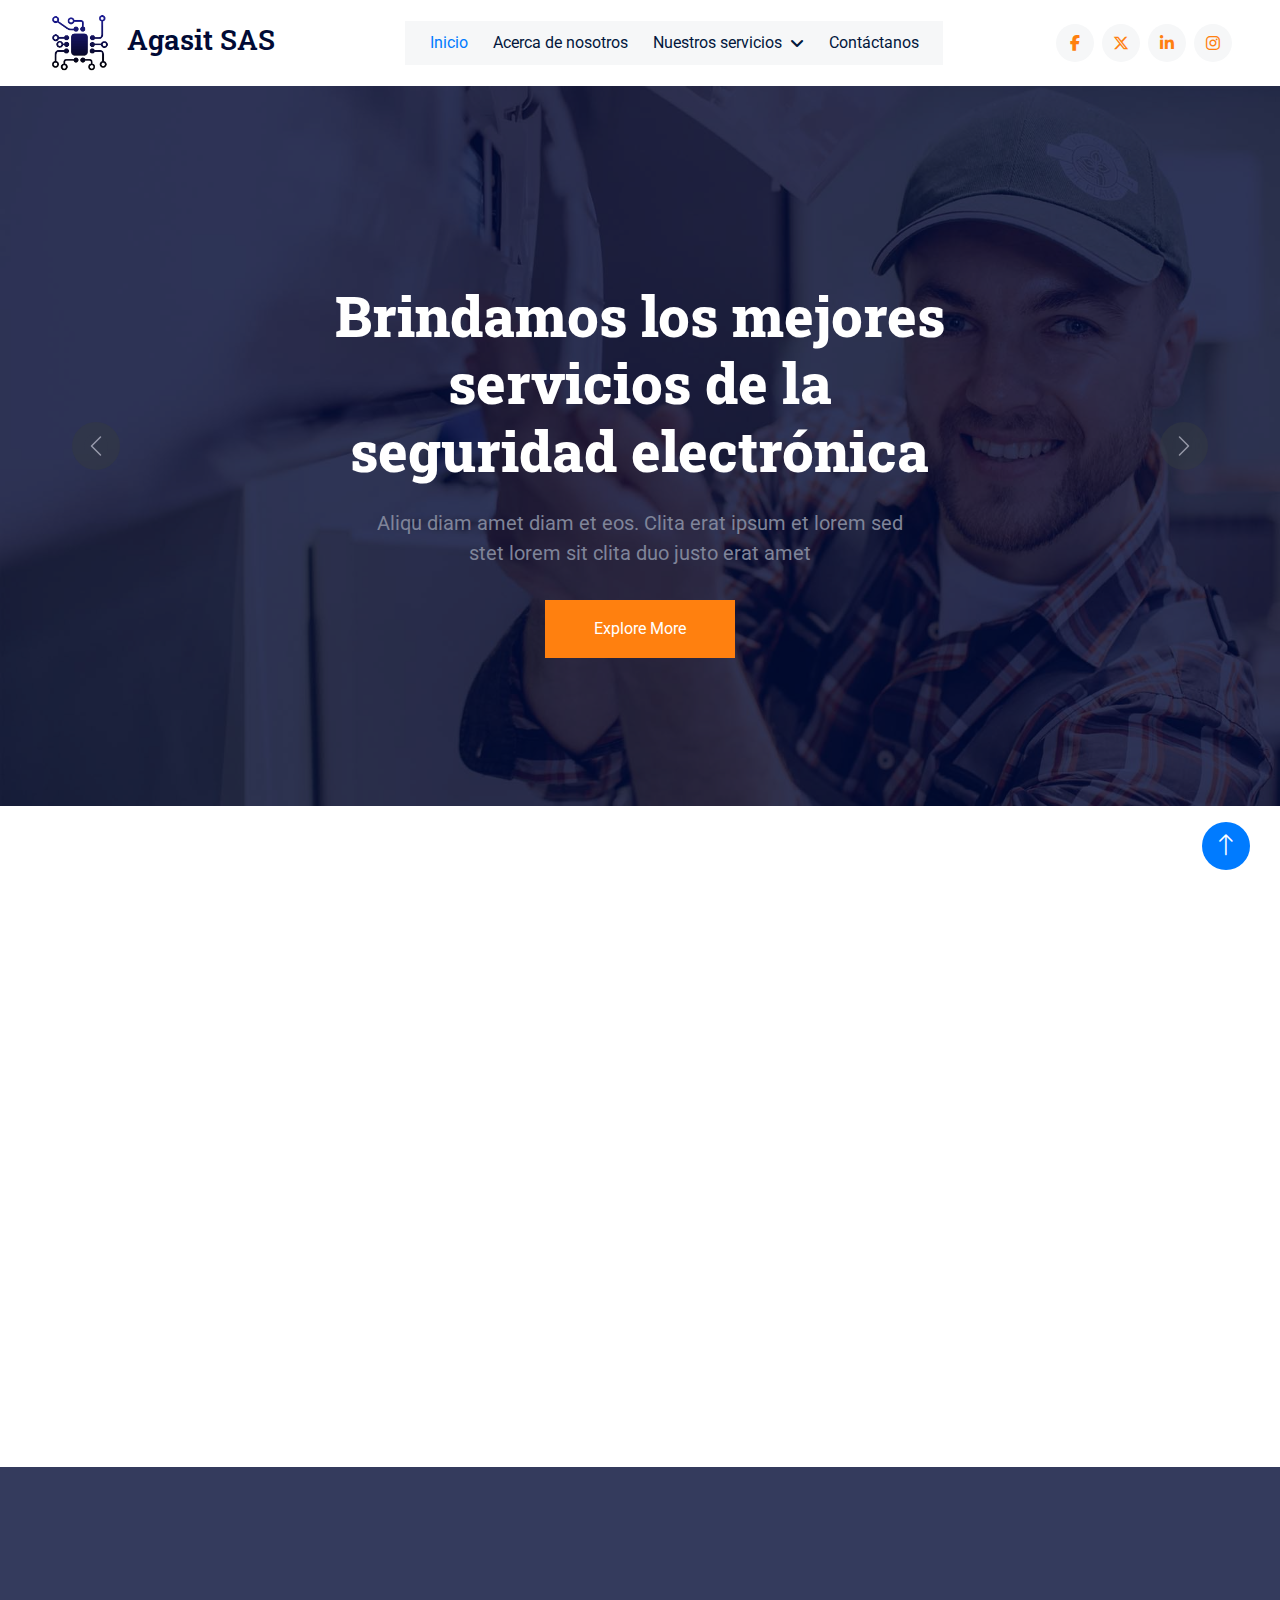
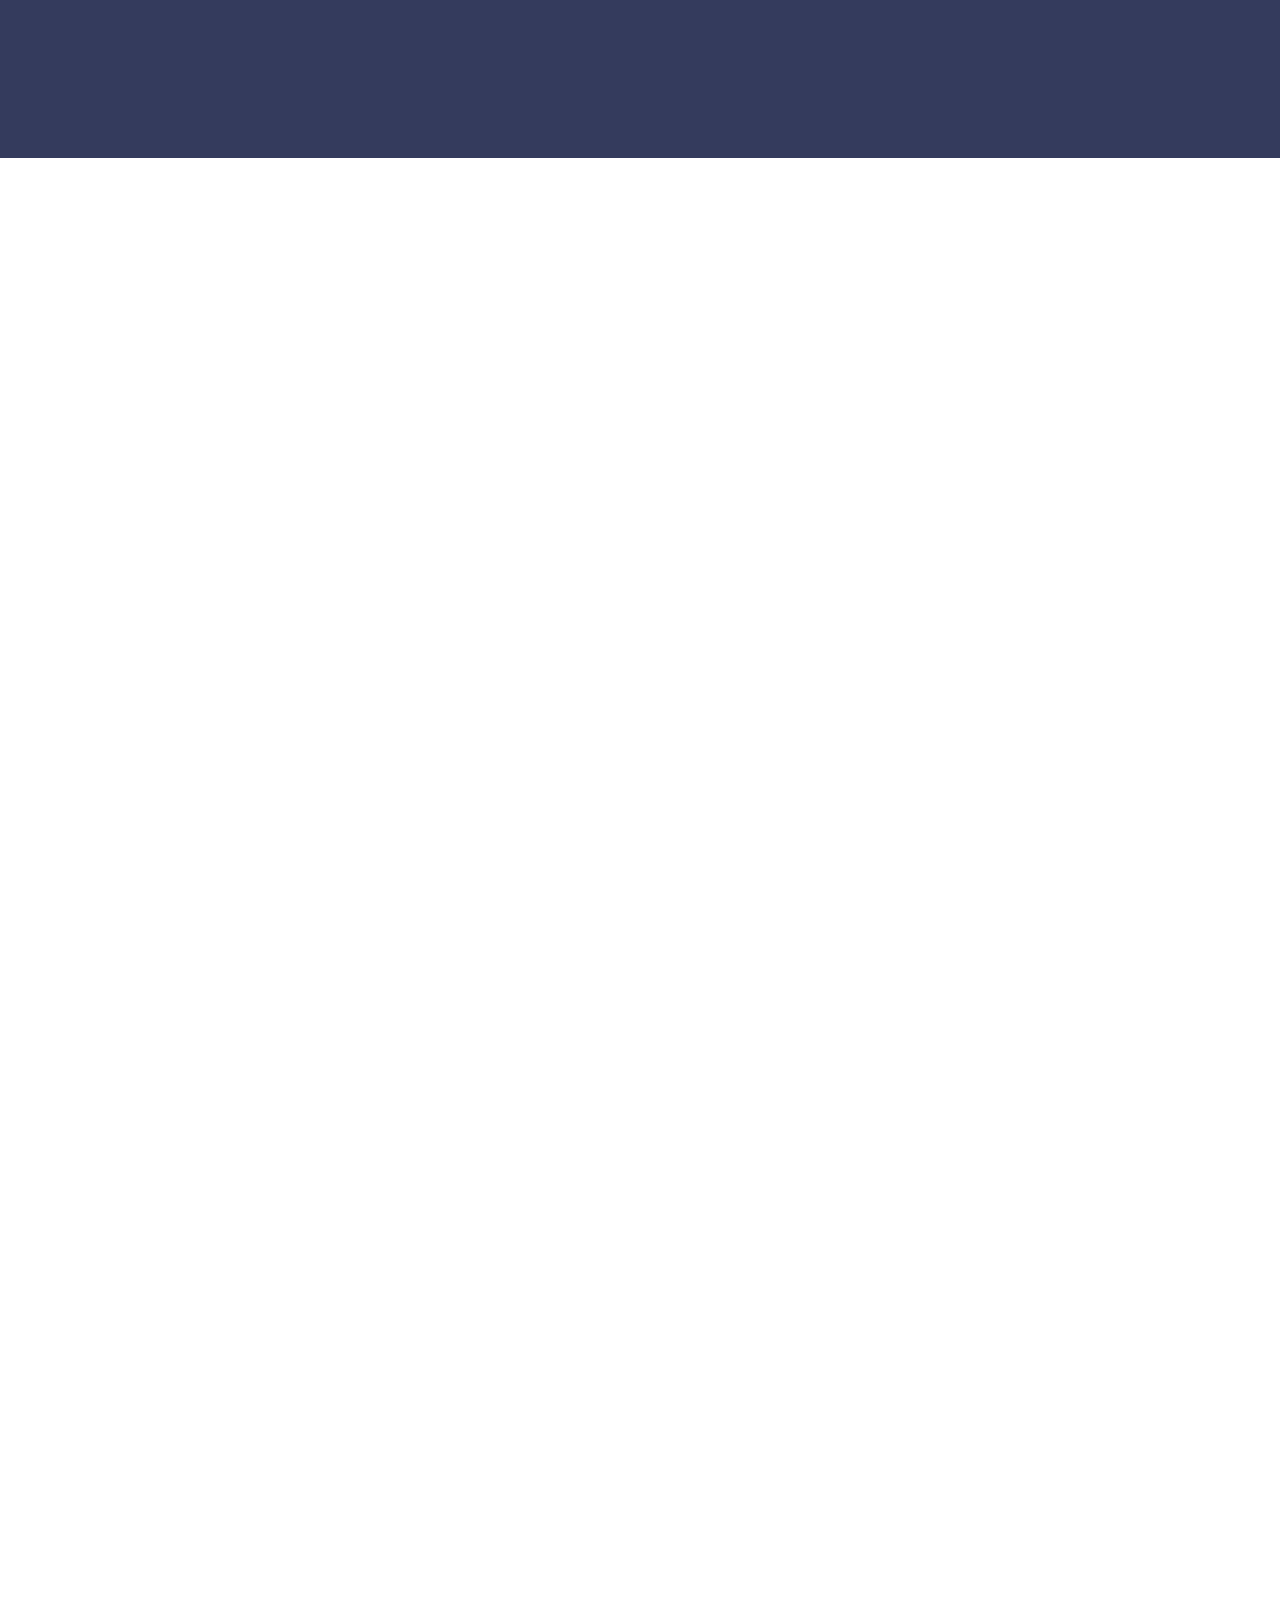
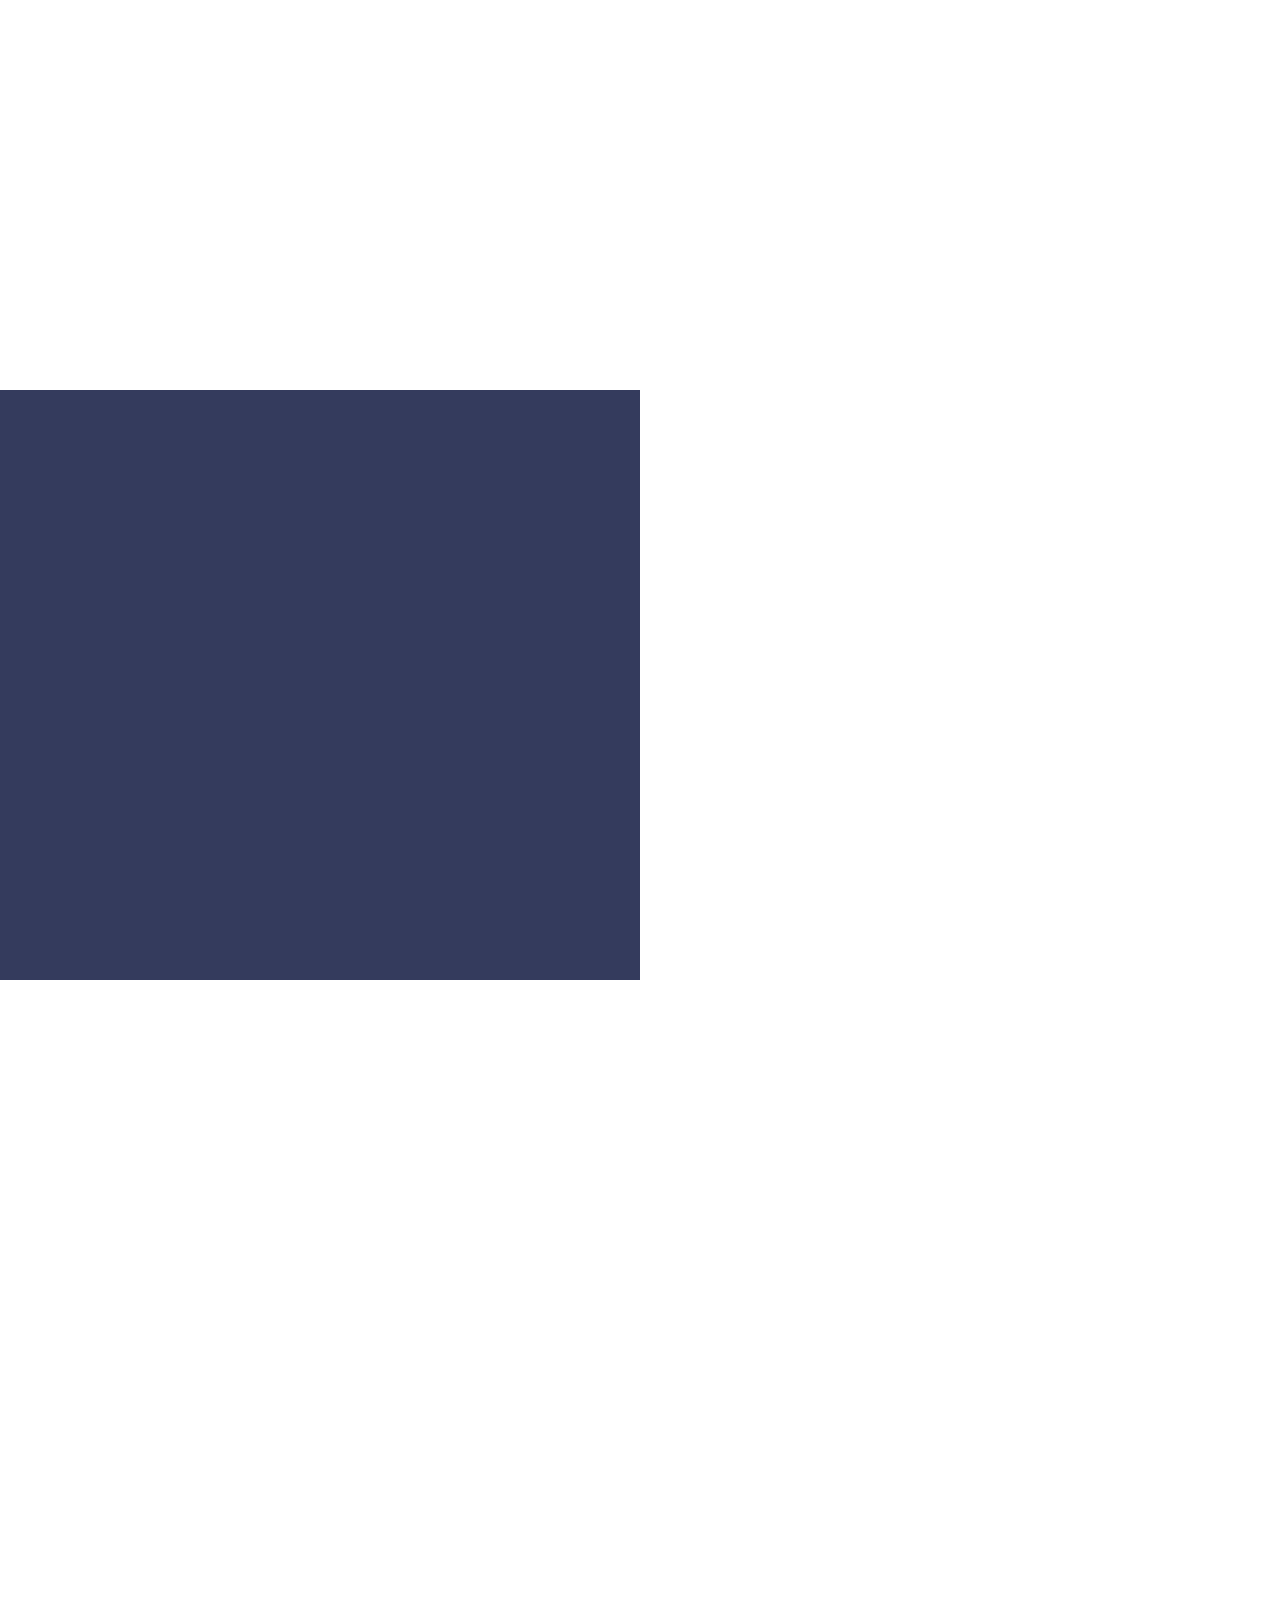
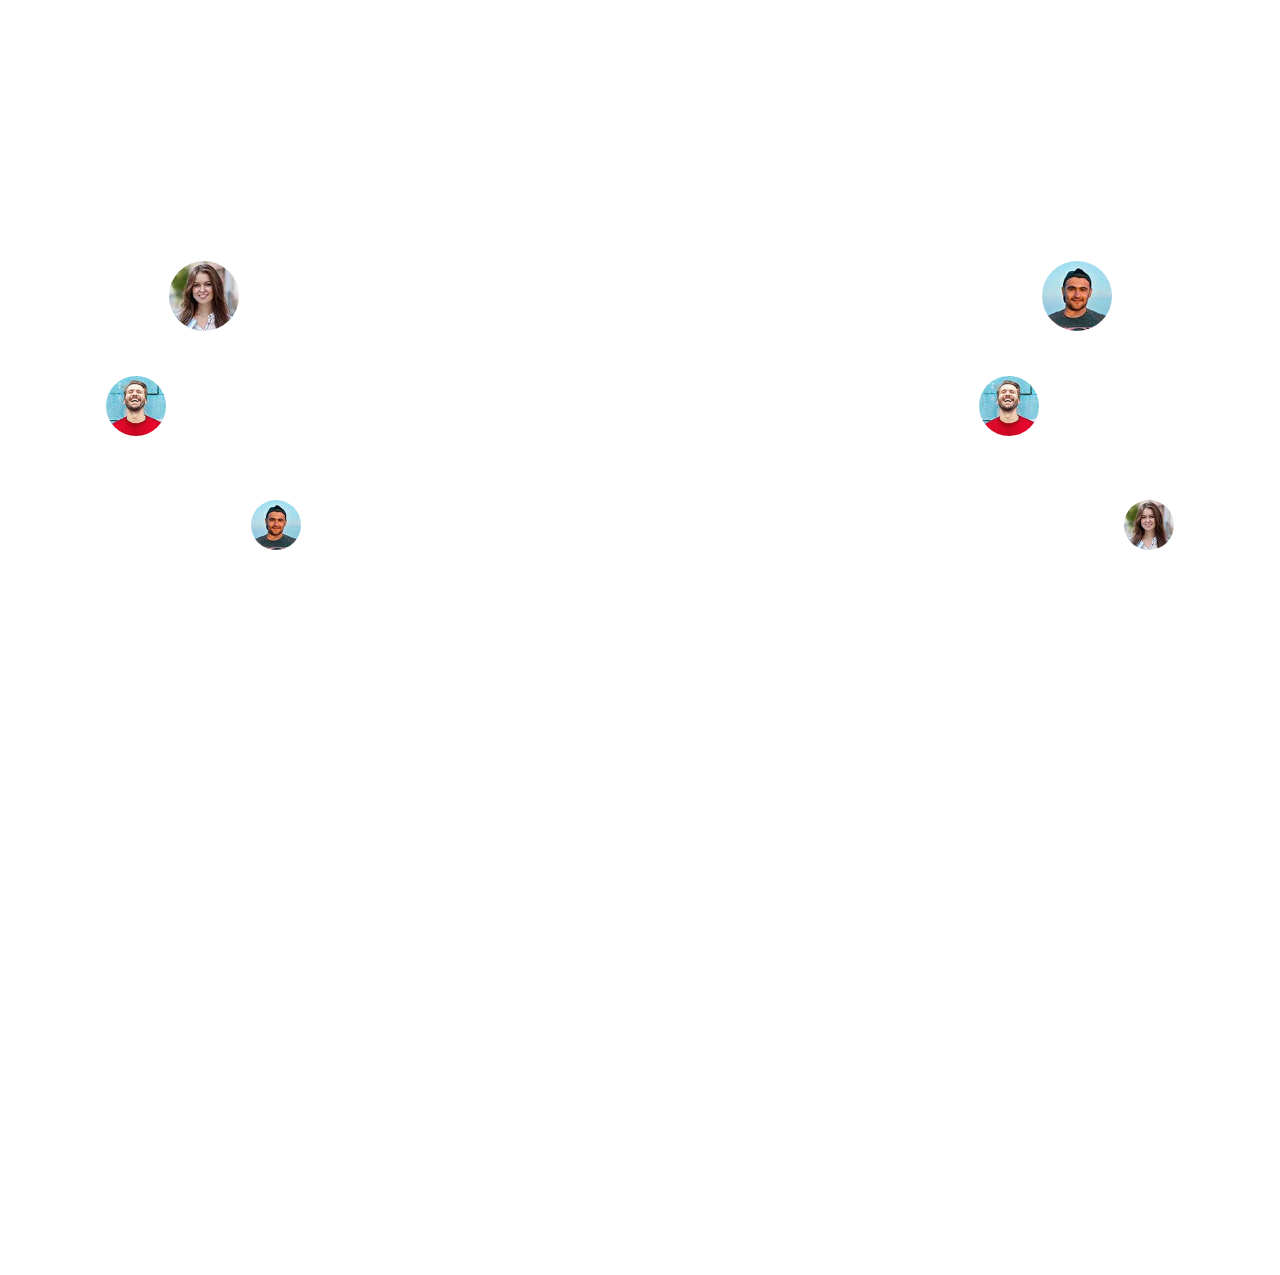
<file: index.html>
<!DOCTYPE html>
<html lang="es">

<head>
    <meta charset="utf-8">
    <title>Agasit SAS</title>
    <meta content="width=device-width, initial-scale=1.0" name="viewport">
    <meta content="" name="keywords">
    <meta content="" name="description">

    <!-- Favicon -->
    <!-- <link href="img/favicon.ico" rel="icon"> -->

    <!-- Google Web Fonts -->
    <link rel="preconnect" href="https://fonts.googleapis.com">
    <link rel="preconnect" href="https://fonts.gstatic.com" crossorigin>
    <link
        href="https://fonts.googleapis.com/css2?family=Roboto+Slab:wght@400;600;800&family=Roboto:wght@400;500;700&display=swap"
        rel="stylesheet">

    <!-- Icon Font Stylesheet -->
    <link href="https://cdn.jsdelivr.net/npm/bootstrap-icons@1.4.1/font/bootstrap-icons.css" rel="stylesheet">

    <!-- Libraries Stylesheet -->
    <link href="lib/animate/animate.min.css" rel="stylesheet">
    <link href="lib/owlcarousel/assets/owl.carousel.min.css" rel="stylesheet">

    <!-- Customized Bootstrap Stylesheet -->
    <link href="css/bootstrap.min.css" rel="stylesheet">

    <!-- Template Stylesheet -->
    <link href="css/style.css" rel="stylesheet">
    <link rel="stylesheet" href="https://cdnjs.cloudflare.com/ajax/libs/font-awesome/6.5.0/css/all.min.css">
</head>

<body>
    <!-- Spinner Start -->
    <div id="spinner"
        class="show bg-white position-fixed translate-middle w-100 vh-100 top-50 start-50 d-flex align-items-center justify-content-center">
        <div class="spinner-grow text-primary" role="status"></div>
    </div>

    <!-- Navbar Start -->
    <nav class="navbar navbar-expand-lg bg-white navbar-light sticky-top px-4 px-lg-5">
        <a href="index.html" class="navbar-brand d-flex align-items-center">
            <h3 class="m-0"><img class="img-fluid me-3" src="img/icon/Logo.png" alt="">Agasit SAS</h3>
        </a>
        <button type="button" class="navbar-toggler" data-bs-toggle="collapse" data-bs-target="#navbarCollapse">
            <span class="navbar-toggler-icon"></span>
        </button>
        <div class="collapse navbar-collapse" id="navbarCollapse">
            <div class="navbar-nav mx-auto bg-light pe-4 py-3 py-lg-0">
                <a href="index.html" class="nav-item nav-link active">Inicio</a>
                <a href="about.html" class="nav-item nav-link">Acerca de nosotros</a>
                <!-- Modificamos "Nuestros servicios" para que incluya el submenú -->
                <div class="nav-item dropdown">
                    <a href="service.html" class="nav-link dropdown-toggle" data-bs-toggle="dropdown">Nuestros
                        servicios</a>
                    <div class="dropdown-menu bg-light border-0 m-0">
                        <a href="feature.html" class="dropdown-item">Features</a>
                        <a href="quote.html" class="dropdown-item">Free Quote</a>
                        <a href="team.html" class="dropdown-item">Our Team</a>
                        <a href="testimonial.html" class="dropdown-item">Testimonial</a>
                        <a href="404.html" class="dropdown-item">404 Page</a>
                    </div>
                </div>
                <!-- Eliminamos el submenú de "Pages" -->
                <a href="contact.html" class="nav-item nav-link">Contáctanos</a>
            </div>

            <div class="h-100 d-lg-inline-flex align-items-center d-none">
                <a class="btn btn-square rounded-circle bg-light text-primary me-2" href=""><i
                        class="fab fa-facebook-f"></i></a>
                <a class="btn btn-square rounded-circle bg-light text-primary me-2" href=""><i
                        class="fa-brands fa-x-twitter"></i></a>
                <a class="btn btn-square rounded-circle bg-light text-primary me-2" href=""><i
                        class="fab fa-linkedin-in"></i></a>
                <a class="btn btn-square rounded-circle bg-light text-primary me-0" href=""><i
                        class="fab fa-instagram"></i></a>
            </div>
        </div>
    </nav>
    <!-- Navbar End -->


    <!-- Carousel Start -->
    <div class="container-fluid p-0 mb-5">
        <div id="header-carousel" class="carousel slide" data-bs-ride="carousel">
            <div class="carousel-inner">
                <div class="carousel-item active">
                    <img class="w-100" src="img/carousel-1.jpg" alt="Image">
                    <div class="carousel-caption">
                        <div class="container">
                            <div class="row justify-content-center">
                                <div class="col-lg-7 pt-5">
                                    <h1 class="display-4 text-white mb-4 animated slideInDown">Brindamos los mejores
                                        servicios de la seguridad electrónica</h1>
                                    <p class="fs-5 text-body mb-4 pb-2 mx-sm-5 animated slideInDown">Aliqu diam amet
                                        diam et eos. Clita erat ipsum et lorem sed stet lorem sit clita duo justo erat
                                        amet</p>
                                    <a href="" class="btn btn-primary py-3 px-5 animated slideInDown">Explore More</a>
                                </div>
                            </div>
                        </div>
                    </div>
                </div>
                <div class="carousel-item">
                    <img class="w-100" src="img/carousel-2.jpg" alt="Image">
                    <div class="carousel-caption">
                        <div class="container">
                            <div class="row justify-content-center">
                                <div class="col-lg-7 pt-5">
                                    <h1 class="display-4 text-white mb-4 animated slideInDown">Servicios de seguridad
                                        electrónica</h1>
                                    <p class="fs-5 text-body mb-4 pb-2 mx-sm-5 animated slideInDown">Aliqu diam amet
                                        diam et eos. Clita erat ipsum et lorem sed stet lorem sit clita duo justo erat
                                        amet</p>
                                    <a href="" class="btn btn-primary py-3 px-5 animated slideInDown">Explore More</a>
                                </div>
                            </div>
                        </div>
                    </div>
                </div>
            </div>
            <button class="carousel-control-prev" type="button" data-bs-target="#header-carousel" data-bs-slide="prev">
                <span class="carousel-control-prev-icon" aria-hidden="true"></span>
                <span class="visually-hidden">Previous</span>
            </button>
            <button class="carousel-control-next" type="button" data-bs-target="#header-carousel" data-bs-slide="next">
                <span class="carousel-control-next-icon" aria-hidden="true"></span>
                <span class="visually-hidden">Next</span>
            </button>
        </div>
    </div>
    <!-- Carousel End -->


    <!-- About Start -->
    <div class="container-xxl py-5">
        <div class="container">
            <div class="row g-5 align-items-center">
                <div class="col-lg-6 wow fadeInUp" data-wow-delay="0.5s">
                    <div class="h-100">
                        <h1 class="display-6 mb-5">Bienvenido XXXXXXXXXXXX</h1>
                        <div class="row g-4 mb-4">
                            <div class="col-sm-6">
                                <div class="d-flex align-items-center">
                                    <img class="flex-shrink-0 me-3" src="img/icon/icon-07-primary.png" alt="">
                                    <h5 class="mb-0">Técnicos expertos</h5>
                                </div>
                            </div>
                            <div class="col-sm-6">
                                <div class="d-flex align-items-center">
                                    <img class="flex-shrink-0 me-3" src="img/icon/icon-09-primary.png" alt="">
                                    <h5 class="mb-0">La mejor calidad de servicios</h5>
                                </div>
                            </div>
                        </div>
                        <p class="mb-4">Tempor erat elitr rebum at clita. Diam dolor diam ipsum sit. Aliqu diam amet
                            diam et eos. Clita erat ipsum et lorem et sit, sed stet lorem sit clita duo justo magna
                            dolore erat amet</p>
                        <div class="border-top mt-4 pt-4">
                            <div class="row">
                                <div class="col-sm-6">
                                    <div class="d-flex align-items-center">
                                        <div class="btn-lg-square bg-primary rounded-circle me-3">
                                            <i class="fa fa-phone-alt text-white"></i>
                                        </div>
                                        <h5 class="mb-0">+012 345 6789</h5>
                                    </div>
                                </div>
                                <div class="col-sm-6">
                                    <div class="d-flex align-items-center">
                                        <div class="btn-lg-square bg-primary rounded-circle me-3">
                                            <i class="fa fa-envelope text-white"></i>
                                        </div>
                                        <h5 class="mb-0">agasistsas@.com</h5>
                                    </div>
                                </div>
                            </div>
                        </div>
                    </div>
                </div>
                <div class="col-lg-6">
                    <div class="row g-3">
                        <div class="col-6 text-end">
                            <img class="img-fluid w-75 wow zoomIn" data-wow-delay="0.1s" src="img/about-1.jpg"
                                style="margin-top: 25%;">
                        </div>
                        <div class="col-6 text-start">
                            <img class="img-fluid w-100 wow zoomIn" data-wow-delay="0.3s" src="img/about-2.jpg">
                        </div>
                        <div class="col-6 text-end">
                            <img class="img-fluid w-50 wow zoomIn" data-wow-delay="0.5s" src="img/about-3.jpg">
                        </div>
                        <div class="col-6 text-start">
                            <img class="img-fluid w-75 wow zoomIn" data-wow-delay="0.7s" src="img/about-4.jpg">
                        </div>
                    </div>
                </div>
            </div>
        </div>
    </div>
    <!-- About End -->


    <!-- Facts Start -->
    <div class="container-fluid facts my-5 py-5" data-parallax="scroll" data-image-src="img/carousel-1.jpg">
        <div class="container py-5">
            <div class="row g-5">
                <div class="col-sm-6 col-lg-3 wow fadeIn" data-wow-delay="0.1s">
                    <h1 class="display-4 text-white" data-toggle="counter-up">1234</h1>
                    <span class="text-primary">Happy Clients</span>
                </div>
                <div class="col-sm-6 col-lg-3 wow fadeIn" data-wow-delay="0.3s">
                    <h1 class="display-4 text-white" data-toggle="counter-up">1234</h1>
                    <span class="text-primary">Projects Succeed</span>
                </div>
                <div class="col-sm-6 col-lg-3 wow fadeIn" data-wow-delay="0.5s">
                    <h1 class="display-4 text-white" data-toggle="counter-up">1234</h1>
                    <span class="text-primary">Awards Achieved</span>
                </div>
                <div class="col-sm-6 col-lg-3 wow fadeIn" data-wow-delay="0.7s">
                    <h1 class="display-4 text-white" data-toggle="counter-up">1234</h1>
                    <span class="text-primary">Team Members</span>
                </div>
            </div>
        </div>
    </div>
    <!-- Facts End -->


    <!-- Features Start -->
    <div class="container-xxl py-5">
        <div class="container">
            <div class="row g-5">
                <div class="col-lg-6 wow fadeInUp" data-wow-delay="0.1s">
                    <h1 class="display-6 mb-5">Few Reasons Why People Choosing Us!</h1>
                    <p class="mb-5">Tempor erat elitr rebum at clita. Diam dolor diam ipsum sit. Aliqu diam amet diam et
                        eos. Clita erat ipsum et lorem et sit, sed stet lorem sit clita duo justo magna dolore erat amet
                    </p>
                    <div class="d-flex mb-5">
                        <div class="flex-shrink-0 btn-square bg-primary rounded-circle"
                            style="width: 90px; height: 90px;">
                            <img class="img-fluid" src="img/icon/icon-08-light.png" alt="">
                        </div>
                        <div class="ms-4">
                            <h5 class="mb-3">Trusted Service Center</h5>
                            <span>Tempor erat elitr rebum at clita. Diam dolor diam ipsum sit. Aliqu diam amet diam et
                                eos.</span>
                        </div>
                    </div>
                    <div class="d-flex mb-5">
                        <div class="flex-shrink-0 btn-square bg-primary rounded-circle"
                            style="width: 90px; height: 90px;">
                            <img class="img-fluid" src="img/icon/icon-10-light.png" alt="">
                        </div>
                        <div class="ms-4">
                            <h5 class="mb-3">Reasonable Price</h5>
                            <span>Tempor erat elitr rebum at clita. Diam dolor diam ipsum sit. Aliqu diam amet diam et
                                eos.</span>
                        </div>
                    </div>
                    <div class="d-flex mb-0">
                        <div class="flex-shrink-0 btn-square bg-primary rounded-circle"
                            style="width: 90px; height: 90px;">
                            <img class="img-fluid" src="img/icon/icon-06-light.png" alt="">
                        </div>
                        <div class="ms-4">
                            <h5 class="mb-3">24/7 Supports</h5>
                            <span>Tempor erat elitr rebum at clita. Diam dolor diam ipsum sit. Aliqu diam amet diam et
                                eos.</span>
                        </div>
                    </div>
                </div>
                <div class="col-lg-6 wow fadeInUp" data-wow-delay="0.5s">
                    <div class="position-relative rounded overflow-hidden h-100" style="min-height: 400px;">
                        <img class="position-absolute w-100 h-100" src="img/feature.jpg" alt=""
                            style="object-fit: cover;">
                    </div>
                </div>
            </div>
        </div>
    </div>
    <!-- Features End -->


    <!-- Service Start -->
    <div class="container-xxl py-5">
        <div class="container">
            <div class="text-center mx-auto wow fadeInUp" data-wow-delay="0.1s" style="max-width: 500px;">
                <h1 class="display-6 mb-5">Brindamos amplios servicios profesionales de seguridad electrónica</h1>
            </div>
            <div class="row g-4 justify-content-center">
                <div class="col-lg-4 col-md-6 wow fadeInUp" data-wow-delay="0.1s">
                    <div class="service-item">
                        <img class="img-fluid" src="img/service-1.jpg" alt="">
                        <div class="d-flex align-items-center bg-light">
                            <div class="service-icon flex-shrink-0 bg-primary">
                                <img class="img-fluid" src="img/icon/icon-01-light.png" alt="">
                            </div>
                            <a class="h4 mx-4 mb-0" href="">AC Installation</a>
                        </div>
                    </div>
                </div>
                <div class="col-lg-4 col-md-6 wow fadeInUp" data-wow-delay="0.3s">
                    <div class="service-item">
                        <img class="img-fluid" src="img/service-2.jpg" alt="">
                        <div class="d-flex align-items-center bg-light">
                            <div class="service-icon flex-shrink-0 bg-primary">
                                <img class="img-fluid" src="img/icon/icon-02-light.png" alt="">
                            </div>
                            <a class="h4 mx-4 mb-0" href="">Cooling Services</a>
                        </div>
                    </div>
                </div>
                <div class="col-lg-4 col-md-6 wow fadeInUp" data-wow-delay="0.5s">
                    <div class="service-item">
                        <img class="img-fluid" src="img/service-3.jpg" alt="">
                        <div class="d-flex align-items-center bg-light">
                            <div class="service-icon flex-shrink-0 bg-primary">
                                <img class="img-fluid" src="img/icon/icon-03-light.png" alt="">
                            </div>
                            <a class="h4 mx-4 mb-0" href="">Heating Services</a>
                        </div>
                    </div>
                </div>
                <div class="col-lg-4 col-md-6 wow fadeInUp" data-wow-delay="0.1s">
                    <div class="service-item">
                        <img class="img-fluid" src="img/service-4.jpg" alt="">
                        <div class="d-flex align-items-center bg-light">
                            <div class="service-icon flex-shrink-0 bg-primary">
                                <img class="img-fluid" src="img/icon/icon-04-light.png" alt="">
                            </div>
                            <a class="h4 mx-4 mb-0" href="">Maintenance & Repair</a>
                        </div>
                    </div>
                </div>
                <div class="col-lg-4 col-md-6 wow fadeInUp" data-wow-delay="0.3s">
                    <div class="service-item">
                        <img class="img-fluid" src="img/service-5.jpg" alt="">
                        <div class="d-flex align-items-center bg-light">
                            <div class="service-icon flex-shrink-0 bg-primary">
                                <img class="img-fluid" src="img/icon/icon-05-light.png" alt="">
                            </div>
                            <a class="h4 mx-4 mb-0" href="">Indoor Air Quality</a>
                        </div>
                    </div>
                </div>
                <div class="col-lg-4 col-md-6 wow fadeInUp" data-wow-delay="0.5s">
                    <div class="service-item">
                        <img class="img-fluid" src="img/service-6.jpg" alt="">
                        <div class="d-flex align-items-center bg-light">
                            <div class="service-icon flex-shrink-0 bg-primary">
                                <img class="img-fluid" src="img/icon/icon-06-light.png" alt="">
                            </div>
                            <a class="h4 mx-4 mb-0" href="">Annual Inspections</a>
                        </div>
                    </div>
                </div>
            </div>
        </div>
    </div>
    <!-- Service End -->


    <!-- Quote Start -->
    <div class="container-fluid overflow-hidden my-5 px-lg-0">
        <div class="container quote px-lg-0">
            <div class="row g-0 mx-lg-0">
                <div class="col-lg-6 quote-text" data-parallax="scroll" data-image-src="img/carousel-1.jpg">
                    <div class="h-100 px-4 px-sm-5 ps-lg-0 wow fadeIn" data-wow-delay="0.1s">
                        <h1 class="text-white mb-4">For Individuals And Organisations</h1>
                        <p class="text-light mb-5">Tempor erat elitr rebum at clita. Diam dolor diam ipsum sit. Aliqu
                            diam amet diam et eos. Clita erat ipsum et lorem et sit, sed stet lorem sit clita duo justo
                            magna dolore erat amet</p>
                        <a href="" class="align-self-start btn btn-primary py-3 px-5">More Details</a>
                    </div>
                </div>
                <div class="col-lg-6 quote-form" data-parallax="scroll" data-image-src="img/carousel-2.jpg">
                    <div class="h-100 px-4 px-sm-5 pe-lg-0 wow fadeIn" data-wow-delay="0.5s">
                        <div class="bg-white p-4 p-sm-5">
                            <div class="row g-3">
                                <div class="col-sm-6">
                                    <div class="form-floating">
                                        <input type="text" class="form-control" id="gname" placeholder="Gurdian Name">
                                        <label for="gname">Su Nombre</label>
                                    </div>
                                </div>
                                <div class="col-sm-6">
                                    <div class="form-floating">
                                        <input type="email" class="form-control" id="gmail" placeholder="Gurdian Email">
                                        <label for="gmail">Tu Email</label>
                                    </div>
                                </div>
                                <div class="col-sm-6">
                                    <div class="form-floating">
                                        <input type="text" class="form-control" id="cname" placeholder="Child Name">
                                        <label for="cname">Teléfono</label>
                                    </div>
                                </div>
                                <div class="col-sm-6">
                                    <div class="form-floating">
                                        <input type="text" class="form-control" id="cage" placeholder="Child Age">
                                        <label for="cage">Tipo de servicio</label>
                                    </div>
                                </div>
                                <div class="col-12">
                                    <div class="form-floating">
                                        <textarea class="form-control" placeholder="Leave a message here" id="message"
                                            style="height: 80px"></textarea>
                                        <label for="message">Mensaje</label>
                                    </div>
                                </div>
                                <div class="col-12">
                                    <button class="btn btn-primary py-3 px-5" type="submit">Get A Free Quote</button>
                                </div>
                            </div>
                        </div>
                    </div>
                </div>
            </div>
        </div>
    </div>
    <!-- Quote End -->


    <!-- Team Start -->
    <div class="container-xxl py-5">
        <div class="container">
            <div class="text-center mx-auto wow fadeInUp" data-wow-delay="0.1s" style="max-width: 500px;">
                <h1 class="display-6 mb-5">Meet Our Professional Team Members</h1>
            </div>
            <div class="row g-4">
                <div class="col-lg-3 col-md-6 wow fadeInUp" data-wow-delay="0.1s">
                    <div class="team-item">
                        <div class="team-img position-relative overflow-hidden">
                            <img class="img-fluid" src="img/team-1.jpg" alt="">
                            <div class="team-social">
                                <a class="btn btn-square btn-primary rounded-circle m-1" href=""><i
                                        class="fab fa-facebook-f"></i></a>
                                <a class="btn btn-square btn-primary rounded-circle m-1" href=""><i
                                        class="fab fa-twitter"></i></a>
                                <a class="btn btn-square btn-primary rounded-circle m-1" href=""><i
                                        class="fab fa-instagram"></i></a>
                            </div>
                        </div>
                        <div class="bg-light text-center p-4">
                            <h5>Full Name</h5>
                            <span class="text-primary">Designation</span>
                        </div>
                    </div>
                </div>
                <div class="col-lg-3 col-md-6 wow fadeInUp" data-wow-delay="0.3s">
                    <div class="team-item">
                        <div class="team-img position-relative overflow-hidden">
                            <img class="img-fluid" src="img/team-2.jpg" alt="">
                            <div class="team-social">
                                <a class="btn btn-square btn-primary rounded-circle m-1" href=""><i
                                        class="fab fa-facebook-f"></i></a>
                                <a class="btn btn-square btn-primary rounded-circle m-1" href=""><i
                                        class="fab fa-twitter"></i></a>
                                <a class="btn btn-square btn-primary rounded-circle m-1" href=""><i
                                        class="fab fa-instagram"></i></a>
                            </div>
                        </div>
                        <div class="bg-light text-center p-4">
                            <h5>Nombre Completo</h5>
                            <span class="text-primary">Designation</span>
                        </div>
                    </div>
                </div>
                <div class="col-lg-3 col-md-6 wow fadeInUp" data-wow-delay="0.5s">
                    <div class="team-item">
                        <div class="team-img position-relative overflow-hidden">
                            <img class="img-fluid" src="img/team-3.jpg" alt="">
                            <div class="team-social">
                                <a class="btn btn-square btn-primary rounded-circle m-1" href=""><i
                                        class="fab fa-facebook-f"></i></a>
                                <a class="btn btn-square btn-primary rounded-circle m-1" href=""><i
                                        class="fab fa-twitter"></i></a>
                                <a class="btn btn-square btn-primary rounded-circle m-1" href=""><i
                                        class="fab fa-instagram"></i></a>
                            </div>
                        </div>
                        <div class="bg-light text-center p-4">
                            <h5>Full Name</h5>
                            <span class="text-primary">Designation</span>
                        </div>
                    </div>
                </div>
                <div class="col-lg-3 col-md-6 wow fadeInUp" data-wow-delay="0.7s">
                    <div class="team-item">
                        <div class="team-img position-relative overflow-hidden">
                            <img class="img-fluid" src="img/team-4.jpg" alt="">
                            <div class="team-social">
                                <a class="btn btn-square btn-primary rounded-circle m-1" href=""><i
                                        class="fab fa-facebook-f"></i></a>
                                <a class="btn btn-square btn-primary rounded-circle m-1" href=""><i
                                        class="fab fa-twitter"></i></a>
                                <a class="btn btn-square btn-primary rounded-circle m-1" href=""><i
                                        class="fab fa-instagram"></i></a>
                            </div>
                        </div>
                        <div class="bg-light text-center p-4">
                            <h5>Full Name</h5>
                            <span class="text-primary">Designation</span>
                        </div>
                    </div>
                </div>
            </div>
        </div>
    </div>
    <!-- Team End -->


    <!-- Testimonial Start -->
    <div class="container-xxl py-5">
        <div class="container">
            <div class="text-center mx-auto wow fadeInUp" data-wow-delay="0.1s" style="max-width: 500px;">
                <h1 class="display-6 mb-5">What They Say About Our Services</h1>
            </div>
            <div class="row g-5">
                <div class="col-lg-3 d-none d-lg-block">
                    <div class="testimonial-left h-100">
                        <img class="img-fluid animated pulse infinite" src="img/testimonial-1.jpg" alt="">
                        <img class="img-fluid animated pulse infinite" src="img/testimonial-2.jpg" alt="">
                        <img class="img-fluid animated pulse infinite" src="img/testimonial-3.jpg" alt="">
                    </div>
                </div>
                <div class="col-lg-6 wow fadeIn" data-wow-delay="0.5s">
                    <div class="owl-carousel testimonial-carousel">
                        <div class="testimonial-item text-center">
                            <img class="img-fluid mx-auto mb-4" src="img/testimonial-1.jpg" alt="">
                            <p class="fs-5">Dolores sed duo clita tempor justo dolor et stet lorem kasd labore dolore
                                lorem ipsum. At lorem lorem magna ut et, nonumy et labore et tempor diam tempor erat.
                            </p>
                            <h5>Client Name</h5>
                            <span>Profession</span>
                        </div>
                        <div class="testimonial-item text-center">
                            <img class="img-fluid mx-auto mb-4" src="img/testimonial-2.jpg" alt="">
                            <p class="fs-5">Dolores sed duo clita tempor justo dolor et stet lorem kasd labore dolore
                                lorem ipsum. At lorem lorem magna ut et, nonumy et labore et tempor diam tempor erat.
                            </p>
                            <h5>Client Name</h5>
                            <span>Profession</span>
                        </div>
                        <div class="testimonial-item text-center">
                            <img class="img-fluid mx-auto mb-4" src="img/testimonial-3.jpg" alt="">
                            <p class="fs-5">Dolores sed duo clita tempor justo dolor et stet lorem kasd labore dolore
                                lorem ipsum. At lorem lorem magna ut et, nonumy et labore et tempor diam tempor erat.
                            </p>
                            <h5>Client Name</h5>
                            <span>Profession</span>
                        </div>
                    </div>
                </div>
                <div class="col-lg-3 d-none d-lg-block">
                    <div class="testimonial-right h-100">
                        <img class="img-fluid animated pulse infinite" src="img/testimonial-1.jpg" alt="">
                        <img class="img-fluid animated pulse infinite" src="img/testimonial-2.jpg" alt="">
                        <img class="img-fluid animated pulse infinite" src="img/testimonial-3.jpg" alt="">
                    </div>
                </div>
            </div>
        </div>
    </div>
    <!-- Testimonial End -->


    <!-- Footer Start -->
    <div class="container-fluid bg-dark footer mt-5 pt-5 wow fadeIn" data-wow-delay="0.1s">
        <div class="container py-5">
            <div class="row g-5">
                <div class="col-md-6">
                    <h1 class="text-white mb-4"><img class="img-fluid me-3" src="img/icon/icon-02-light.png"
                            alt="">Agasit SAS</h1>
                    <span>Diam dolor diam ipsum sit. Aliqu diam amet diam et eos. Clita erat ipsum et lorem et sit, sed
                        stet lorem sit clita. Diam dolor diam ipsum sit. Aliqu diam amet diam et eos. Clita erat ipsum
                        et lorem et sit.</span>
                </div>
                <div class="col-md-6">
                    <h5 class="text-light mb-4">Newsletter</h5>
                    <p>Clita erat ipsum et lorem et sit, sed stet lorem sit clita.</p>
                    <div class="position-relative">
                        <input class="form-control bg-transparent w-100 py-3 ps-4 pe-5" type="text"
                            placeholder="Your email">
                        <button type="button"
                            class="btn btn-primary py-2 px-3 position-absolute top-0 end-0 mt-2 me-2">SignUp</button>
                    </div>
                </div>
                <div class="col-lg-3 col-md-6">
                    <h5 class="text-light mb-4">Ponerse en contacto</h5>
                    <p><i class="fa fa-map-marker-alt me-3"></i>123 Street, Soacha</p>
                    <p><i class="fa fa-phone-alt me-3"></i>345 67890</p>
                    <p><i class="fa fa-envelope me-3"></i>Agasitsas@.com</p>
                </div>
                <div class="col-lg-3 col-md-6">
                    <h5 class="text-light mb-4">Our Services</h5>
                    <a class="btn btn-link" href="">AC Installation</a>
                    <a class="btn btn-link" href="">Cooling Services</a>
                    <a class="btn btn-link" href="">Heating Services</a>
                    <a class="btn btn-link" href="">Annual Inspections</a>
                </div>
                <div class="col-lg-3 col-md-6">
                    <h5 class="text-light mb-4">Quick Links</h5>
                    <a class="btn btn-link" href="">About Us</a>
                    <a class="btn btn-link" href="">Contact Us</a>
                    <a class="btn btn-link" href="">Our Services</a>
                    <a class="btn btn-link" href="">Terms & Condition</a>
                </div>
                <div class="col-lg-3 col-md-6">
                    <h5 class="text-light mb-4">Follow Us</h5>
                    <div class="d-flex">
                        <a class="btn btn-square rounded-circle me-1" href=""><i class="fab fa-twitter"></i></a>
                        <a class="btn btn-square rounded-circle me-1" href=""><i class="fab fa-facebook-f"></i></a>
                        <a class="btn btn-square rounded-circle me-1" href=""><i class="fab fa-youtube"></i></a>
                        <a class="btn btn-square rounded-circle me-1" href=""><i class="fab fa-linkedin-in"></i></a>
                    </div>
                </div>
            </div>
        </div>
        <div class="container-fluid copyright">
            <div class="container">
                <div class="row">
                    <div class="col-md-6 text-center text-md-start mb-3 mb-md-0">
                        &copy; <a href="#">Your Site Name</a>, All Right Reserved.
                    </div>
                    <div class="col-md-6 text-center text-md-end">
                        <!--/*** This template is free as long as you keep the footer author’s credit link/attribution link/backlink. If you'd like to use the template without the footer author’s credit link/attribution link/backlink, you can purchase the Credit Removal License from "https://htmlcodex.com/credit-removal". Thank you for your support. ***/-->
                        Designed By <a href="https://htmlcodex.com">HTML Codex</a> Distributed by <a
                            href="https://themewagon.com">ThemeWagon</a>
                    </div>
                </div>
            </div>
        </div>
    </div>
    <!-- Footer End -->


    <!-- Back to Top -->
    <a href="#" class="btn btn-lg btn-primary btn-lg-square rounded-circle back-to-top"><i
            class="bi bi-arrow-up"></i></a>


    <!-- JavaScript Libraries -->
    <script src="https://code.jquery.com/jquery-3.4.1.min.js"></script>
    <script src="https://cdn.jsdelivr.net/npm/bootstrap@5.0.0/dist/js/bootstrap.bundle.min.js"></script>
    <script src="lib/wow/wow.min.js"></script>
    <script src="lib/easing/easing.min.js"></script>
    <script src="lib/waypoints/waypoints.min.js"></script>
    <script src="lib/owlcarousel/owl.carousel.min.js"></script>
    <script src="lib/counterup/counterup.min.js"></script>
    <script src="lib/parallax/parallax.min.js"></script>

    <!-- Template Javascript -->
    <script src="js/main.js"></script>
</body>

</html>
</file>
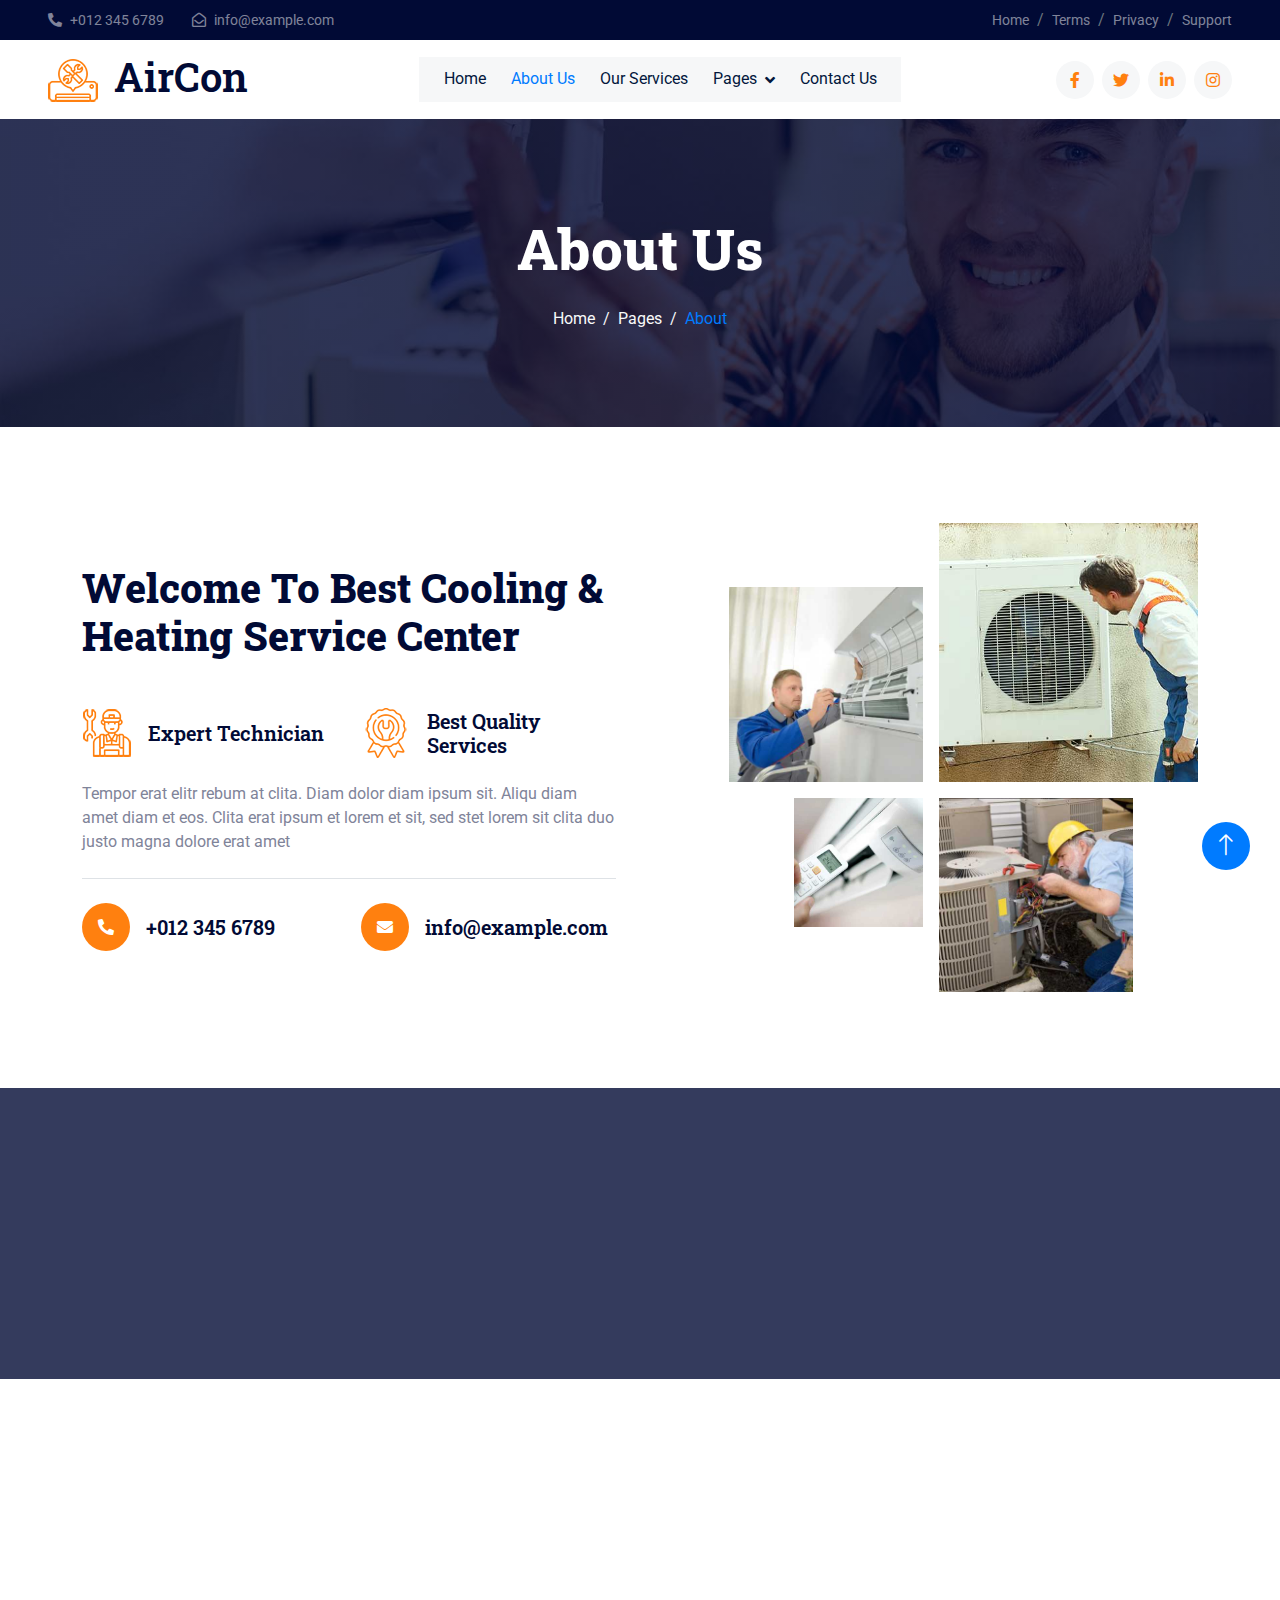
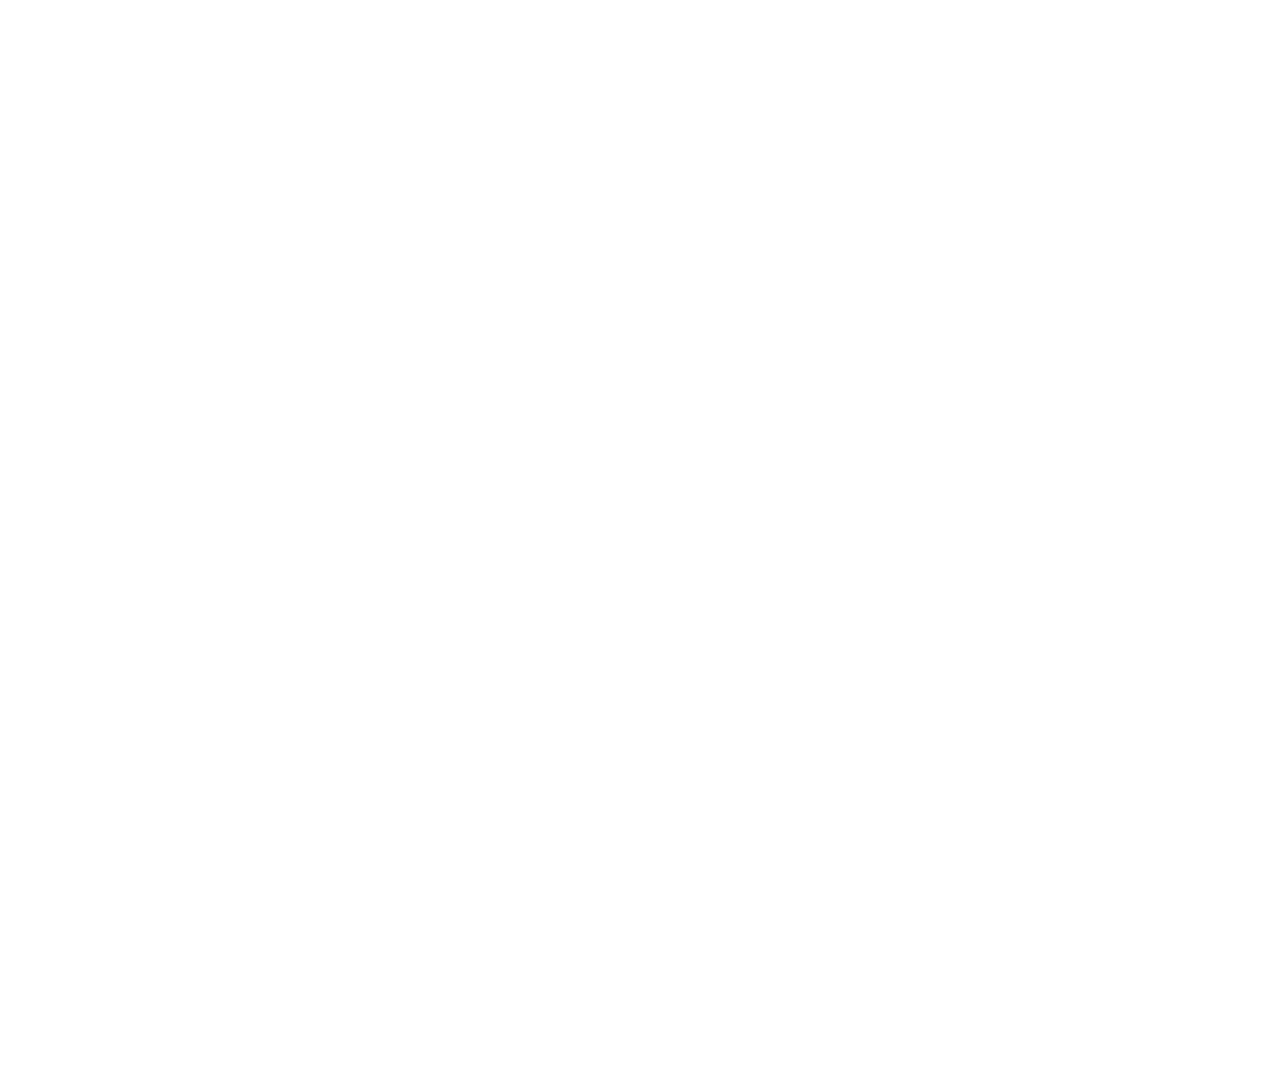
<file: about.html>
<!DOCTYPE html>
<html lang="en">

<head>
    <meta charset="utf-8">
    <title>AirCon - AC Repair Website Template</title>
    <meta content="width=device-width, initial-scale=1.0" name="viewport">
    <meta content="" name="keywords">
    <meta content="" name="description">

    <!-- Favicon -->
    <link href="img/favicon.ico" rel="icon">

    <!-- Google Web Fonts -->
    <link rel="preconnect" href="https://fonts.googleapis.com">
    <link rel="preconnect" href="https://fonts.gstatic.com" crossorigin>
    <link href="https://fonts.googleapis.com/css2?family=Roboto+Slab:wght@400;600;800&family=Roboto:wght@400;500;700&display=swap" rel="stylesheet"> 

    <!-- Icon Font Stylesheet -->
    <link href="https://cdnjs.cloudflare.com/ajax/libs/font-awesome/5.10.0/css/all.min.css" rel="stylesheet">
    <link href="https://cdn.jsdelivr.net/npm/bootstrap-icons@1.4.1/font/bootstrap-icons.css" rel="stylesheet">

    <!-- Libraries Stylesheet -->
    <link href="lib/animate/animate.min.css" rel="stylesheet">
    <link href="lib/owlcarousel/assets/owl.carousel.min.css" rel="stylesheet">

    <!-- Customized Bootstrap Stylesheet -->
    <link href="css/bootstrap.min.css" rel="stylesheet">

    <!-- Template Stylesheet -->
    <link href="css/style.css" rel="stylesheet">
</head>

<body>
    <!-- Spinner Start -->
    <div id="spinner" class="show bg-white position-fixed translate-middle w-100 vh-100 top-50 start-50 d-flex align-items-center justify-content-center">
        <div class="spinner-grow text-primary" role="status"></div>
    </div>
    <!-- Spinner End -->


    <!-- Topbar Start -->
    <div class="container-fluid bg-dark text-white-50 py-2 px-0 d-none d-lg-block">
        <div class="row gx-0 align-items-center">
            <div class="col-lg-7 px-5 text-start">
                <div class="h-100 d-inline-flex align-items-center me-4">
                    <small class="fa fa-phone-alt me-2"></small>
                    <small>+012 345 6789</small>
                </div>
                <div class="h-100 d-inline-flex align-items-center me-4">
                    <small class="far fa-envelope-open me-2"></small>
                    <small>info@example.com</small>
                </div>
            </div>
            <div class="col-lg-5 px-5 text-end">
                <ol class="breadcrumb justify-content-end mb-0">
                    <li class="breadcrumb-item"><a class="text-white-50 small" href="#">Home</a></li>
                    <li class="breadcrumb-item"><a class="text-white-50 small" href="#">Terms</a></li>
                    <li class="breadcrumb-item"><a class="text-white-50 small" href="#">Privacy</a></li>
                    <li class="breadcrumb-item"><a class="text-white-50 small" href="#">Support</a></li>
                </ol>
            </div>
        </div>
    </div>
    <!-- Topbar End -->


    <!-- Navbar Start -->
    <nav class="navbar navbar-expand-lg bg-white navbar-light sticky-top px-4 px-lg-5">
        <a href="index.html" class="navbar-brand d-flex align-items-center">
            <h1 class="m-0"><img class="img-fluid me-3" src="img/icon/icon-02-primary.png" alt="">AirCon</h1>
        </a>
        <button type="button" class="navbar-toggler" data-bs-toggle="collapse" data-bs-target="#navbarCollapse">
            <span class="navbar-toggler-icon"></span>
        </button>
        <div class="collapse navbar-collapse" id="navbarCollapse">
            <div class="navbar-nav mx-auto bg-light pe-4 py-3 py-lg-0">
                <a href="index.html" class="nav-item nav-link">Home</a>
                <a href="about.html" class="nav-item nav-link active">About Us</a>
                <a href="service.html" class="nav-item nav-link">Our Services</a>
                <div class="nav-item dropdown">
                    <a href="#" class="nav-link dropdown-toggle" data-bs-toggle="dropdown">Pages</a>
                    <div class="dropdown-menu bg-light border-0 m-0">
                        <a href="feature.html" class="dropdown-item">Features</a>
                        <a href="quote.html" class="dropdown-item">Free Quote</a>
                        <a href="team.html" class="dropdown-item">Our Team</a>
                        <a href="testimonial.html" class="dropdown-item">Testimonial</a>
                        <a href="404.html" class="dropdown-item">404 Page</a>
                    </div>
                </div>
                <a href="contact.html" class="nav-item nav-link">Contact Us</a>
            </div>
            <div class="h-100 d-lg-inline-flex align-items-center d-none">
                <a class="btn btn-square rounded-circle bg-light text-primary me-2" href=""><i class="fab fa-facebook-f"></i></a>
                <a class="btn btn-square rounded-circle bg-light text-primary me-2" href=""><i class="fab fa-twitter"></i></a>
                <a class="btn btn-square rounded-circle bg-light text-primary me-2" href=""><i class="fab fa-linkedin-in"></i></a>
                <a class="btn btn-square rounded-circle bg-light text-primary me-0" href=""><i class="fab fa-instagram"></i></a>
            </div>
        </div>
    </nav>
    <!-- Navbar End -->


    <!-- Page Header Start -->
    <div class="container-fluid page-header py-5 mb-5 wow fadeIn" data-wow-delay="0.1s">
        <div class="container text-center py-5">
            <h1 class="display-4 text-white animated slideInDown mb-4">About Us</h1>
            <nav aria-label="breadcrumb animated slideInDown">
                <ol class="breadcrumb justify-content-center mb-0">
                    <li class="breadcrumb-item"><a href="#">Home</a></li>
                    <li class="breadcrumb-item"><a href="#">Pages</a></li>
                    <li class="breadcrumb-item active" aria-current="page">About</li>
                </ol>
            </nav>
        </div>
    </div>
    <!-- Page Header End -->


    <!-- About Start -->
    <div class="container-xxl py-5">
        <div class="container">
            <div class="row g-5 align-items-center">
                <div class="col-lg-6 wow fadeInUp" data-wow-delay="0.5s">
                    <div class="h-100">
                        <h1 class="display-6 mb-5">Welcome To Best Cooling & Heating Service Center</h1>
                        <div class="row g-4 mb-4">
                            <div class="col-sm-6">
                                <div class="d-flex align-items-center">
                                    <img class="flex-shrink-0 me-3" src="img/icon/icon-07-primary.png" alt="">
                                    <h5 class="mb-0">Expert Technician</h5>
                                </div>
                            </div>
                            <div class="col-sm-6">
                                <div class="d-flex align-items-center">
                                    <img class="flex-shrink-0 me-3" src="img/icon/icon-09-primary.png" alt="">
                                    <h5 class="mb-0">Best Quality Services</h5>
                                </div>
                            </div>
                        </div>
                        <p class="mb-4">Tempor erat elitr rebum at clita. Diam dolor diam ipsum sit. Aliqu diam amet diam et eos. Clita erat ipsum et lorem et sit, sed stet lorem sit clita duo justo magna dolore erat amet</p>
                        <div class="border-top mt-4 pt-4">
                            <div class="row">
                                <div class="col-sm-6">
                                    <div class="d-flex align-items-center">
                                        <div class="btn-lg-square bg-primary rounded-circle me-3">
                                            <i class="fa fa-phone-alt text-white"></i>
                                        </div>
                                        <h5 class="mb-0">+012 345 6789</h5>
                                    </div>
                                </div>
                                <div class="col-sm-6">
                                    <div class="d-flex align-items-center">
                                        <div class="btn-lg-square bg-primary rounded-circle me-3">
                                            <i class="fa fa-envelope text-white"></i>
                                        </div>
                                        <h5 class="mb-0">info@example.com</h5>
                                    </div>
                                </div>
                            </div>
                        </div>
                    </div>
                </div>
                <div class="col-lg-6">
                    <div class="row g-3">
                        <div class="col-6 text-end">
                            <img class="img-fluid w-75 wow zoomIn" data-wow-delay="0.1s" src="img/about-1.jpg" style="margin-top: 25%;">
                        </div>
                        <div class="col-6 text-start">
                            <img class="img-fluid w-100 wow zoomIn" data-wow-delay="0.3s" src="img/about-2.jpg">
                        </div>
                        <div class="col-6 text-end">
                            <img class="img-fluid w-50 wow zoomIn" data-wow-delay="0.5s" src="img/about-3.jpg">
                        </div>
                        <div class="col-6 text-start">
                            <img class="img-fluid w-75 wow zoomIn" data-wow-delay="0.7s" src="img/about-4.jpg">
                        </div>
                    </div>
                </div>
            </div>
        </div>
    </div>
    <!-- About End -->


    <!-- Facts Start -->
    <div class="container-fluid facts my-5 py-5" data-parallax="scroll" data-image-src="img/carousel-1.jpg">
        <div class="container py-5">
            <div class="row g-5">
                <div class="col-sm-6 col-lg-3 wow fadeIn" data-wow-delay="0.1s">
                    <h1 class="display-4 text-white" data-toggle="counter-up">1234</h1>
                    <span class="text-primary">Happy Clients</span>
                </div>
                <div class="col-sm-6 col-lg-3 wow fadeIn" data-wow-delay="0.3s">
                    <h1 class="display-4 text-white" data-toggle="counter-up">1234</h1>
                    <span class="text-primary">Projects Succeed</span>
                </div>
                <div class="col-sm-6 col-lg-3 wow fadeIn" data-wow-delay="0.5s">
                    <h1 class="display-4 text-white" data-toggle="counter-up">1234</h1>
                    <span class="text-primary">Awards Achieved</span>
                </div>
                <div class="col-sm-6 col-lg-3 wow fadeIn" data-wow-delay="0.7s">
                    <h1 class="display-4 text-white" data-toggle="counter-up">1234</h1>
                    <span class="text-primary">Team Members</span>
                </div>
            </div>
        </div>
    </div>
    <!-- Facts End -->


    <!-- Team Start -->
    <div class="container-xxl py-5">
        <div class="container">
            <div class="text-center mx-auto wow fadeInUp" data-wow-delay="0.1s" style="max-width: 500px;">
                <h1 class="display-6 mb-5">Meet Our Professional Team Members</h1>
            </div>
            <div class="row g-4">
                <div class="col-lg-3 col-md-6 wow fadeInUp" data-wow-delay="0.1s">
                    <div class="team-item">
                        <div class="team-img position-relative overflow-hidden">
                            <img class="img-fluid" src="img/team-1.jpg" alt="">
                            <div class="team-social">
                                <a class="btn btn-square btn-primary rounded-circle m-1" href=""><i class="fab fa-facebook-f"></i></a>
                                <a class="btn btn-square btn-primary rounded-circle m-1" href=""><i class="fab fa-twitter"></i></a>
                                <a class="btn btn-square btn-primary rounded-circle m-1" href=""><i class="fab fa-instagram"></i></a>
                            </div>
                        </div>
                        <div class="bg-light text-center p-4">
                            <h5>Full Name</h5>
                            <span class="text-primary">Designation</span>
                        </div>
                    </div>
                </div>
                <div class="col-lg-3 col-md-6 wow fadeInUp" data-wow-delay="0.3s">
                    <div class="team-item">
                        <div class="team-img position-relative overflow-hidden">
                            <img class="img-fluid" src="img/team-2.jpg" alt="">
                            <div class="team-social">
                                <a class="btn btn-square btn-primary rounded-circle m-1" href=""><i class="fab fa-facebook-f"></i></a>
                                <a class="btn btn-square btn-primary rounded-circle m-1" href=""><i class="fab fa-twitter"></i></a>
                                <a class="btn btn-square btn-primary rounded-circle m-1" href=""><i class="fab fa-instagram"></i></a>
                            </div>
                        </div>
                        <div class="bg-light text-center p-4">
                            <h5>Full Name</h5>
                            <span class="text-primary">Designation</span>
                        </div>
                    </div>
                </div>
                <div class="col-lg-3 col-md-6 wow fadeInUp" data-wow-delay="0.5s">
                    <div class="team-item">
                        <div class="team-img position-relative overflow-hidden">
                            <img class="img-fluid" src="img/team-3.jpg" alt="">
                            <div class="team-social">
                                <a class="btn btn-square btn-primary rounded-circle m-1" href=""><i class="fab fa-facebook-f"></i></a>
                                <a class="btn btn-square btn-primary rounded-circle m-1" href=""><i class="fab fa-twitter"></i></a>
                                <a class="btn btn-square btn-primary rounded-circle m-1" href=""><i class="fab fa-instagram"></i></a>
                            </div>
                        </div>
                        <div class="bg-light text-center p-4">
                            <h5>Full Name</h5>
                            <span class="text-primary">Designation</span>
                        </div>
                    </div>
                </div>
                <div class="col-lg-3 col-md-6 wow fadeInUp" data-wow-delay="0.7s">
                    <div class="team-item">
                        <div class="team-img position-relative overflow-hidden">
                            <img class="img-fluid" src="img/team-4.jpg" alt="">
                            <div class="team-social">
                                <a class="btn btn-square btn-primary rounded-circle m-1" href=""><i class="fab fa-facebook-f"></i></a>
                                <a class="btn btn-square btn-primary rounded-circle m-1" href=""><i class="fab fa-twitter"></i></a>
                                <a class="btn btn-square btn-primary rounded-circle m-1" href=""><i class="fab fa-instagram"></i></a>
                            </div>
                        </div>
                        <div class="bg-light text-center p-4">
                            <h5>Full Name</h5>
                            <span class="text-primary">Designation</span>
                        </div>
                    </div>
                </div>
            </div>
        </div>
    </div>
    <!-- Team End -->


    <!-- Footer Start -->
    <div class="container-fluid bg-dark footer mt-5 pt-5 wow fadeIn" data-wow-delay="0.1s">
        <div class="container py-5">
            <div class="row g-5">
                <div class="col-md-6">
                    <h1 class="text-white mb-4"><img class="img-fluid me-3" src="img/icon/icon-02-light.png" alt="">AirCon</h1>
                    <span>Diam dolor diam ipsum sit. Aliqu diam amet diam et eos. Clita erat ipsum et lorem et sit, sed stet lorem sit clita. Diam dolor diam ipsum sit. Aliqu diam amet diam et eos. Clita erat ipsum et lorem et sit.</span>
                </div>
                <div class="col-md-6">
                    <h5 class="text-light mb-4">Newsletter</h5>
                    <p>Clita erat ipsum et lorem et sit, sed stet lorem sit clita.</p>
                    <div class="position-relative">
                        <input class="form-control bg-transparent w-100 py-3 ps-4 pe-5" type="text" placeholder="Your email">
                        <button type="button" class="btn btn-primary py-2 px-3 position-absolute top-0 end-0 mt-2 me-2">SignUp</button>
                    </div>
                </div>
                <div class="col-lg-3 col-md-6">
                    <h5 class="text-light mb-4">Get In Touch</h5>
                    <p><i class="fa fa-map-marker-alt me-3"></i>123 Street, New York, USA</p>
                    <p><i class="fa fa-phone-alt me-3"></i>+012 345 67890</p>
                    <p><i class="fa fa-envelope me-3"></i>info@example.com</p>
                </div>
                <div class="col-lg-3 col-md-6">
                    <h5 class="text-light mb-4">Our Services</h5>
                    <a class="btn btn-link" href="">AC Installation</a>
                    <a class="btn btn-link" href="">Cooling Services</a>
                    <a class="btn btn-link" href="">Heating Services</a>
                    <a class="btn btn-link" href="">Annual Inspections</a>
                </div>
                <div class="col-lg-3 col-md-6">
                    <h5 class="text-light mb-4">Quick Links</h5>
                    <a class="btn btn-link" href="">About Us</a>
                    <a class="btn btn-link" href="">Contact Us</a>
                    <a class="btn btn-link" href="">Our Services</a>
                    <a class="btn btn-link" href="">Terms & Condition</a>
                </div>
                <div class="col-lg-3 col-md-6">
                    <h5 class="text-light mb-4">Follow Us</h5>
                    <div class="d-flex">
                        <a class="btn btn-square rounded-circle me-1" href=""><i class="fab fa-twitter"></i></a>
                        <a class="btn btn-square rounded-circle me-1" href=""><i class="fab fa-facebook-f"></i></a>
                        <a class="btn btn-square rounded-circle me-1" href=""><i class="fab fa-youtube"></i></a>
                        <a class="btn btn-square rounded-circle me-1" href=""><i class="fab fa-linkedin-in"></i></a>
                    </div>
                </div>
            </div>
        </div>
        <div class="container-fluid copyright">
            <div class="container">
                <div class="row">
                    <div class="col-md-6 text-center text-md-start mb-3 mb-md-0">
                        &copy; <a href="#">Your Site Name</a>, All Right Reserved.
                    </div>
                    <div class="col-md-6 text-center text-md-end">
                        <!--/*** This template is free as long as you keep the footer author’s credit link/attribution link/backlink. If you'd like to use the template without the footer author’s credit link/attribution link/backlink, you can purchase the Credit Removal License from "https://htmlcodex.com/credit-removal". Thank you for your support. ***/-->
                        Designed By <a href="https://htmlcodex.com">HTML Codex</a>  Distributed by <a href="https://themewagon.com">ThemeWagon</a>
                    </div>
                </div>
            </div>
        </div>
    </div>
    <!-- Footer End -->


    <!-- Back to Top -->
    <a href="#" class="btn btn-lg btn-primary btn-lg-square rounded-circle back-to-top"><i class="bi bi-arrow-up"></i></a>


    <!-- JavaScript Libraries -->
    <script src="https://code.jquery.com/jquery-3.4.1.min.js"></script>
    <script src="https://cdn.jsdelivr.net/npm/bootstrap@5.0.0/dist/js/bootstrap.bundle.min.js"></script>
    <script src="lib/wow/wow.min.js"></script>
    <script src="lib/easing/easing.min.js"></script>
    <script src="lib/waypoints/waypoints.min.js"></script>
    <script src="lib/owlcarousel/owl.carousel.min.js"></script>
    <script src="lib/counterup/counterup.min.js"></script>
    <script src="lib/parallax/parallax.min.js"></script>

    <!-- Template Javascript -->
    <script src="js/main.js"></script>
</body>

</html>
</file>
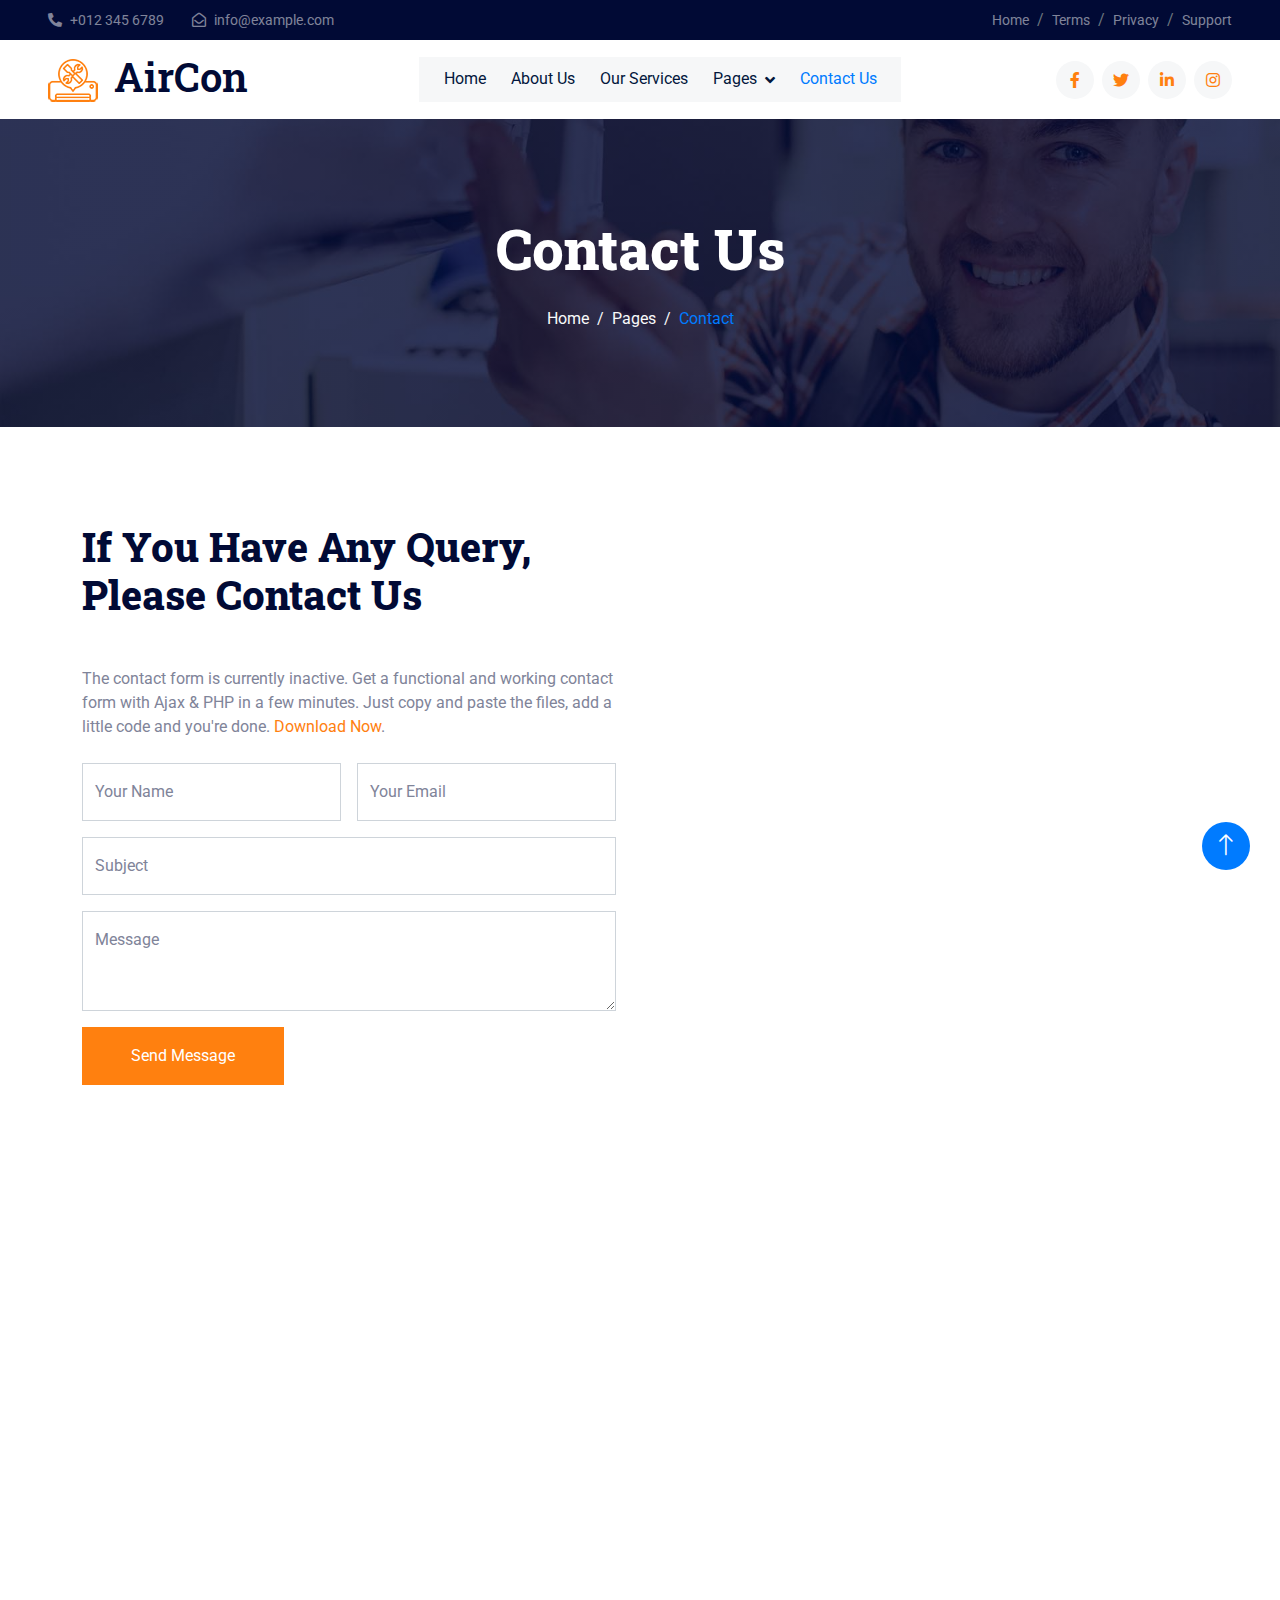
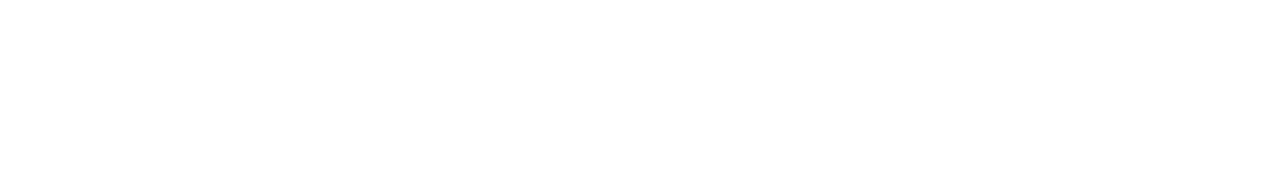
<file: contact.html>
<!DOCTYPE html>
<html lang="en">

<head>
    <meta charset="utf-8">
    <title>AirCon - AC Repair Website Template</title>
    <meta content="width=device-width, initial-scale=1.0" name="viewport">
    <meta content="" name="keywords">
    <meta content="" name="description">

    <!-- Favicon -->
    <link href="img/favicon.ico" rel="icon">

    <!-- Google Web Fonts -->
    <link rel="preconnect" href="https://fonts.googleapis.com">
    <link rel="preconnect" href="https://fonts.gstatic.com" crossorigin>
    <link href="https://fonts.googleapis.com/css2?family=Roboto+Slab:wght@400;600;800&family=Roboto:wght@400;500;700&display=swap" rel="stylesheet"> 

    <!-- Icon Font Stylesheet -->
    <link href="https://cdnjs.cloudflare.com/ajax/libs/font-awesome/5.10.0/css/all.min.css" rel="stylesheet">
    <link href="https://cdn.jsdelivr.net/npm/bootstrap-icons@1.4.1/font/bootstrap-icons.css" rel="stylesheet">

    <!-- Libraries Stylesheet -->
    <link href="lib/animate/animate.min.css" rel="stylesheet">
    <link href="lib/owlcarousel/assets/owl.carousel.min.css" rel="stylesheet">

    <!-- Customized Bootstrap Stylesheet -->
    <link href="css/bootstrap.min.css" rel="stylesheet">

    <!-- Template Stylesheet -->
    <link href="css/style.css" rel="stylesheet">
</head>

<body>
    <!-- Spinner Start -->
    <div id="spinner" class="show bg-white position-fixed translate-middle w-100 vh-100 top-50 start-50 d-flex align-items-center justify-content-center">
        <div class="spinner-grow text-primary" role="status"></div>
    </div>
    <!-- Spinner End -->


    <!-- Topbar Start -->
    <div class="container-fluid bg-dark text-white-50 py-2 px-0 d-none d-lg-block">
        <div class="row gx-0 align-items-center">
            <div class="col-lg-7 px-5 text-start">
                <div class="h-100 d-inline-flex align-items-center me-4">
                    <small class="fa fa-phone-alt me-2"></small>
                    <small>+012 345 6789</small>
                </div>
                <div class="h-100 d-inline-flex align-items-center me-4">
                    <small class="far fa-envelope-open me-2"></small>
                    <small>info@example.com</small>
                </div>
            </div>
            <div class="col-lg-5 px-5 text-end">
                <ol class="breadcrumb justify-content-end mb-0">
                    <li class="breadcrumb-item"><a class="text-white-50 small" href="#">Home</a></li>
                    <li class="breadcrumb-item"><a class="text-white-50 small" href="#">Terms</a></li>
                    <li class="breadcrumb-item"><a class="text-white-50 small" href="#">Privacy</a></li>
                    <li class="breadcrumb-item"><a class="text-white-50 small" href="#">Support</a></li>
                </ol>
            </div>
        </div>
    </div>
    <!-- Topbar End -->


    <!-- Navbar Start -->
    <nav class="navbar navbar-expand-lg bg-white navbar-light sticky-top px-4 px-lg-5">
        <a href="index.html" class="navbar-brand d-flex align-items-center">
            <h1 class="m-0"><img class="img-fluid me-3" src="img/icon/icon-02-primary.png" alt="">AirCon</h1>
        </a>
        <button type="button" class="navbar-toggler" data-bs-toggle="collapse" data-bs-target="#navbarCollapse">
            <span class="navbar-toggler-icon"></span>
        </button>
        <div class="collapse navbar-collapse" id="navbarCollapse">
            <div class="navbar-nav mx-auto bg-light pe-4 py-3 py-lg-0">
                <a href="index.html" class="nav-item nav-link">Home</a>
                <a href="about.html" class="nav-item nav-link">About Us</a>
                <a href="service.html" class="nav-item nav-link">Our Services</a>
                <div class="nav-item dropdown">
                    <a href="#" class="nav-link dropdown-toggle" data-bs-toggle="dropdown">Pages</a>
                    <div class="dropdown-menu bg-light border-0 m-0">
                        <a href="feature.html" class="dropdown-item">Features</a>
                        <a href="quote.html" class="dropdown-item">Free Quote</a>
                        <a href="team.html" class="dropdown-item">Our Team</a>
                        <a href="testimonial.html" class="dropdown-item">Testimonial</a>
                        <a href="404.html" class="dropdown-item">404 Page</a>
                    </div>
                </div>
                <a href="contact.html" class="nav-item nav-link active">Contact Us</a>
            </div>
            <div class="h-100 d-lg-inline-flex align-items-center d-none">
                <a class="btn btn-square rounded-circle bg-light text-primary me-2" href=""><i class="fab fa-facebook-f"></i></a>
                <a class="btn btn-square rounded-circle bg-light text-primary me-2" href=""><i class="fab fa-twitter"></i></a>
                <a class="btn btn-square rounded-circle bg-light text-primary me-2" href=""><i class="fab fa-linkedin-in"></i></a>
                <a class="btn btn-square rounded-circle bg-light text-primary me-0" href=""><i class="fab fa-instagram"></i></a>
            </div>
        </div>
    </nav>
    <!-- Navbar End -->


    <!-- Page Header Start -->
    <div class="container-fluid page-header py-5 mb-5 wow fadeIn" data-wow-delay="0.1s">
        <div class="container text-center py-5">
            <h1 class="display-4 text-white animated slideInDown mb-4">Contact Us</h1>
            <nav aria-label="breadcrumb animated slideInDown">
                <ol class="breadcrumb justify-content-center mb-0">
                    <li class="breadcrumb-item"><a href="#">Home</a></li>
                    <li class="breadcrumb-item"><a href="#">Pages</a></li>
                    <li class="breadcrumb-item active" aria-current="page">Contact</li>
                </ol>
            </nav>
        </div>
    </div>
    <!-- Page Header End -->


    <!-- Contact Start -->
    <div class="container-xxl py-5">
        <div class="container">
            <div class="row g-5">
                <div class="col-lg-6 wow fadeIn" data-wow-delay="0.1s">
                    <h1 class="display-6 mb-5">If You Have Any Query, Please Contact Us</h1>
                    <p class="mb-4">The contact form is currently inactive. Get a functional and working contact form with Ajax & PHP in a few minutes. Just copy and paste the files, add a little code and you're done. <a href="https://htmlcodex.com/contact-form">Download Now</a>.</p>
                    <form>
                        <div class="row g-3">
                            <div class="col-md-6">
                                <div class="form-floating">
                                    <input type="text" class="form-control" id="name" placeholder="Your Name">
                                    <label for="name">Your Name</label>
                                </div>
                            </div>
                            <div class="col-md-6">
                                <div class="form-floating">
                                    <input type="email" class="form-control" id="email" placeholder="Your Email">
                                    <label for="email">Your Email</label>
                                </div>
                            </div>
                            <div class="col-12">
                                <div class="form-floating">
                                    <input type="text" class="form-control" id="subject" placeholder="Subject">
                                    <label for="subject">Subject</label>
                                </div>
                            </div>
                            <div class="col-12">
                                <div class="form-floating">
                                    <textarea class="form-control" placeholder="Leave a message here" id="message" style="height: 100px"></textarea>
                                    <label for="message">Message</label>
                                </div>
                            </div>
                            <div class="col-12">
                                <button class="btn btn-primary py-3 px-5" type="submit">Send Message</button>
                            </div>
                        </div>
                    </form>
                </div>
                <div class="col-lg-6 wow fadeIn" data-wow-delay="0.5s" style="min-height: 450px;">
                    <div class="position-relative overflow-hidden h-100">
                        <iframe class="position-relative w-100 h-100"
                        src="https://www.google.com/maps/embed?pb=!1m18!1m12!1m3!1d3001156.4288297426!2d-78.01371936852176!3d42.72876761954724!2m3!1f0!2f0!3f0!3m2!1i1024!2i768!4f13.1!3m3!1m2!1s0x4ccc4bf0f123a5a9%3A0xddcfc6c1de189567!2sNew%20York%2C%20USA!5e0!3m2!1sen!2sbd!4v1603794290143!5m2!1sen!2sbd"
                        frameborder="0" style="min-height: 450px; border:0;" allowfullscreen="" aria-hidden="false"
                        tabindex="0"></iframe>
                    </div>
                </div>
            </div>
        </div>
    </div>
    <!-- Contact End -->


    <!-- Footer Start -->
    <div class="container-fluid bg-dark footer mt-5 pt-5 wow fadeIn" data-wow-delay="0.1s">
        <div class="container py-5">
            <div class="row g-5">
                <div class="col-md-6">
                    <h1 class="text-white mb-4"><img class="img-fluid me-3" src="img/icon/icon-02-light.png" alt="">AirCon</h1>
                    <span>Diam dolor diam ipsum sit. Aliqu diam amet diam et eos. Clita erat ipsum et lorem et sit, sed stet lorem sit clita. Diam dolor diam ipsum sit. Aliqu diam amet diam et eos. Clita erat ipsum et lorem et sit.</span>
                </div>
                <div class="col-md-6">
                    <h5 class="text-light mb-4">Newsletter</h5>
                    <p>Clita erat ipsum et lorem et sit, sed stet lorem sit clita.</p>
                    <div class="position-relative">
                        <input class="form-control bg-transparent w-100 py-3 ps-4 pe-5" type="text" placeholder="Your email">
                        <button type="button" class="btn btn-primary py-2 px-3 position-absolute top-0 end-0 mt-2 me-2">SignUp</button>
                    </div>
                </div>
                <div class="col-lg-3 col-md-6">
                    <h5 class="text-light mb-4">Get In Touch</h5>
                    <p><i class="fa fa-map-marker-alt me-3"></i>123 Street, New York, USA</p>
                    <p><i class="fa fa-phone-alt me-3"></i>+012 345 67890</p>
                    <p><i class="fa fa-envelope me-3"></i>info@example.com</p>
                </div>
                <div class="col-lg-3 col-md-6">
                    <h5 class="text-light mb-4">Our Services</h5>
                    <a class="btn btn-link" href="">AC Installation</a>
                    <a class="btn btn-link" href="">Cooling Services</a>
                    <a class="btn btn-link" href="">Heating Services</a>
                    <a class="btn btn-link" href="">Annual Inspections</a>
                </div>
                <div class="col-lg-3 col-md-6">
                    <h5 class="text-light mb-4">Quick Links</h5>
                    <a class="btn btn-link" href="">About Us</a>
                    <a class="btn btn-link" href="">Contact Us</a>
                    <a class="btn btn-link" href="">Our Services</a>
                    <a class="btn btn-link" href="">Terms & Condition</a>
                </div>
                <div class="col-lg-3 col-md-6">
                    <h5 class="text-light mb-4">Follow Us</h5>
                    <div class="d-flex">
                        <a class="btn btn-square rounded-circle me-1" href=""><i class="fab fa-twitter"></i></a>
                        <a class="btn btn-square rounded-circle me-1" href=""><i class="fab fa-facebook-f"></i></a>
                        <a class="btn btn-square rounded-circle me-1" href=""><i class="fab fa-youtube"></i></a>
                        <a class="btn btn-square rounded-circle me-1" href=""><i class="fab fa-linkedin-in"></i></a>
                    </div>
                </div>
            </div>
        </div>
        <div class="container-fluid copyright">
            <div class="container">
                <div class="row">
                    <div class="col-md-6 text-center text-md-start mb-3 mb-md-0">
                        &copy; <a href="#">Your Site Name</a>, All Right Reserved.
                    </div>
                    <div class="col-md-6 text-center text-md-end">
                        <!--/*** This template is free as long as you keep the footer author’s credit link/attribution link/backlink. If you'd like to use the template without the footer author’s credit link/attribution link/backlink, you can purchase the Credit Removal License from "https://htmlcodex.com/credit-removal". Thank you for your support. ***/-->
                        Designed By <a href="https://htmlcodex.com">HTML Codex</a>  Distributed by <a href="https://themewagon.com">ThemeWagon</a>
                    </div>
                </div>
            </div>
        </div>
    </div>
    <!-- Footer End -->


    <!-- Back to Top -->
    <a href="#" class="btn btn-lg btn-primary btn-lg-square rounded-circle back-to-top"><i class="bi bi-arrow-up"></i></a>


    <!-- JavaScript Libraries -->
    <script src="https://code.jquery.com/jquery-3.4.1.min.js"></script>
    <script src="https://cdn.jsdelivr.net/npm/bootstrap@5.0.0/dist/js/bootstrap.bundle.min.js"></script>
    <script src="lib/wow/wow.min.js"></script>
    <script src="lib/easing/easing.min.js"></script>
    <script src="lib/waypoints/waypoints.min.js"></script>
    <script src="lib/owlcarousel/owl.carousel.min.js"></script>
    <script src="lib/counterup/counterup.min.js"></script>
    <script src="lib/parallax/parallax.min.js"></script>

    <!-- Template Javascript -->
    <script src="js/main.js"></script>
</body>

</html>
</file>
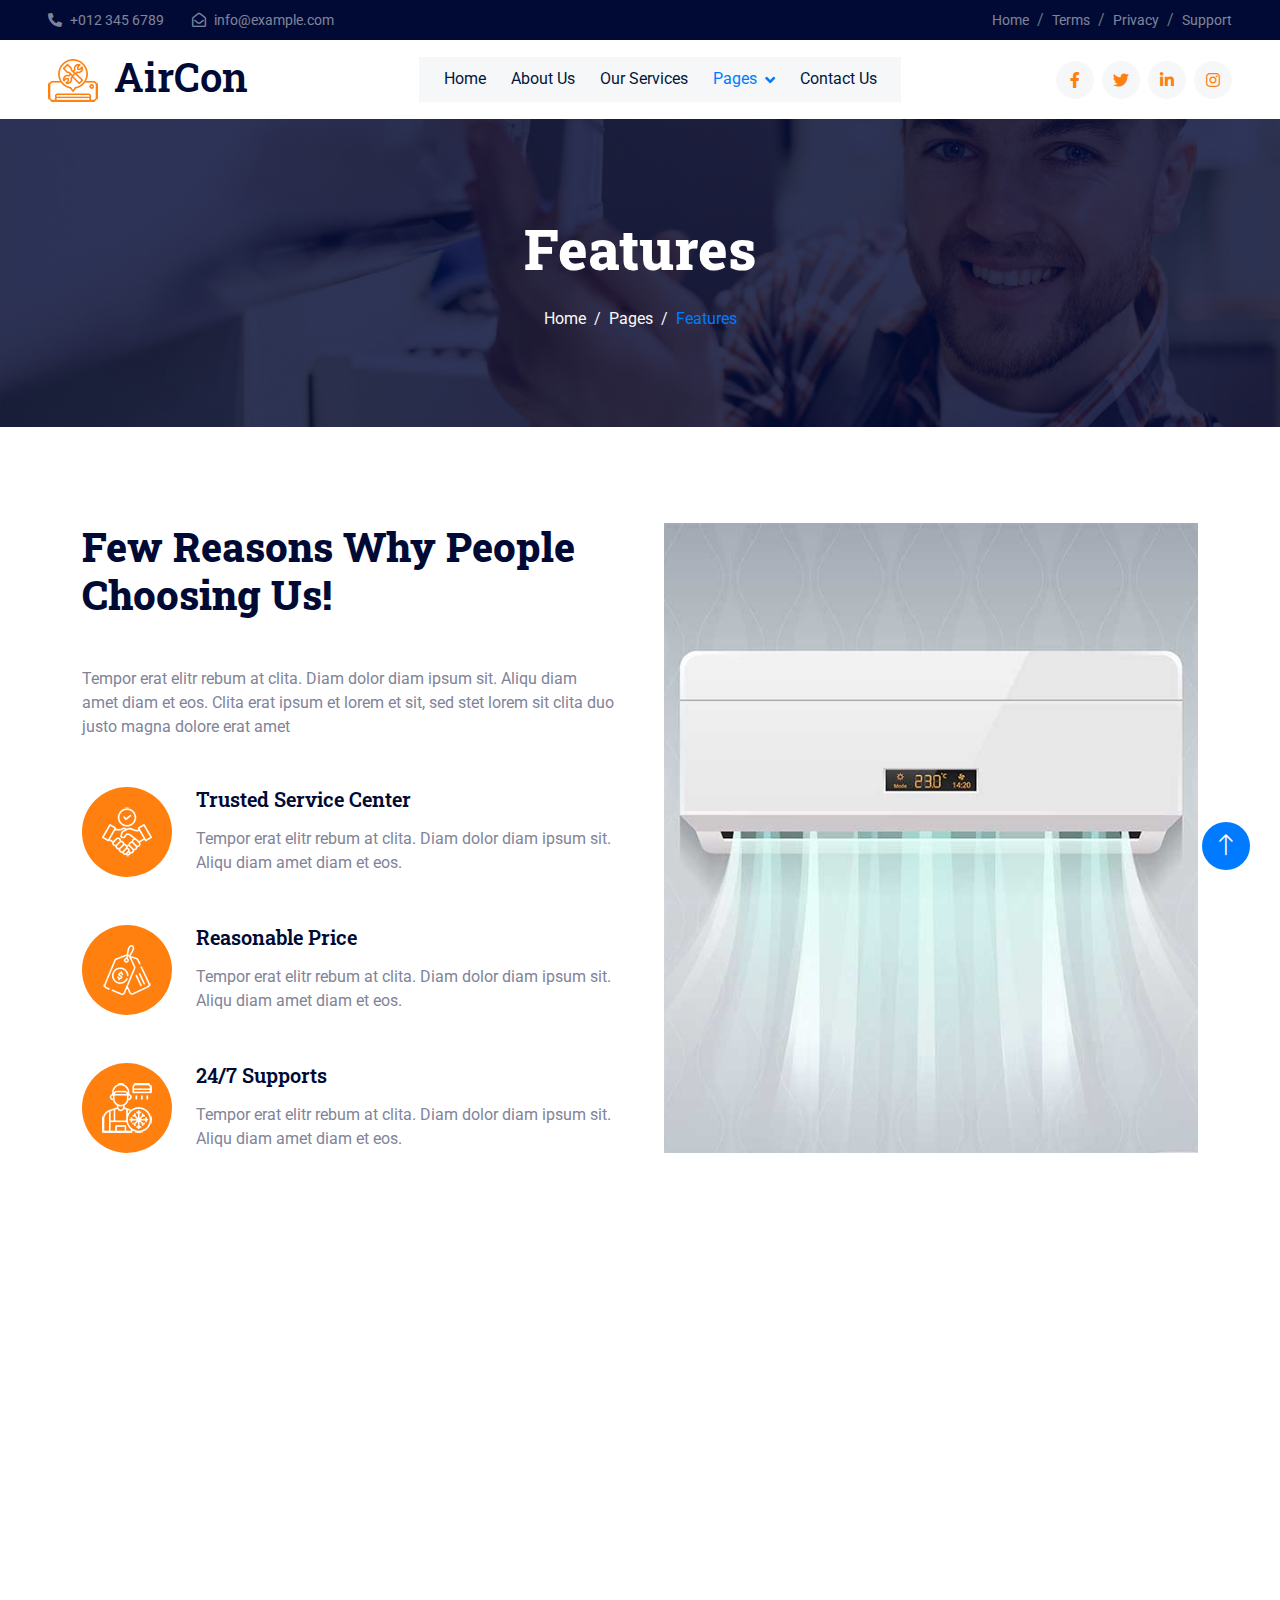
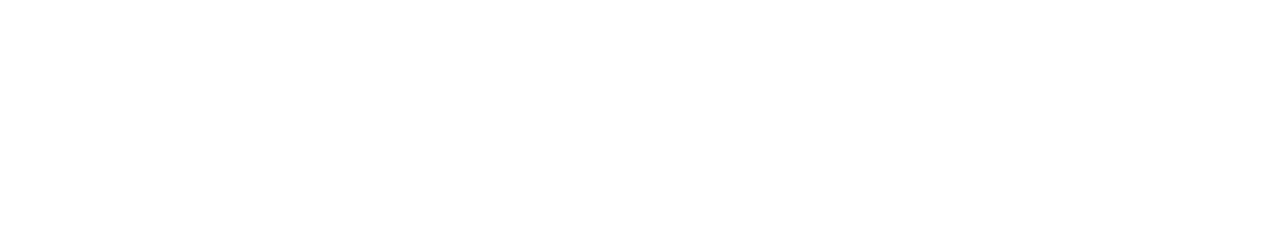
<file: feature.html>
<!DOCTYPE html>
<html lang="en">

<head>
    <meta charset="utf-8">
    <title>AirCon - AC Repair Website Template</title>
    <meta content="width=device-width, initial-scale=1.0" name="viewport">
    <meta content="" name="keywords">
    <meta content="" name="description">

    <!-- Favicon -->
    <link href="img/favicon.ico" rel="icon">

    <!-- Google Web Fonts -->
    <link rel="preconnect" href="https://fonts.googleapis.com">
    <link rel="preconnect" href="https://fonts.gstatic.com" crossorigin>
    <link href="https://fonts.googleapis.com/css2?family=Roboto+Slab:wght@400;600;800&family=Roboto:wght@400;500;700&display=swap" rel="stylesheet"> 

    <!-- Icon Font Stylesheet -->
    <link href="https://cdnjs.cloudflare.com/ajax/libs/font-awesome/5.10.0/css/all.min.css" rel="stylesheet">
    <link href="https://cdn.jsdelivr.net/npm/bootstrap-icons@1.4.1/font/bootstrap-icons.css" rel="stylesheet">

    <!-- Libraries Stylesheet -->
    <link href="lib/animate/animate.min.css" rel="stylesheet">
    <link href="lib/owlcarousel/assets/owl.carousel.min.css" rel="stylesheet">

    <!-- Customized Bootstrap Stylesheet -->
    <link href="css/bootstrap.min.css" rel="stylesheet">

    <!-- Template Stylesheet -->
    <link href="css/style.css" rel="stylesheet">
</head>

<body>
    <!-- Spinner Start -->
    <div id="spinner" class="show bg-white position-fixed translate-middle w-100 vh-100 top-50 start-50 d-flex align-items-center justify-content-center">
        <div class="spinner-grow text-primary" role="status"></div>
    </div>
    <!-- Spinner End -->


    <!-- Topbar Start -->
    <div class="container-fluid bg-dark text-white-50 py-2 px-0 d-none d-lg-block">
        <div class="row gx-0 align-items-center">
            <div class="col-lg-7 px-5 text-start">
                <div class="h-100 d-inline-flex align-items-center me-4">
                    <small class="fa fa-phone-alt me-2"></small>
                    <small>+012 345 6789</small>
                </div>
                <div class="h-100 d-inline-flex align-items-center me-4">
                    <small class="far fa-envelope-open me-2"></small>
                    <small>info@example.com</small>
                </div>
            </div>
            <div class="col-lg-5 px-5 text-end">
                <ol class="breadcrumb justify-content-end mb-0">
                    <li class="breadcrumb-item"><a class="text-white-50 small" href="#">Home</a></li>
                    <li class="breadcrumb-item"><a class="text-white-50 small" href="#">Terms</a></li>
                    <li class="breadcrumb-item"><a class="text-white-50 small" href="#">Privacy</a></li>
                    <li class="breadcrumb-item"><a class="text-white-50 small" href="#">Support</a></li>
                </ol>
            </div>
        </div>
    </div>
    <!-- Topbar End -->


    <!-- Navbar Start -->
    <nav class="navbar navbar-expand-lg bg-white navbar-light sticky-top px-4 px-lg-5">
        <a href="index.html" class="navbar-brand d-flex align-items-center">
            <h1 class="m-0"><img class="img-fluid me-3" src="img/icon/icon-02-primary.png" alt="">AirCon</h1>
        </a>
        <button type="button" class="navbar-toggler" data-bs-toggle="collapse" data-bs-target="#navbarCollapse">
            <span class="navbar-toggler-icon"></span>
        </button>
        <div class="collapse navbar-collapse" id="navbarCollapse">
            <div class="navbar-nav mx-auto bg-light pe-4 py-3 py-lg-0">
                <a href="index.html" class="nav-item nav-link">Home</a>
                <a href="about.html" class="nav-item nav-link">About Us</a>
                <a href="service.html" class="nav-item nav-link">Our Services</a>
                <div class="nav-item dropdown">
                    <a href="#" class="nav-link dropdown-toggle active" data-bs-toggle="dropdown">Pages</a>
                    <div class="dropdown-menu bg-light border-0 m-0">
                        <a href="feature.html" class="dropdown-item active">Features</a>
                        <a href="quote.html" class="dropdown-item">Free Quote</a>
                        <a href="team.html" class="dropdown-item">Our Team</a>
                        <a href="testimonial.html" class="dropdown-item">Testimonial</a>
                        <a href="404.html" class="dropdown-item">404 Page</a>
                    </div>
                </div>
                <a href="contact.html" class="nav-item nav-link">Contact Us</a>
            </div>
            <div class="h-100 d-lg-inline-flex align-items-center d-none">
                <a class="btn btn-square rounded-circle bg-light text-primary me-2" href=""><i class="fab fa-facebook-f"></i></a>
                <a class="btn btn-square rounded-circle bg-light text-primary me-2" href=""><i class="fab fa-twitter"></i></a>
                <a class="btn btn-square rounded-circle bg-light text-primary me-2" href=""><i class="fab fa-linkedin-in"></i></a>
                <a class="btn btn-square rounded-circle bg-light text-primary me-0" href=""><i class="fab fa-instagram"></i></a>
            </div>
        </div>
    </nav>
    <!-- Navbar End -->


    <!-- Page Header Start -->
    <div class="container-fluid page-header py-5 mb-5 wow fadeIn" data-wow-delay="0.1s">
        <div class="container text-center py-5">
            <h1 class="display-4 text-white animated slideInDown mb-4">Features</h1>
            <nav aria-label="breadcrumb animated slideInDown">
                <ol class="breadcrumb justify-content-center mb-0">
                    <li class="breadcrumb-item"><a href="#">Home</a></li>
                    <li class="breadcrumb-item"><a href="#">Pages</a></li>
                    <li class="breadcrumb-item active" aria-current="page">Features</li>
                </ol>
            </nav>
        </div>
    </div>
    <!-- Page Header End -->


    <!-- Features Start -->
    <div class="container-xxl py-5">
        <div class="container">
            <div class="row g-5">
                <div class="col-lg-6 wow fadeInUp" data-wow-delay="0.1s">
                    <h1 class="display-6 mb-5">Few Reasons Why People Choosing Us!</h1>
                    <p class="mb-5">Tempor erat elitr rebum at clita. Diam dolor diam ipsum sit. Aliqu diam amet diam et eos. Clita erat ipsum et lorem et sit, sed stet lorem sit clita duo justo magna dolore erat amet</p>
                    <div class="d-flex mb-5">
                        <div class="flex-shrink-0 btn-square bg-primary rounded-circle" style="width: 90px; height: 90px;">
                            <img class="img-fluid" src="img/icon/icon-08-light.png" alt="">
                        </div>
                        <div class="ms-4">
                            <h5 class="mb-3">Trusted Service Center</h5>
                            <span>Tempor erat elitr rebum at clita. Diam dolor diam ipsum sit. Aliqu diam amet diam et eos.</span>
                        </div>
                    </div>
                    <div class="d-flex mb-5">
                        <div class="flex-shrink-0 btn-square bg-primary rounded-circle" style="width: 90px; height: 90px;">
                            <img class="img-fluid" src="img/icon/icon-10-light.png" alt="">
                        </div>
                        <div class="ms-4">
                            <h5 class="mb-3">Reasonable Price</h5>
                            <span>Tempor erat elitr rebum at clita. Diam dolor diam ipsum sit. Aliqu diam amet diam et eos.</span>
                        </div>
                    </div>
                    <div class="d-flex mb-0">
                        <div class="flex-shrink-0 btn-square bg-primary rounded-circle" style="width: 90px; height: 90px;">
                            <img class="img-fluid" src="img/icon/icon-06-light.png" alt="">
                        </div>
                        <div class="ms-4">
                            <h5 class="mb-3">24/7 Supports</h5>
                            <span>Tempor erat elitr rebum at clita. Diam dolor diam ipsum sit. Aliqu diam amet diam et eos.</span>
                        </div>
                    </div>
                </div>
                <div class="col-lg-6 wow fadeInUp" data-wow-delay="0.5s">
                    <div class="position-relative rounded overflow-hidden h-100" style="min-height: 400px;">
                        <img class="position-absolute w-100 h-100" src="img/feature.jpg" alt="" style="object-fit: cover;">
                    </div>
                </div>
            </div>
        </div>
    </div>
    <!-- Features End -->
        

    <!-- Footer Start -->
    <div class="container-fluid bg-dark footer mt-5 pt-5 wow fadeIn" data-wow-delay="0.1s">
        <div class="container py-5">
            <div class="row g-5">
                <div class="col-md-6">
                    <h1 class="text-white mb-4"><img class="img-fluid me-3" src="img/icon/icon-02-light.png" alt="">AirCon</h1>
                    <span>Diam dolor diam ipsum sit. Aliqu diam amet diam et eos. Clita erat ipsum et lorem et sit, sed stet lorem sit clita. Diam dolor diam ipsum sit. Aliqu diam amet diam et eos. Clita erat ipsum et lorem et sit.</span>
                </div>
                <div class="col-md-6">
                    <h5 class="text-light mb-4">Newsletter</h5>
                    <p>Clita erat ipsum et lorem et sit, sed stet lorem sit clita.</p>
                    <div class="position-relative">
                        <input class="form-control bg-transparent w-100 py-3 ps-4 pe-5" type="text" placeholder="Your email">
                        <button type="button" class="btn btn-primary py-2 px-3 position-absolute top-0 end-0 mt-2 me-2">SignUp</button>
                    </div>
                </div>
                <div class="col-lg-3 col-md-6">
                    <h5 class="text-light mb-4">Get In Touch</h5>
                    <p><i class="fa fa-map-marker-alt me-3"></i>123 Street, New York, USA</p>
                    <p><i class="fa fa-phone-alt me-3"></i>+012 345 67890</p>
                    <p><i class="fa fa-envelope me-3"></i>info@example.com</p>
                </div>
                <div class="col-lg-3 col-md-6">
                    <h5 class="text-light mb-4">Our Services</h5>
                    <a class="btn btn-link" href="">AC Installation</a>
                    <a class="btn btn-link" href="">Cooling Services</a>
                    <a class="btn btn-link" href="">Heating Services</a>
                    <a class="btn btn-link" href="">Annual Inspections</a>
                </div>
                <div class="col-lg-3 col-md-6">
                    <h5 class="text-light mb-4">Quick Links</h5>
                    <a class="btn btn-link" href="">About Us</a>
                    <a class="btn btn-link" href="">Contact Us</a>
                    <a class="btn btn-link" href="">Our Services</a>
                    <a class="btn btn-link" href="">Terms & Condition</a>
                </div>
                <div class="col-lg-3 col-md-6">
                    <h5 class="text-light mb-4">Follow Us</h5>
                    <div class="d-flex">
                        <a class="btn btn-square rounded-circle me-1" href=""><i class="fab fa-twitter"></i></a>
                        <a class="btn btn-square rounded-circle me-1" href=""><i class="fab fa-facebook-f"></i></a>
                        <a class="btn btn-square rounded-circle me-1" href=""><i class="fab fa-youtube"></i></a>
                        <a class="btn btn-square rounded-circle me-1" href=""><i class="fab fa-linkedin-in"></i></a>
                    </div>
                </div>
            </div>
        </div>
        <div class="container-fluid copyright">
            <div class="container">
                <div class="row">
                    <div class="col-md-6 text-center text-md-start mb-3 mb-md-0">
                        &copy; <a href="#">Your Site Name</a>, All Right Reserved.
                    </div>
                    <div class="col-md-6 text-center text-md-end">
                        <!--/*** This template is free as long as you keep the footer author’s credit link/attribution link/backlink. If you'd like to use the template without the footer author’s credit link/attribution link/backlink, you can purchase the Credit Removal License from "https://htmlcodex.com/credit-removal". Thank you for your support. ***/-->
                        Designed By <a href="https://htmlcodex.com">HTML Codex</a>  Distributed by <a href="https://themewagon.com">ThemeWagon</a>
                    </div>
                </div>
            </div>
        </div>
    </div>
    <!-- Footer End -->


    <!-- Back to Top -->
    <a href="#" class="btn btn-lg btn-primary btn-lg-square rounded-circle back-to-top"><i class="bi bi-arrow-up"></i></a>


    <!-- JavaScript Libraries -->
    <script src="https://code.jquery.com/jquery-3.4.1.min.js"></script>
    <script src="https://cdn.jsdelivr.net/npm/bootstrap@5.0.0/dist/js/bootstrap.bundle.min.js"></script>
    <script src="lib/wow/wow.min.js"></script>
    <script src="lib/easing/easing.min.js"></script>
    <script src="lib/waypoints/waypoints.min.js"></script>
    <script src="lib/owlcarousel/owl.carousel.min.js"></script>
    <script src="lib/counterup/counterup.min.js"></script>
    <script src="lib/parallax/parallax.min.js"></script>

    <!-- Template Javascript -->
    <script src="js/main.js"></script>
</body>

</html>
</file>
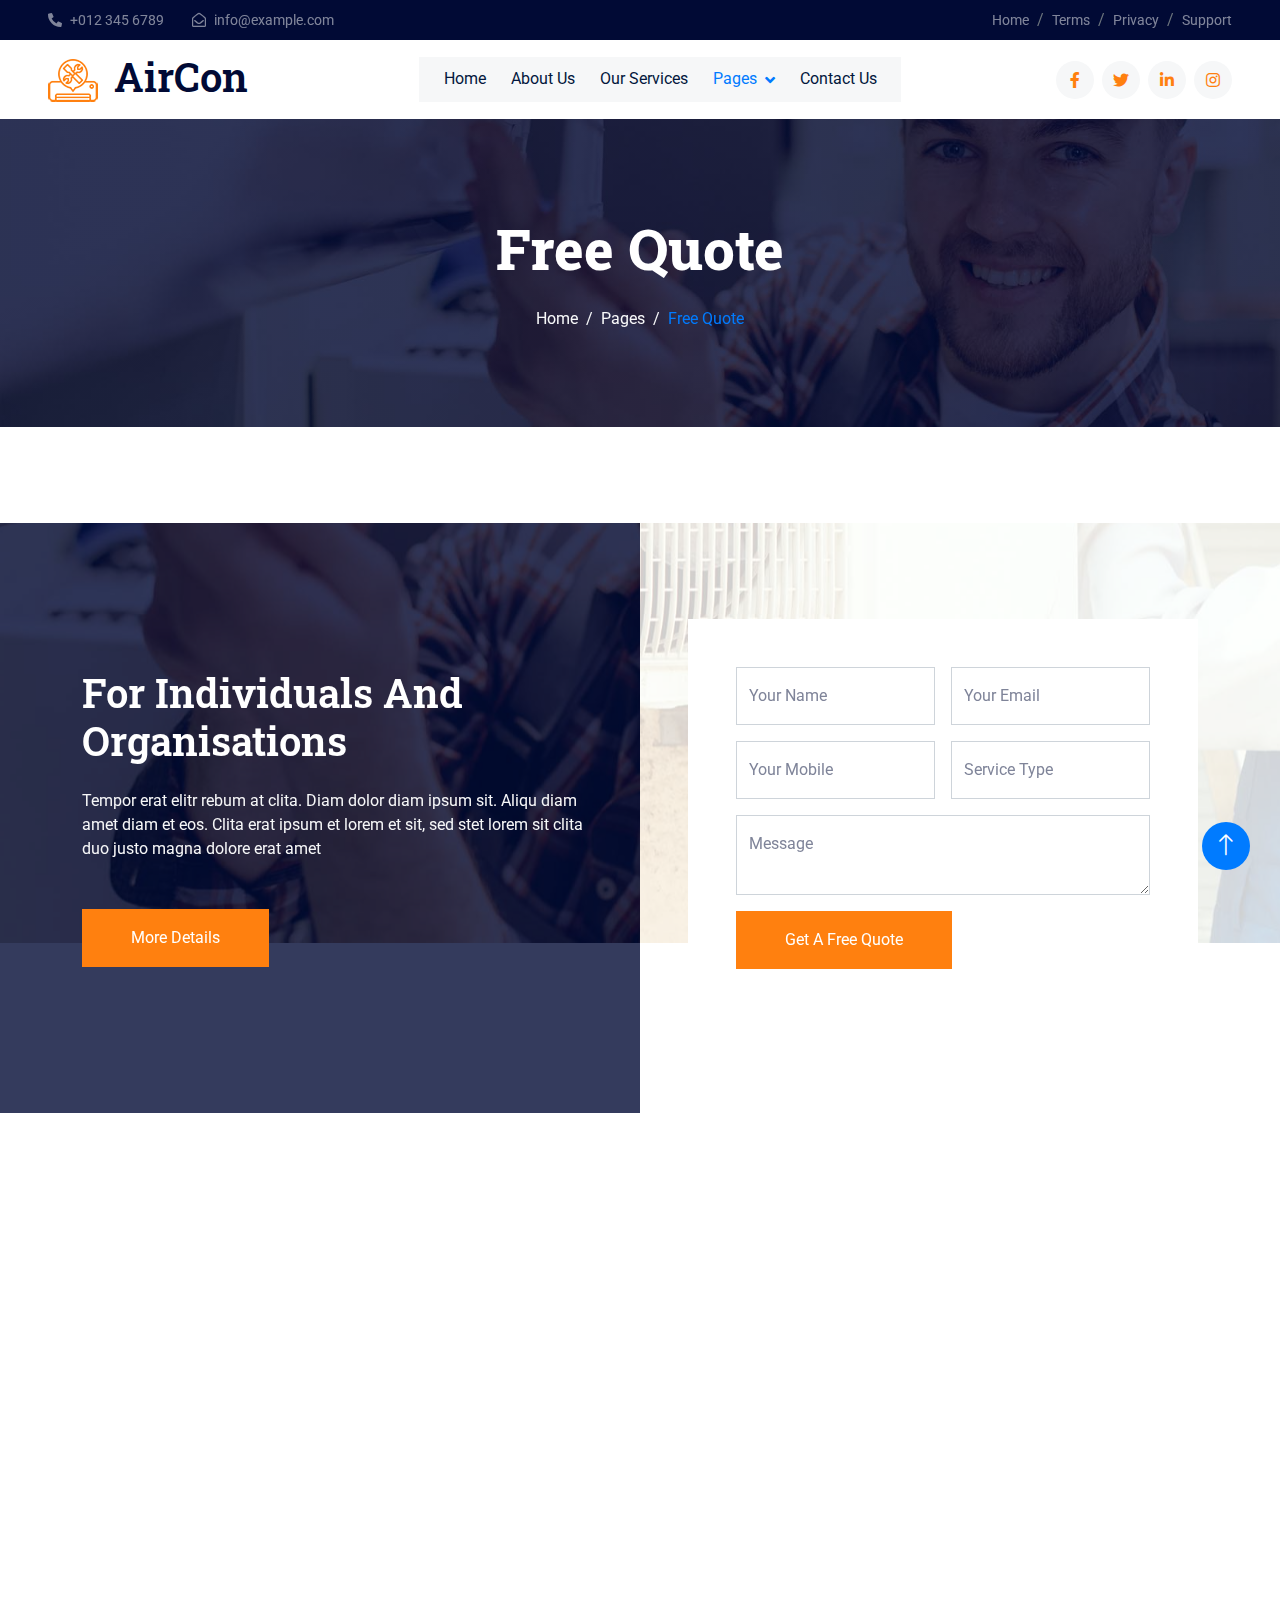
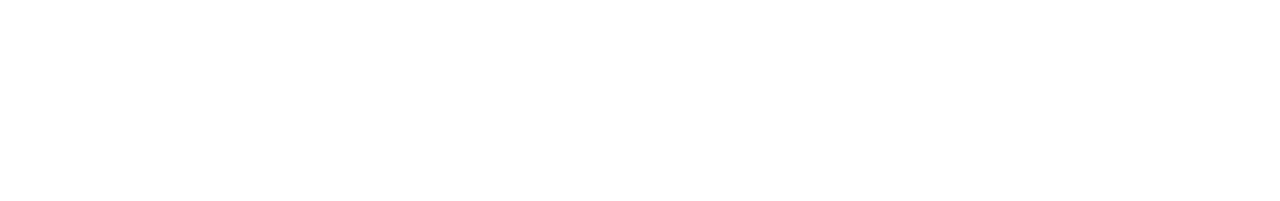
<file: quote.html>
<!DOCTYPE html>
<html lang="en">

<head>
    <meta charset="utf-8">
    <title>AirCon - AC Repair Website Template</title>
    <meta content="width=device-width, initial-scale=1.0" name="viewport">
    <meta content="" name="keywords">
    <meta content="" name="description">

    <!-- Favicon -->
    <link href="img/favicon.ico" rel="icon">

    <!-- Google Web Fonts -->
    <link rel="preconnect" href="https://fonts.googleapis.com">
    <link rel="preconnect" href="https://fonts.gstatic.com" crossorigin>
    <link href="https://fonts.googleapis.com/css2?family=Roboto+Slab:wght@400;600;800&family=Roboto:wght@400;500;700&display=swap" rel="stylesheet"> 

    <!-- Icon Font Stylesheet -->
    <link href="https://cdnjs.cloudflare.com/ajax/libs/font-awesome/5.10.0/css/all.min.css" rel="stylesheet">
    <link href="https://cdn.jsdelivr.net/npm/bootstrap-icons@1.4.1/font/bootstrap-icons.css" rel="stylesheet">

    <!-- Libraries Stylesheet -->
    <link href="lib/animate/animate.min.css" rel="stylesheet">
    <link href="lib/owlcarousel/assets/owl.carousel.min.css" rel="stylesheet">

    <!-- Customized Bootstrap Stylesheet -->
    <link href="css/bootstrap.min.css" rel="stylesheet">

    <!-- Template Stylesheet -->
    <link href="css/style.css" rel="stylesheet">
</head>

<body>
    <!-- Spinner Start -->
    <div id="spinner" class="show bg-white position-fixed translate-middle w-100 vh-100 top-50 start-50 d-flex align-items-center justify-content-center">
        <div class="spinner-grow text-primary" role="status"></div>
    </div>
    <!-- Spinner End -->


    <!-- Topbar Start -->
    <div class="container-fluid bg-dark text-white-50 py-2 px-0 d-none d-lg-block">
        <div class="row gx-0 align-items-center">
            <div class="col-lg-7 px-5 text-start">
                <div class="h-100 d-inline-flex align-items-center me-4">
                    <small class="fa fa-phone-alt me-2"></small>
                    <small>+012 345 6789</small>
                </div>
                <div class="h-100 d-inline-flex align-items-center me-4">
                    <small class="far fa-envelope-open me-2"></small>
                    <small>info@example.com</small>
                </div>
            </div>
            <div class="col-lg-5 px-5 text-end">
                <ol class="breadcrumb justify-content-end mb-0">
                    <li class="breadcrumb-item"><a class="text-white-50 small" href="#">Home</a></li>
                    <li class="breadcrumb-item"><a class="text-white-50 small" href="#">Terms</a></li>
                    <li class="breadcrumb-item"><a class="text-white-50 small" href="#">Privacy</a></li>
                    <li class="breadcrumb-item"><a class="text-white-50 small" href="#">Support</a></li>
                </ol>
            </div>
        </div>
    </div>
    <!-- Topbar End -->


    <!-- Navbar Start -->
    <nav class="navbar navbar-expand-lg bg-white navbar-light sticky-top px-4 px-lg-5">
        <a href="index.html" class="navbar-brand d-flex align-items-center">
            <h1 class="m-0"><img class="img-fluid me-3" src="img/icon/icon-02-primary.png" alt="">AirCon</h1>
        </a>
        <button type="button" class="navbar-toggler" data-bs-toggle="collapse" data-bs-target="#navbarCollapse">
            <span class="navbar-toggler-icon"></span>
        </button>
        <div class="collapse navbar-collapse" id="navbarCollapse">
            <div class="navbar-nav mx-auto bg-light pe-4 py-3 py-lg-0">
                <a href="index.html" class="nav-item nav-link">Home</a>
                <a href="about.html" class="nav-item nav-link">About Us</a>
                <a href="service.html" class="nav-item nav-link">Our Services</a>
                <div class="nav-item dropdown">
                    <a href="#" class="nav-link dropdown-toggle active" data-bs-toggle="dropdown">Pages</a>
                    <div class="dropdown-menu bg-light border-0 m-0">
                        <a href="feature.html" class="dropdown-item">Features</a>
                        <a href="quote.html" class="dropdown-item active">Free Quote</a>
                        <a href="team.html" class="dropdown-item">Our Team</a>
                        <a href="testimonial.html" class="dropdown-item">Testimonial</a>
                        <a href="404.html" class="dropdown-item">404 Page</a>
                    </div>
                </div>
                <a href="contact.html" class="nav-item nav-link">Contact Us</a>
            </div>
            <div class="h-100 d-lg-inline-flex align-items-center d-none">
                <a class="btn btn-square rounded-circle bg-light text-primary me-2" href=""><i class="fab fa-facebook-f"></i></a>
                <a class="btn btn-square rounded-circle bg-light text-primary me-2" href=""><i class="fab fa-twitter"></i></a>
                <a class="btn btn-square rounded-circle bg-light text-primary me-2" href=""><i class="fab fa-linkedin-in"></i></a>
                <a class="btn btn-square rounded-circle bg-light text-primary me-0" href=""><i class="fab fa-instagram"></i></a>
            </div>
        </div>
    </nav>
    <!-- Navbar End -->


    <!-- Page Header Start -->
    <div class="container-fluid page-header py-5 mb-5 wow fadeIn" data-wow-delay="0.1s">
        <div class="container text-center py-5">
            <h1 class="display-4 text-white animated slideInDown mb-4">Free Quote</h1>
            <nav aria-label="breadcrumb animated slideInDown">
                <ol class="breadcrumb justify-content-center mb-0">
                    <li class="breadcrumb-item"><a href="#">Home</a></li>
                    <li class="breadcrumb-item"><a href="#">Pages</a></li>
                    <li class="breadcrumb-item active" aria-current="page">Free Quote</li>
                </ol>
            </nav>
        </div>
    </div>
    <!-- Page Header End -->


    <!-- Quote Start -->
    <div class="container-fluid overflow-hidden px-lg-0" style="margin: 6rem 0;">
        <div class="container quote px-lg-0">
            <div class="row g-0 mx-lg-0">
                <div class="col-lg-6 quote-text" data-parallax="scroll" data-image-src="img/carousel-1.jpg">
                    <div class="h-100 px-4 px-sm-5 ps-lg-0 wow fadeIn" data-wow-delay="0.1s">
                        <h1 class="text-white mb-4">For Individuals And Organisations</h1>
                        <p class="text-light mb-5">Tempor erat elitr rebum at clita. Diam dolor diam ipsum sit. Aliqu diam amet diam et eos. Clita erat ipsum et lorem et sit, sed stet lorem sit clita duo justo magna dolore erat amet</p>
                        <a href="" class="align-self-start btn btn-primary py-3 px-5">More Details</a>
                    </div>
                </div>
                <div class="col-lg-6 quote-form" data-parallax="scroll" data-image-src="img/carousel-2.jpg">
                    <div class="h-100 px-4 px-sm-5 pe-lg-0 wow fadeIn" data-wow-delay="0.5s">
                        <div class="bg-white p-4 p-sm-5">
                            <div class="row g-3">
                                <div class="col-sm-6">
                                    <div class="form-floating">
                                        <input type="text" class="form-control" id="gname" placeholder="Gurdian Name">
                                        <label for="gname">Your Name</label>
                                    </div>
                                </div>
                                <div class="col-sm-6">
                                    <div class="form-floating">
                                        <input type="email" class="form-control" id="gmail" placeholder="Gurdian Email">
                                        <label for="gmail">Your Email</label>
                                    </div>
                                </div>
                                <div class="col-sm-6">
                                    <div class="form-floating">
                                        <input type="text" class="form-control" id="cname" placeholder="Child Name">
                                        <label for="cname">Your Mobile</label>
                                    </div>
                                </div>
                                <div class="col-sm-6">
                                    <div class="form-floating">
                                        <input type="text" class="form-control" id="cage" placeholder="Child Age">
                                        <label for="cage">Service Type</label>
                                    </div>
                                </div>
                                <div class="col-12">
                                    <div class="form-floating">
                                        <textarea class="form-control" placeholder="Leave a message here" id="message" style="height: 80px"></textarea>
                                        <label for="message">Message</label>
                                    </div>
                                </div>
                                <div class="col-12">
                                    <button class="btn btn-primary py-3 px-5" type="submit">Get A Free Quote</button>
                                </div>
                            </div>
                        </div>
                    </div>
                </div>
            </div>
        </div>
    </div>
    <!-- Quote End -->
        

    <!-- Footer Start -->
    <div class="container-fluid bg-dark footer mt-5 pt-5 wow fadeIn" data-wow-delay="0.1s">
        <div class="container py-5">
            <div class="row g-5">
                <div class="col-md-6">
                    <h1 class="text-white mb-4"><img class="img-fluid me-3" src="img/icon/icon-02-light.png" alt="">AirCon</h1>
                    <span>Diam dolor diam ipsum sit. Aliqu diam amet diam et eos. Clita erat ipsum et lorem et sit, sed stet lorem sit clita. Diam dolor diam ipsum sit. Aliqu diam amet diam et eos. Clita erat ipsum et lorem et sit.</span>
                </div>
                <div class="col-md-6">
                    <h5 class="text-light mb-4">Newsletter</h5>
                    <p>Clita erat ipsum et lorem et sit, sed stet lorem sit clita.</p>
                    <div class="position-relative">
                        <input class="form-control bg-transparent w-100 py-3 ps-4 pe-5" type="text" placeholder="Your email">
                        <button type="button" class="btn btn-primary py-2 px-3 position-absolute top-0 end-0 mt-2 me-2">SignUp</button>
                    </div>
                </div>
                <div class="col-lg-3 col-md-6">
                    <h5 class="text-light mb-4">Get In Touch</h5>
                    <p><i class="fa fa-map-marker-alt me-3"></i>123 Street, New York, USA</p>
                    <p><i class="fa fa-phone-alt me-3"></i>+012 345 67890</p>
                    <p><i class="fa fa-envelope me-3"></i>info@example.com</p>
                </div>
                <div class="col-lg-3 col-md-6">
                    <h5 class="text-light mb-4">Our Services</h5>
                    <a class="btn btn-link" href="">AC Installation</a>
                    <a class="btn btn-link" href="">Cooling Services</a>
                    <a class="btn btn-link" href="">Heating Services</a>
                    <a class="btn btn-link" href="">Annual Inspections</a>
                </div>
                <div class="col-lg-3 col-md-6">
                    <h5 class="text-light mb-4">Quick Links</h5>
                    <a class="btn btn-link" href="">About Us</a>
                    <a class="btn btn-link" href="">Contact Us</a>
                    <a class="btn btn-link" href="">Our Services</a>
                    <a class="btn btn-link" href="">Terms & Condition</a>
                </div>
                <div class="col-lg-3 col-md-6">
                    <h5 class="text-light mb-4">Follow Us</h5>
                    <div class="d-flex">
                        <a class="btn btn-square rounded-circle me-1" href=""><i class="fab fa-twitter"></i></a>
                        <a class="btn btn-square rounded-circle me-1" href=""><i class="fab fa-facebook-f"></i></a>
                        <a class="btn btn-square rounded-circle me-1" href=""><i class="fab fa-youtube"></i></a>
                        <a class="btn btn-square rounded-circle me-1" href=""><i class="fab fa-linkedin-in"></i></a>
                    </div>
                </div>
            </div>
        </div>
        <div class="container-fluid copyright">
            <div class="container">
                <div class="row">
                    <div class="col-md-6 text-center text-md-start mb-3 mb-md-0">
                        &copy; <a href="#">Your Site Name</a>, All Right Reserved.
                    </div>
                    <div class="col-md-6 text-center text-md-end">
                        <!--/*** This template is free as long as you keep the footer author’s credit link/attribution link/backlink. If you'd like to use the template without the footer author’s credit link/attribution link/backlink, you can purchase the Credit Removal License from "https://htmlcodex.com/credit-removal". Thank you for your support. ***/-->
                        Designed By <a href="https://htmlcodex.com">HTML Codex</a>  Distributed by <a href="https://themewagon.com">ThemeWagon</a>
                    </div>
                </div>
            </div>
        </div>
    </div>
    <!-- Footer End -->


    <!-- Back to Top -->
    <a href="#" class="btn btn-lg btn-primary btn-lg-square rounded-circle back-to-top"><i class="bi bi-arrow-up"></i></a>


    <!-- JavaScript Libraries -->
    <script src="https://code.jquery.com/jquery-3.4.1.min.js"></script>
    <script src="https://cdn.jsdelivr.net/npm/bootstrap@5.0.0/dist/js/bootstrap.bundle.min.js"></script>
    <script src="lib/wow/wow.min.js"></script>
    <script src="lib/easing/easing.min.js"></script>
    <script src="lib/waypoints/waypoints.min.js"></script>
    <script src="lib/owlcarousel/owl.carousel.min.js"></script>
    <script src="lib/counterup/counterup.min.js"></script>
    <script src="lib/parallax/parallax.min.js"></script>

    <!-- Template Javascript -->
    <script src="js/main.js"></script>
</body>

</html>
</file>
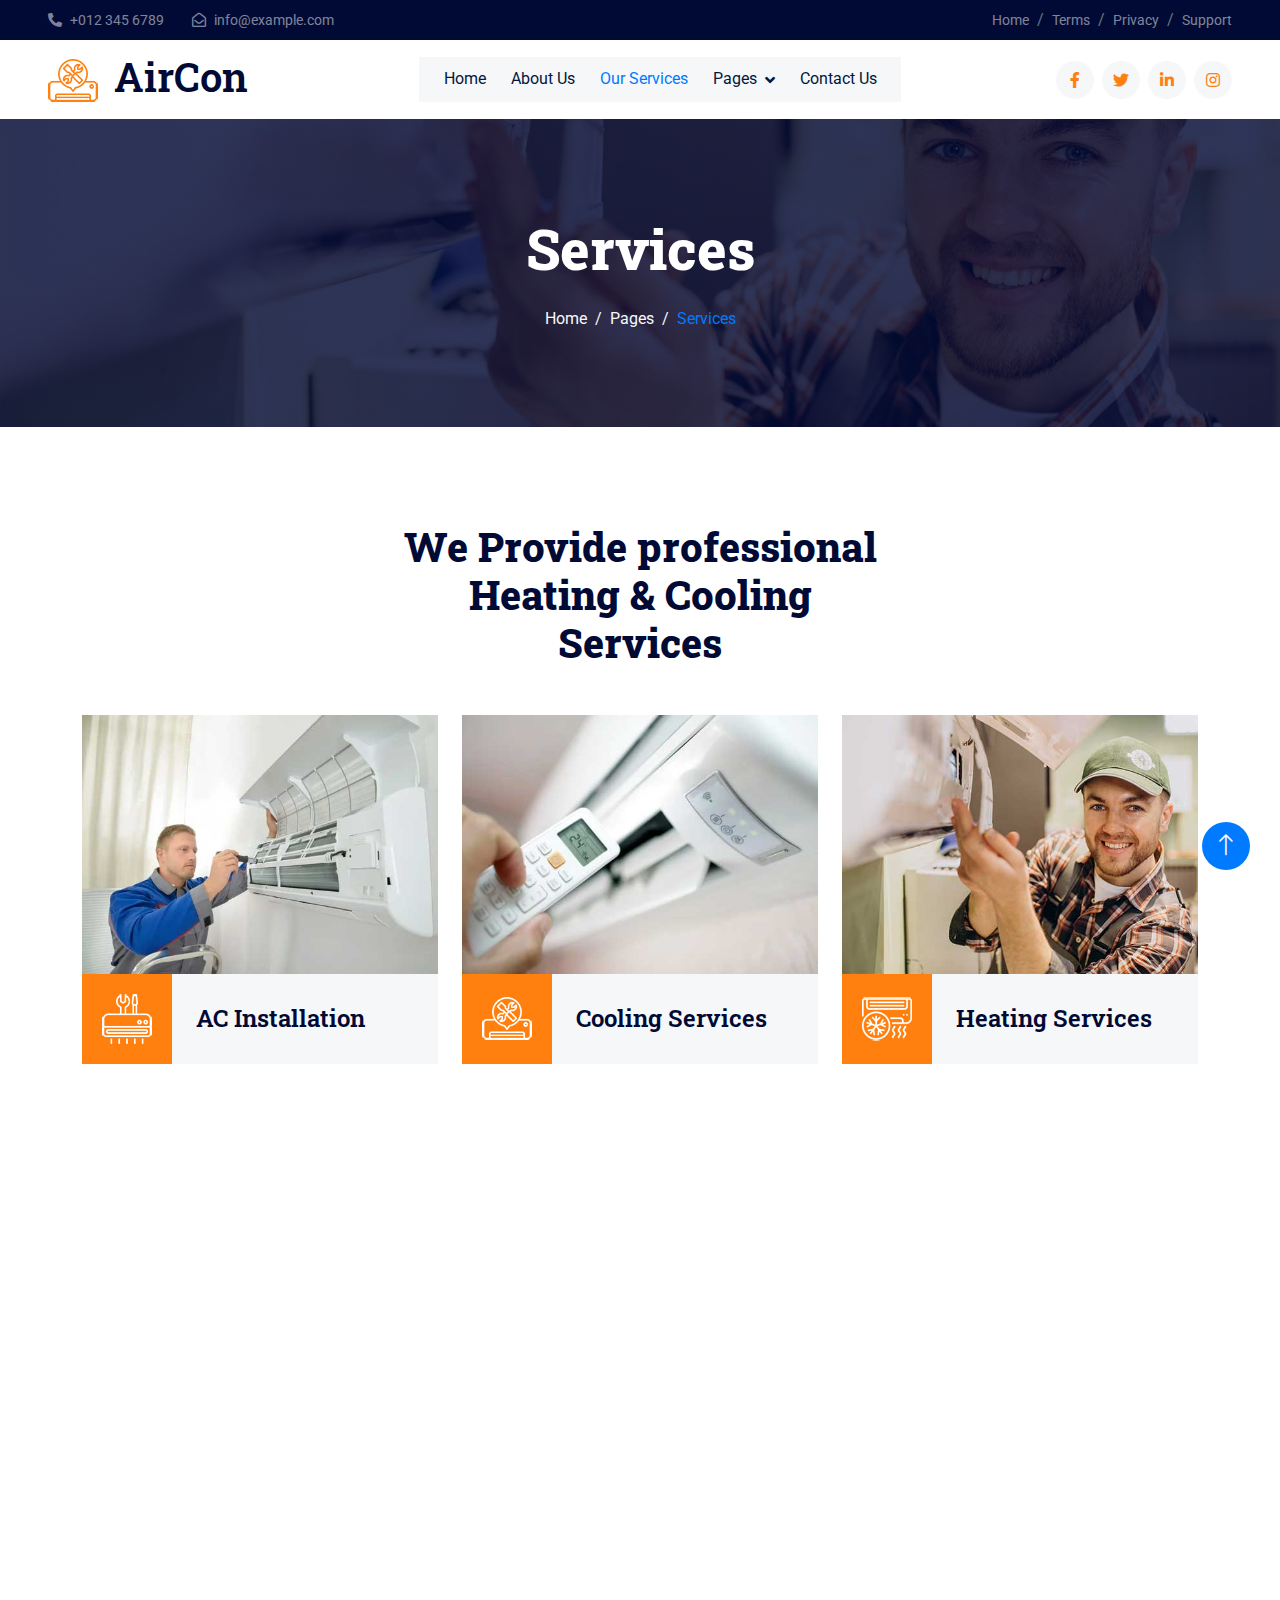
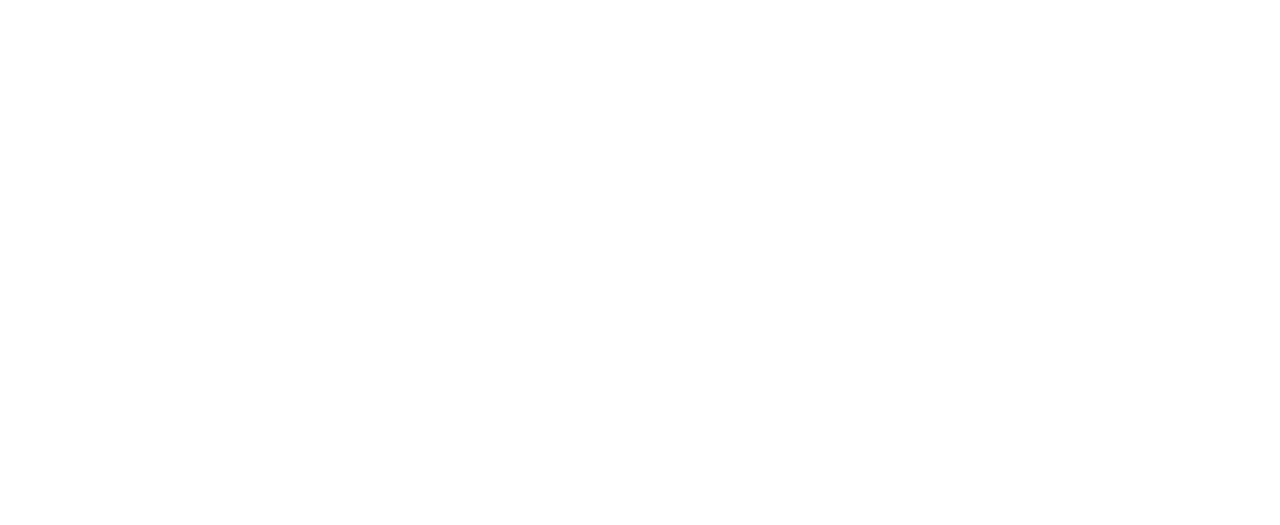
<file: service.html>
<!DOCTYPE html>
<html lang="en">

<head>
    <meta charset="utf-8">
    <title>AirCon - AC Repair Website Template</title>
    <meta content="width=device-width, initial-scale=1.0" name="viewport">
    <meta content="" name="keywords">
    <meta content="" name="description">

    <!-- Favicon -->
    <link href="img/favicon.ico" rel="icon">

    <!-- Google Web Fonts -->
    <link rel="preconnect" href="https://fonts.googleapis.com">
    <link rel="preconnect" href="https://fonts.gstatic.com" crossorigin>
    <link href="https://fonts.googleapis.com/css2?family=Roboto+Slab:wght@400;600;800&family=Roboto:wght@400;500;700&display=swap" rel="stylesheet"> 

    <!-- Icon Font Stylesheet -->
    <link href="https://cdnjs.cloudflare.com/ajax/libs/font-awesome/5.10.0/css/all.min.css" rel="stylesheet">
    <link href="https://cdn.jsdelivr.net/npm/bootstrap-icons@1.4.1/font/bootstrap-icons.css" rel="stylesheet">

    <!-- Libraries Stylesheet -->
    <link href="lib/animate/animate.min.css" rel="stylesheet">
    <link href="lib/owlcarousel/assets/owl.carousel.min.css" rel="stylesheet">

    <!-- Customized Bootstrap Stylesheet -->
    <link href="css/bootstrap.min.css" rel="stylesheet">

    <!-- Template Stylesheet -->
    <link href="css/style.css" rel="stylesheet">
</head>

<body>
    <!-- Spinner Start -->
    <div id="spinner" class="show bg-white position-fixed translate-middle w-100 vh-100 top-50 start-50 d-flex align-items-center justify-content-center">
        <div class="spinner-grow text-primary" role="status"></div>
    </div>
    <!-- Spinner End -->


    <!-- Topbar Start -->
    <div class="container-fluid bg-dark text-white-50 py-2 px-0 d-none d-lg-block">
        <div class="row gx-0 align-items-center">
            <div class="col-lg-7 px-5 text-start">
                <div class="h-100 d-inline-flex align-items-center me-4">
                    <small class="fa fa-phone-alt me-2"></small>
                    <small>+012 345 6789</small>
                </div>
                <div class="h-100 d-inline-flex align-items-center me-4">
                    <small class="far fa-envelope-open me-2"></small>
                    <small>info@example.com</small>
                </div>
            </div>
            <div class="col-lg-5 px-5 text-end">
                <ol class="breadcrumb justify-content-end mb-0">
                    <li class="breadcrumb-item"><a class="text-white-50 small" href="#">Home</a></li>
                    <li class="breadcrumb-item"><a class="text-white-50 small" href="#">Terms</a></li>
                    <li class="breadcrumb-item"><a class="text-white-50 small" href="#">Privacy</a></li>
                    <li class="breadcrumb-item"><a class="text-white-50 small" href="#">Support</a></li>
                </ol>
            </div>
        </div>
    </div>
    <!-- Topbar End -->


    <!-- Navbar Start -->
    <nav class="navbar navbar-expand-lg bg-white navbar-light sticky-top px-4 px-lg-5">
        <a href="index.html" class="navbar-brand d-flex align-items-center">
            <h1 class="m-0"><img class="img-fluid me-3" src="img/icon/icon-02-primary.png" alt="">AirCon</h1>
        </a>
        <button type="button" class="navbar-toggler" data-bs-toggle="collapse" data-bs-target="#navbarCollapse">
            <span class="navbar-toggler-icon"></span>
        </button>
        <div class="collapse navbar-collapse" id="navbarCollapse">
            <div class="navbar-nav mx-auto bg-light pe-4 py-3 py-lg-0">
                <a href="index.html" class="nav-item nav-link">Home</a>
                <a href="about.html" class="nav-item nav-link">About Us</a>
                <a href="service.html" class="nav-item nav-link active">Our Services</a>
                <div class="nav-item dropdown">
                    <a href="#" class="nav-link dropdown-toggle" data-bs-toggle="dropdown">Pages</a>
                    <div class="dropdown-menu bg-light border-0 m-0">
                        <a href="feature.html" class="dropdown-item">Features</a>
                        <a href="quote.html" class="dropdown-item">Free Quote</a>
                        <a href="team.html" class="dropdown-item">Our Team</a>
                        <a href="testimonial.html" class="dropdown-item">Testimonial</a>
                        <a href="404.html" class="dropdown-item">404 Page</a>
                    </div>
                </div>
                <a href="contact.html" class="nav-item nav-link">Contact Us</a>
            </div>
            <div class="h-100 d-lg-inline-flex align-items-center d-none">
                <a class="btn btn-square rounded-circle bg-light text-primary me-2" href=""><i class="fab fa-facebook-f"></i></a>
                <a class="btn btn-square rounded-circle bg-light text-primary me-2" href=""><i class="fab fa-twitter"></i></a>
                <a class="btn btn-square rounded-circle bg-light text-primary me-2" href=""><i class="fab fa-linkedin-in"></i></a>
                <a class="btn btn-square rounded-circle bg-light text-primary me-0" href=""><i class="fab fa-instagram"></i></a>
            </div>
        </div>
    </nav>
    <!-- Navbar End -->


    <!-- Page Header Start -->
    <div class="container-fluid page-header py-5 mb-5 wow fadeIn" data-wow-delay="0.1s">
        <div class="container text-center py-5">
            <h1 class="display-4 text-white animated slideInDown mb-4">Services</h1>
            <nav aria-label="breadcrumb animated slideInDown">
                <ol class="breadcrumb justify-content-center mb-0">
                    <li class="breadcrumb-item"><a href="#">Home</a></li>
                    <li class="breadcrumb-item"><a href="#">Pages</a></li>
                    <li class="breadcrumb-item active" aria-current="page">Services</li>
                </ol>
            </nav>
        </div>
    </div>
    <!-- Page Header End -->


    <!-- Service Start -->
    <div class="container-xxl py-5">
        <div class="container">
            <div class="text-center mx-auto wow fadeInUp" data-wow-delay="0.1s" style="max-width: 500px;">
                <h1 class="display-6 mb-5">We Provide professional Heating & Cooling Services</h1>
            </div>
            <div class="row g-4 justify-content-center">
                <div class="col-lg-4 col-md-6 wow fadeInUp" data-wow-delay="0.1s">
                    <div class="service-item">
                        <img class="img-fluid" src="img/service-1.jpg" alt="">
                        <div class="d-flex align-items-center bg-light">
                            <div class="service-icon flex-shrink-0 bg-primary">
                                <img class="img-fluid" src="img/icon/icon-01-light.png" alt="">
                            </div>
                            <a class="h4 mx-4 mb-0" href="">AC Installation</a>
                        </div>
                    </div>
                </div>
                <div class="col-lg-4 col-md-6 wow fadeInUp" data-wow-delay="0.3s">
                    <div class="service-item">
                        <img class="img-fluid" src="img/service-2.jpg" alt="">
                        <div class="d-flex align-items-center bg-light">
                            <div class="service-icon flex-shrink-0 bg-primary">
                                <img class="img-fluid" src="img/icon/icon-02-light.png" alt="">
                            </div>
                            <a class="h4 mx-4 mb-0" href="">Cooling Services</a>
                        </div>
                    </div>
                </div>
                <div class="col-lg-4 col-md-6 wow fadeInUp" data-wow-delay="0.5s">
                    <div class="service-item">
                        <img class="img-fluid" src="img/service-3.jpg" alt="">
                        <div class="d-flex align-items-center bg-light">
                            <div class="service-icon flex-shrink-0 bg-primary">
                                <img class="img-fluid" src="img/icon/icon-03-light.png" alt="">
                            </div>
                            <a class="h4 mx-4 mb-0" href="">Heating Services</a>
                        </div>
                    </div>
                </div>
                <div class="col-lg-4 col-md-6 wow fadeInUp" data-wow-delay="0.1s">
                    <div class="service-item">
                        <img class="img-fluid" src="img/service-4.jpg" alt="">
                        <div class="d-flex align-items-center bg-light">
                            <div class="service-icon flex-shrink-0 bg-primary">
                                <img class="img-fluid" src="img/icon/icon-04-light.png" alt="">
                            </div>
                            <a class="h4 mx-4 mb-0" href="">Maintenance & Repair</a>
                        </div>
                    </div>
                </div>
                <div class="col-lg-4 col-md-6 wow fadeInUp" data-wow-delay="0.3s">
                    <div class="service-item">
                        <img class="img-fluid" src="img/service-5.jpg" alt="">
                        <div class="d-flex align-items-center bg-light">
                            <div class="service-icon flex-shrink-0 bg-primary">
                                <img class="img-fluid" src="img/icon/icon-05-light.png" alt="">
                            </div>
                            <a class="h4 mx-4 mb-0" href="">Indoor Air Quality</a>
                        </div>
                    </div>
                </div>
                <div class="col-lg-4 col-md-6 wow fadeInUp" data-wow-delay="0.5s">
                    <div class="service-item">
                        <img class="img-fluid" src="img/service-6.jpg" alt="">
                        <div class="d-flex align-items-center bg-light">
                            <div class="service-icon flex-shrink-0 bg-primary">
                                <img class="img-fluid" src="img/icon/icon-06-light.png" alt="">
                            </div>
                            <a class="h4 mx-4 mb-0" href="">Annual Inspections</a>
                        </div>
                    </div>
                </div>
            </div>
        </div>
    </div>
    <!-- Service End -->
        

    <!-- Footer Start -->
    <div class="container-fluid bg-dark footer mt-5 pt-5 wow fadeIn" data-wow-delay="0.1s">
        <div class="container py-5">
            <div class="row g-5">
                <div class="col-md-6">
                    <h1 class="text-white mb-4"><img class="img-fluid me-3" src="img/icon/icon-02-light.png" alt="">AirCon</h1>
                    <span>Diam dolor diam ipsum sit. Aliqu diam amet diam et eos. Clita erat ipsum et lorem et sit, sed stet lorem sit clita. Diam dolor diam ipsum sit. Aliqu diam amet diam et eos. Clita erat ipsum et lorem et sit.</span>
                </div>
                <div class="col-md-6">
                    <h5 class="text-light mb-4">Newsletter</h5>
                    <p>Clita erat ipsum et lorem et sit, sed stet lorem sit clita.</p>
                    <div class="position-relative">
                        <input class="form-control bg-transparent w-100 py-3 ps-4 pe-5" type="text" placeholder="Your email">
                        <button type="button" class="btn btn-primary py-2 px-3 position-absolute top-0 end-0 mt-2 me-2">SignUp</button>
                    </div>
                </div>
                <div class="col-lg-3 col-md-6">
                    <h5 class="text-light mb-4">Get In Touch</h5>
                    <p><i class="fa fa-map-marker-alt me-3"></i>123 Street, New York, USA</p>
                    <p><i class="fa fa-phone-alt me-3"></i>+012 345 67890</p>
                    <p><i class="fa fa-envelope me-3"></i>info@example.com</p>
                </div>
                <div class="col-lg-3 col-md-6">
                    <h5 class="text-light mb-4">Our Services</h5>
                    <a class="btn btn-link" href="">AC Installation</a>
                    <a class="btn btn-link" href="">Cooling Services</a>
                    <a class="btn btn-link" href="">Heating Services</a>
                    <a class="btn btn-link" href="">Annual Inspections</a>
                </div>
                <div class="col-lg-3 col-md-6">
                    <h5 class="text-light mb-4">Quick Links</h5>
                    <a class="btn btn-link" href="">About Us</a>
                    <a class="btn btn-link" href="">Contact Us</a>
                    <a class="btn btn-link" href="">Our Services</a>
                    <a class="btn btn-link" href="">Terms & Condition</a>
                </div>
                <div class="col-lg-3 col-md-6">
                    <h5 class="text-light mb-4">Follow Us</h5>
                    <div class="d-flex">
                        <a class="btn btn-square rounded-circle me-1" href=""><i class="fab fa-twitter"></i></a>
                        <a class="btn btn-square rounded-circle me-1" href=""><i class="fab fa-facebook-f"></i></a>
                        <a class="btn btn-square rounded-circle me-1" href=""><i class="fab fa-youtube"></i></a>
                        <a class="btn btn-square rounded-circle me-1" href=""><i class="fab fa-linkedin-in"></i></a>
                    </div>
                </div>
            </div>
        </div>
        <div class="container-fluid copyright">
            <div class="container">
                <div class="row">
                    <div class="col-md-6 text-center text-md-start mb-3 mb-md-0">
                        &copy; <a href="#">Your Site Name</a>, All Right Reserved.
                    </div>
                    <div class="col-md-6 text-center text-md-end">
                        <!--/*** This template is free as long as you keep the footer author’s credit link/attribution link/backlink. If you'd like to use the template without the footer author’s credit link/attribution link/backlink, you can purchase the Credit Removal License from "https://htmlcodex.com/credit-removal". Thank you for your support. ***/-->
                        Designed By <a href="https://htmlcodex.com">HTML Codex</a>  Distributed by <a href="https://themewagon.com">ThemeWagon</a>
                    </div>
                </div>
            </div>
        </div>
    </div>
    <!-- Footer End -->


    <!-- Back to Top -->
    <a href="#" class="btn btn-lg btn-primary btn-lg-square rounded-circle back-to-top"><i class="bi bi-arrow-up"></i></a>


    <!-- JavaScript Libraries -->
    <script src="https://code.jquery.com/jquery-3.4.1.min.js"></script>
    <script src="https://cdn.jsdelivr.net/npm/bootstrap@5.0.0/dist/js/bootstrap.bundle.min.js"></script>
    <script src="lib/wow/wow.min.js"></script>
    <script src="lib/easing/easing.min.js"></script>
    <script src="lib/waypoints/waypoints.min.js"></script>
    <script src="lib/owlcarousel/owl.carousel.min.js"></script>
    <script src="lib/counterup/counterup.min.js"></script>
    <script src="lib/parallax/parallax.min.js"></script>

    <!-- Template Javascript -->
    <script src="js/main.js"></script>
</body>

</html>
</file>
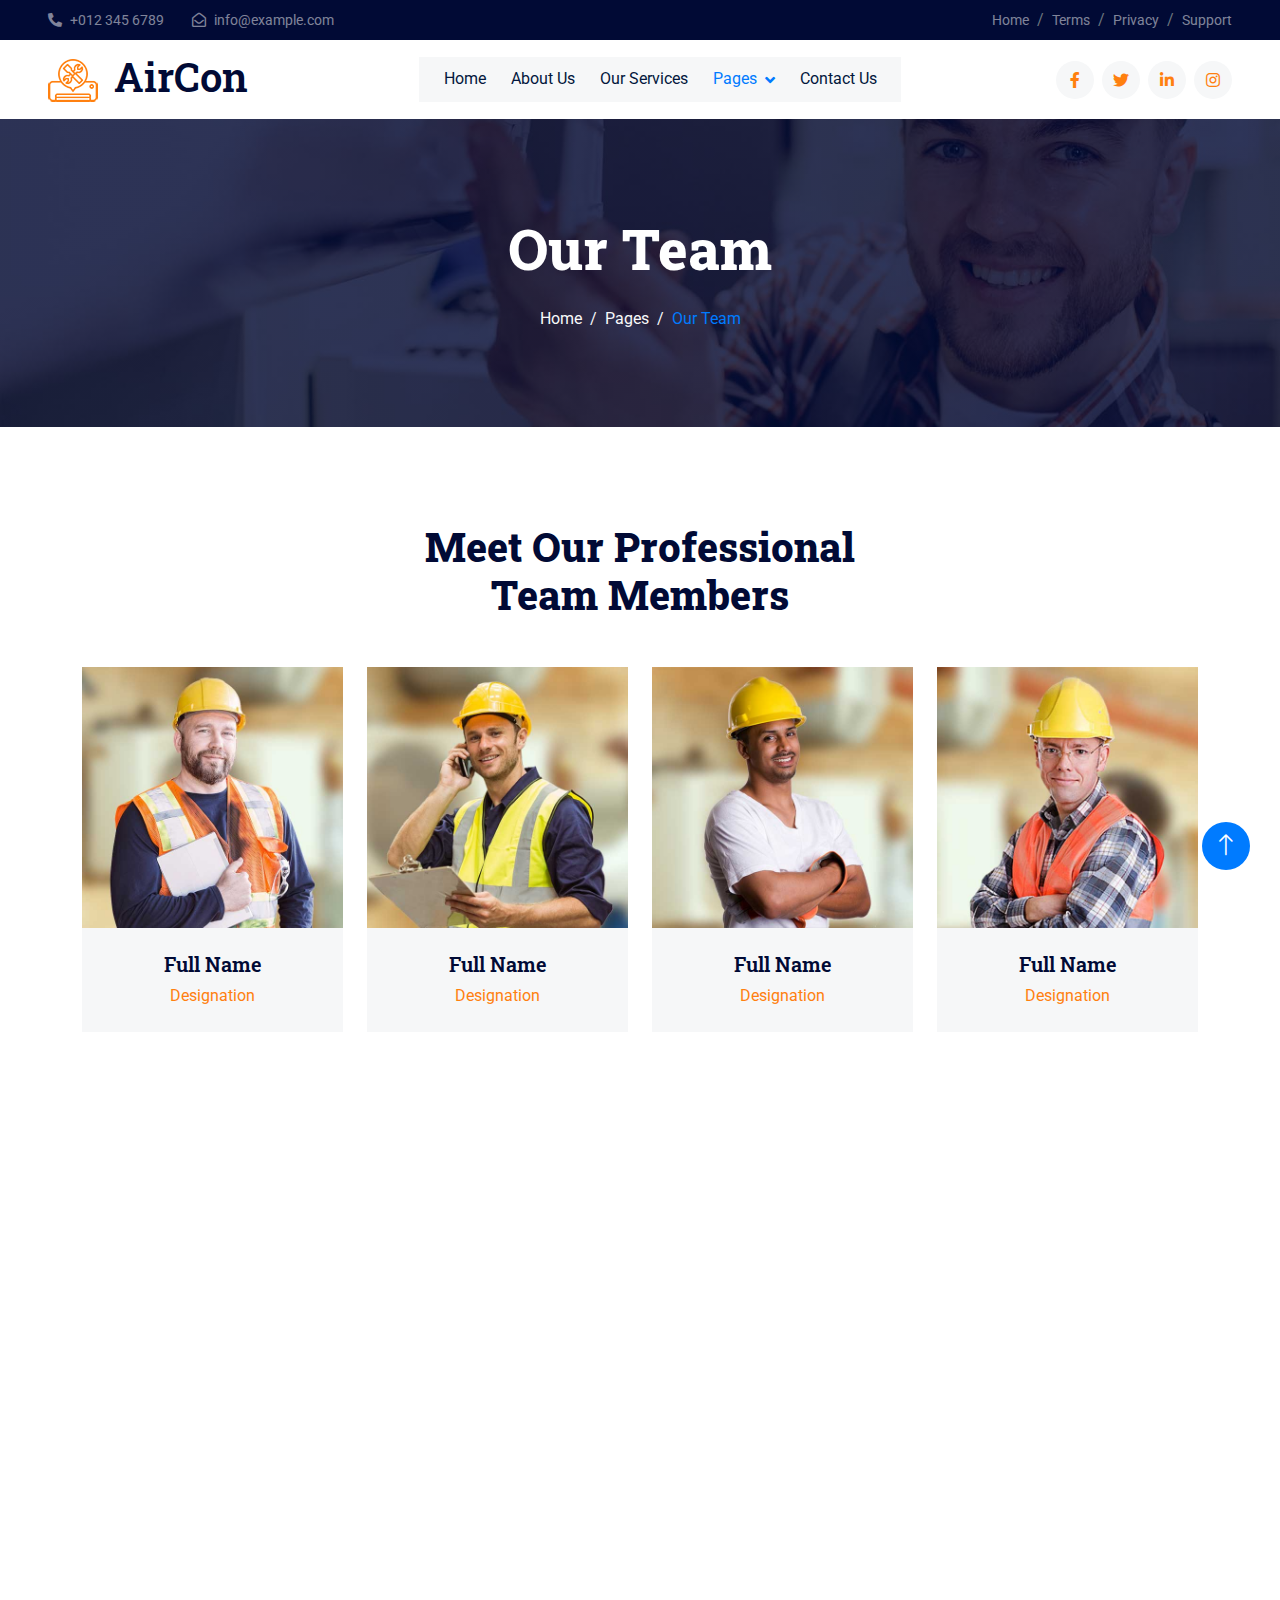
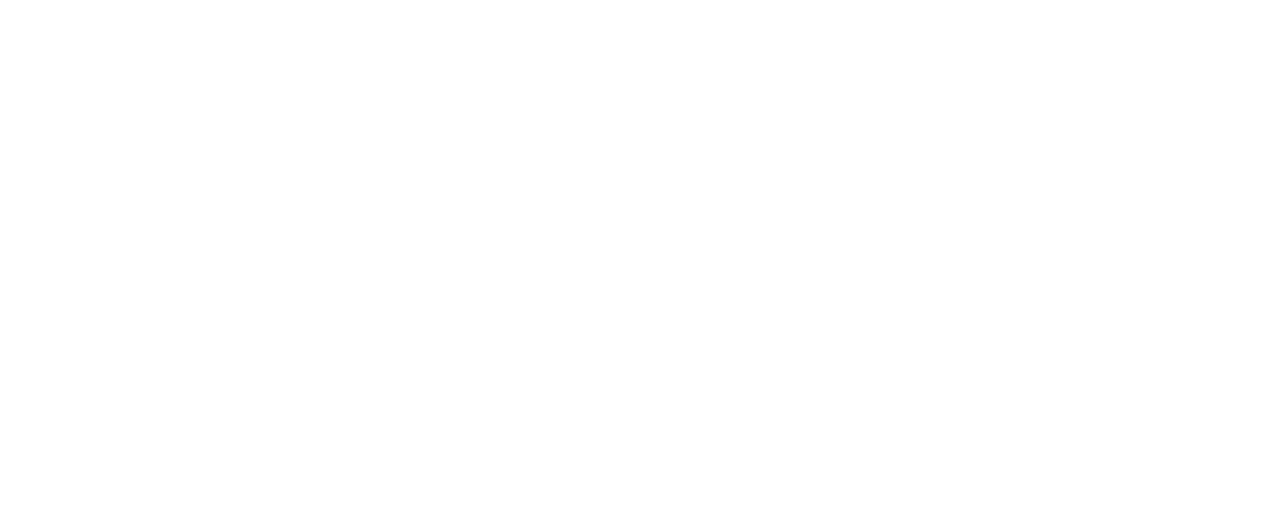
<file: team.html>
<!DOCTYPE html>
<html lang="en">

<head>
    <meta charset="utf-8">
    <title>AirCon - AC Repair Website Template</title>
    <meta content="width=device-width, initial-scale=1.0" name="viewport">
    <meta content="" name="keywords">
    <meta content="" name="description">

    <!-- Favicon -->
    <link href="img/favicon.ico" rel="icon">

    <!-- Google Web Fonts -->
    <link rel="preconnect" href="https://fonts.googleapis.com">
    <link rel="preconnect" href="https://fonts.gstatic.com" crossorigin>
    <link href="https://fonts.googleapis.com/css2?family=Roboto+Slab:wght@400;600;800&family=Roboto:wght@400;500;700&display=swap" rel="stylesheet"> 

    <!-- Icon Font Stylesheet -->
    <link href="https://cdnjs.cloudflare.com/ajax/libs/font-awesome/5.10.0/css/all.min.css" rel="stylesheet">
    <link href="https://cdn.jsdelivr.net/npm/bootstrap-icons@1.4.1/font/bootstrap-icons.css" rel="stylesheet">

    <!-- Libraries Stylesheet -->
    <link href="lib/animate/animate.min.css" rel="stylesheet">
    <link href="lib/owlcarousel/assets/owl.carousel.min.css" rel="stylesheet">

    <!-- Customized Bootstrap Stylesheet -->
    <link href="css/bootstrap.min.css" rel="stylesheet">

    <!-- Template Stylesheet -->
    <link href="css/style.css" rel="stylesheet">
</head>

<body>
    <!-- Spinner Start -->
    <div id="spinner" class="show bg-white position-fixed translate-middle w-100 vh-100 top-50 start-50 d-flex align-items-center justify-content-center">
        <div class="spinner-grow text-primary" role="status"></div>
    </div>
    <!-- Spinner End -->


    <!-- Topbar Start -->
    <div class="container-fluid bg-dark text-white-50 py-2 px-0 d-none d-lg-block">
        <div class="row gx-0 align-items-center">
            <div class="col-lg-7 px-5 text-start">
                <div class="h-100 d-inline-flex align-items-center me-4">
                    <small class="fa fa-phone-alt me-2"></small>
                    <small>+012 345 6789</small>
                </div>
                <div class="h-100 d-inline-flex align-items-center me-4">
                    <small class="far fa-envelope-open me-2"></small>
                    <small>info@example.com</small>
                </div>
            </div>
            <div class="col-lg-5 px-5 text-end">
                <ol class="breadcrumb justify-content-end mb-0">
                    <li class="breadcrumb-item"><a class="text-white-50 small" href="#">Home</a></li>
                    <li class="breadcrumb-item"><a class="text-white-50 small" href="#">Terms</a></li>
                    <li class="breadcrumb-item"><a class="text-white-50 small" href="#">Privacy</a></li>
                    <li class="breadcrumb-item"><a class="text-white-50 small" href="#">Support</a></li>
                </ol>
            </div>
        </div>
    </div>
    <!-- Topbar End -->


    <!-- Navbar Start -->
    <nav class="navbar navbar-expand-lg bg-white navbar-light sticky-top px-4 px-lg-5">
        <a href="index.html" class="navbar-brand d-flex align-items-center">
            <h1 class="m-0"><img class="img-fluid me-3" src="img/icon/icon-02-primary.png" alt="">AirCon</h1>
        </a>
        <button type="button" class="navbar-toggler" data-bs-toggle="collapse" data-bs-target="#navbarCollapse">
            <span class="navbar-toggler-icon"></span>
        </button>
        <div class="collapse navbar-collapse" id="navbarCollapse">
            <div class="navbar-nav mx-auto bg-light pe-4 py-3 py-lg-0">
                <a href="index.html" class="nav-item nav-link">Home</a>
                <a href="about.html" class="nav-item nav-link">About Us</a>
                <a href="service.html" class="nav-item nav-link">Our Services</a>
                <div class="nav-item dropdown">
                    <a href="#" class="nav-link dropdown-toggle active" data-bs-toggle="dropdown">Pages</a>
                    <div class="dropdown-menu bg-light border-0 m-0">
                        <a href="feature.html" class="dropdown-item">Features</a>
                        <a href="quote.html" class="dropdown-item">Free Quote</a>
                        <a href="team.html" class="dropdown-item active">Our Team</a>
                        <a href="testimonial.html" class="dropdown-item">Testimonial</a>
                        <a href="404.html" class="dropdown-item">404 Page</a>
                    </div>
                </div>
                <a href="contact.html" class="nav-item nav-link">Contact Us</a>
            </div>
            <div class="h-100 d-lg-inline-flex align-items-center d-none">
                <a class="btn btn-square rounded-circle bg-light text-primary me-2" href=""><i class="fab fa-facebook-f"></i></a>
                <a class="btn btn-square rounded-circle bg-light text-primary me-2" href=""><i class="fab fa-twitter"></i></a>
                <a class="btn btn-square rounded-circle bg-light text-primary me-2" href=""><i class="fab fa-linkedin-in"></i></a>
                <a class="btn btn-square rounded-circle bg-light text-primary me-0" href=""><i class="fab fa-instagram"></i></a>
            </div>
        </div>
    </nav>
    <!-- Navbar End -->


    <!-- Page Header Start -->
    <div class="container-fluid page-header py-5 mb-5 wow fadeIn" data-wow-delay="0.1s">
        <div class="container text-center py-5">
            <h1 class="display-4 text-white animated slideInDown mb-4">Our Team</h1>
            <nav aria-label="breadcrumb animated slideInDown">
                <ol class="breadcrumb justify-content-center mb-0">
                    <li class="breadcrumb-item"><a href="#">Home</a></li>
                    <li class="breadcrumb-item"><a href="#">Pages</a></li>
                    <li class="breadcrumb-item active" aria-current="page">Our Team</li>
                </ol>
            </nav>
        </div>
    </div>
    <!-- Page Header End -->


    <!-- Team Start -->
    <div class="container-xxl py-5">
        <div class="container">
            <div class="text-center mx-auto wow fadeInUp" data-wow-delay="0.1s" style="max-width: 500px;">
                <h1 class="display-6 mb-5">Meet Our Professional Team Members</h1>
            </div>
            <div class="row g-4">
                <div class="col-lg-3 col-md-6 wow fadeInUp" data-wow-delay="0.1s">
                    <div class="team-item">
                        <div class="team-img position-relative overflow-hidden">
                            <img class="img-fluid" src="img/team-1.jpg" alt="">
                            <div class="team-social">
                                <a class="btn btn-square btn-primary rounded-circle m-1" href=""><i class="fab fa-facebook-f"></i></a>
                                <a class="btn btn-square btn-primary rounded-circle m-1" href=""><i class="fab fa-twitter"></i></a>
                                <a class="btn btn-square btn-primary rounded-circle m-1" href=""><i class="fab fa-instagram"></i></a>
                            </div>
                        </div>
                        <div class="bg-light text-center p-4">
                            <h5>Full Name</h5>
                            <span class="text-primary">Designation</span>
                        </div>
                    </div>
                </div>
                <div class="col-lg-3 col-md-6 wow fadeInUp" data-wow-delay="0.3s">
                    <div class="team-item">
                        <div class="team-img position-relative overflow-hidden">
                            <img class="img-fluid" src="img/team-2.jpg" alt="">
                            <div class="team-social">
                                <a class="btn btn-square btn-primary rounded-circle m-1" href=""><i class="fab fa-facebook-f"></i></a>
                                <a class="btn btn-square btn-primary rounded-circle m-1" href=""><i class="fab fa-twitter"></i></a>
                                <a class="btn btn-square btn-primary rounded-circle m-1" href=""><i class="fab fa-instagram"></i></a>
                            </div>
                        </div>
                        <div class="bg-light text-center p-4">
                            <h5>Full Name</h5>
                            <span class="text-primary">Designation</span>
                        </div>
                    </div>
                </div>
                <div class="col-lg-3 col-md-6 wow fadeInUp" data-wow-delay="0.5s">
                    <div class="team-item">
                        <div class="team-img position-relative overflow-hidden">
                            <img class="img-fluid" src="img/team-3.jpg" alt="">
                            <div class="team-social">
                                <a class="btn btn-square btn-primary rounded-circle m-1" href=""><i class="fab fa-facebook-f"></i></a>
                                <a class="btn btn-square btn-primary rounded-circle m-1" href=""><i class="fab fa-twitter"></i></a>
                                <a class="btn btn-square btn-primary rounded-circle m-1" href=""><i class="fab fa-instagram"></i></a>
                            </div>
                        </div>
                        <div class="bg-light text-center p-4">
                            <h5>Full Name</h5>
                            <span class="text-primary">Designation</span>
                        </div>
                    </div>
                </div>
                <div class="col-lg-3 col-md-6 wow fadeInUp" data-wow-delay="0.7s">
                    <div class="team-item">
                        <div class="team-img position-relative overflow-hidden">
                            <img class="img-fluid" src="img/team-4.jpg" alt="">
                            <div class="team-social">
                                <a class="btn btn-square btn-primary rounded-circle m-1" href=""><i class="fab fa-facebook-f"></i></a>
                                <a class="btn btn-square btn-primary rounded-circle m-1" href=""><i class="fab fa-twitter"></i></a>
                                <a class="btn btn-square btn-primary rounded-circle m-1" href=""><i class="fab fa-instagram"></i></a>
                            </div>
                        </div>
                        <div class="bg-light text-center p-4">
                            <h5>Full Name</h5>
                            <span class="text-primary">Designation</span>
                        </div>
                    </div>
                </div>
                <div class="col-lg-3 col-md-6 wow fadeInUp" data-wow-delay="0.1s">
                    <div class="team-item">
                        <div class="team-img position-relative overflow-hidden">
                            <img class="img-fluid" src="img/team-2.jpg" alt="">
                            <div class="team-social">
                                <a class="btn btn-square btn-primary rounded-circle m-1" href=""><i class="fab fa-facebook-f"></i></a>
                                <a class="btn btn-square btn-primary rounded-circle m-1" href=""><i class="fab fa-twitter"></i></a>
                                <a class="btn btn-square btn-primary rounded-circle m-1" href=""><i class="fab fa-instagram"></i></a>
                            </div>
                        </div>
                        <div class="bg-light text-center p-4">
                            <h5>Full Name</h5>
                            <span class="text-primary">Designation</span>
                        </div>
                    </div>
                </div>
                <div class="col-lg-3 col-md-6 wow fadeInUp" data-wow-delay="0.3s">
                    <div class="team-item">
                        <div class="team-img position-relative overflow-hidden">
                            <img class="img-fluid" src="img/team-3.jpg" alt="">
                            <div class="team-social">
                                <a class="btn btn-square btn-primary rounded-circle m-1" href=""><i class="fab fa-facebook-f"></i></a>
                                <a class="btn btn-square btn-primary rounded-circle m-1" href=""><i class="fab fa-twitter"></i></a>
                                <a class="btn btn-square btn-primary rounded-circle m-1" href=""><i class="fab fa-instagram"></i></a>
                            </div>
                        </div>
                        <div class="bg-light text-center p-4">
                            <h5>Full Name</h5>
                            <span class="text-primary">Designation</span>
                        </div>
                    </div>
                </div>
                <div class="col-lg-3 col-md-6 wow fadeInUp" data-wow-delay="0.5s">
                    <div class="team-item">
                        <div class="team-img position-relative overflow-hidden">
                            <img class="img-fluid" src="img/team-4.jpg" alt="">
                            <div class="team-social">
                                <a class="btn btn-square btn-primary rounded-circle m-1" href=""><i class="fab fa-facebook-f"></i></a>
                                <a class="btn btn-square btn-primary rounded-circle m-1" href=""><i class="fab fa-twitter"></i></a>
                                <a class="btn btn-square btn-primary rounded-circle m-1" href=""><i class="fab fa-instagram"></i></a>
                            </div>
                        </div>
                        <div class="bg-light text-center p-4">
                            <h5>Full Name</h5>
                            <span class="text-primary">Designation</span>
                        </div>
                    </div>
                </div>
                <div class="col-lg-3 col-md-6 wow fadeInUp" data-wow-delay="0.7s">
                    <div class="team-item">
                        <div class="team-img position-relative overflow-hidden">
                            <img class="img-fluid" src="img/team-1.jpg" alt="">
                            <div class="team-social">
                                <a class="btn btn-square btn-primary rounded-circle m-1" href=""><i class="fab fa-facebook-f"></i></a>
                                <a class="btn btn-square btn-primary rounded-circle m-1" href=""><i class="fab fa-twitter"></i></a>
                                <a class="btn btn-square btn-primary rounded-circle m-1" href=""><i class="fab fa-instagram"></i></a>
                            </div>
                        </div>
                        <div class="bg-light text-center p-4">
                            <h5>Full Name</h5>
                            <span class="text-primary">Designation</span>
                        </div>
                    </div>
                </div>
            </div>
        </div>
    </div>
    <!-- Team End -->
        

    <!-- Footer Start -->
    <div class="container-fluid bg-dark footer mt-5 pt-5 wow fadeIn" data-wow-delay="0.1s">
        <div class="container py-5">
            <div class="row g-5">
                <div class="col-md-6">
                    <h1 class="text-white mb-4"><img class="img-fluid me-3" src="img/icon/icon-02-light.png" alt="">AirCon</h1>
                    <span>Diam dolor diam ipsum sit. Aliqu diam amet diam et eos. Clita erat ipsum et lorem et sit, sed stet lorem sit clita. Diam dolor diam ipsum sit. Aliqu diam amet diam et eos. Clita erat ipsum et lorem et sit.</span>
                </div>
                <div class="col-md-6">
                    <h5 class="text-light mb-4">Newsletter</h5>
                    <p>Clita erat ipsum et lorem et sit, sed stet lorem sit clita.</p>
                    <div class="position-relative">
                        <input class="form-control bg-transparent w-100 py-3 ps-4 pe-5" type="text" placeholder="Your email">
                        <button type="button" class="btn btn-primary py-2 px-3 position-absolute top-0 end-0 mt-2 me-2">SignUp</button>
                    </div>
                </div>
                <div class="col-lg-3 col-md-6">
                    <h5 class="text-light mb-4">Get In Touch</h5>
                    <p><i class="fa fa-map-marker-alt me-3"></i>123 Street, New York, USA</p>
                    <p><i class="fa fa-phone-alt me-3"></i>+012 345 67890</p>
                    <p><i class="fa fa-envelope me-3"></i>info@example.com</p>
                </div>
                <div class="col-lg-3 col-md-6">
                    <h5 class="text-light mb-4">Our Services</h5>
                    <a class="btn btn-link" href="">AC Installation</a>
                    <a class="btn btn-link" href="">Cooling Services</a>
                    <a class="btn btn-link" href="">Heating Services</a>
                    <a class="btn btn-link" href="">Annual Inspections</a>
                </div>
                <div class="col-lg-3 col-md-6">
                    <h5 class="text-light mb-4">Quick Links</h5>
                    <a class="btn btn-link" href="">About Us</a>
                    <a class="btn btn-link" href="">Contact Us</a>
                    <a class="btn btn-link" href="">Our Services</a>
                    <a class="btn btn-link" href="">Terms & Condition</a>
                </div>
                <div class="col-lg-3 col-md-6">
                    <h5 class="text-light mb-4">Follow Us</h5>
                    <div class="d-flex">
                        <a class="btn btn-square rounded-circle me-1" href=""><i class="fab fa-twitter"></i></a>
                        <a class="btn btn-square rounded-circle me-1" href=""><i class="fab fa-facebook-f"></i></a>
                        <a class="btn btn-square rounded-circle me-1" href=""><i class="fab fa-youtube"></i></a>
                        <a class="btn btn-square rounded-circle me-1" href=""><i class="fab fa-linkedin-in"></i></a>
                    </div>
                </div>
            </div>
        </div>
        <div class="container-fluid copyright">
            <div class="container">
                <div class="row">
                    <div class="col-md-6 text-center text-md-start mb-3 mb-md-0">
                        &copy; <a href="#">Your Site Name</a>, All Right Reserved.
                    </div>
                    <div class="col-md-6 text-center text-md-end">
                        <!--/*** This template is free as long as you keep the footer author’s credit link/attribution link/backlink. If you'd like to use the template without the footer author’s credit link/attribution link/backlink, you can purchase the Credit Removal License from "https://htmlcodex.com/credit-removal". Thank you for your support. ***/-->
                        Designed By <a href="https://htmlcodex.com">HTML Codex</a>  Distributed by <a href="https://themewagon.com">ThemeWagon</a>
                    </div>
                </div>
            </div>
        </div>
    </div>
    <!-- Footer End -->


    <!-- Back to Top -->
    <a href="#" class="btn btn-lg btn-primary btn-lg-square rounded-circle back-to-top"><i class="bi bi-arrow-up"></i></a>


    <!-- JavaScript Libraries -->
    <script src="https://code.jquery.com/jquery-3.4.1.min.js"></script>
    <script src="https://cdn.jsdelivr.net/npm/bootstrap@5.0.0/dist/js/bootstrap.bundle.min.js"></script>
    <script src="lib/wow/wow.min.js"></script>
    <script src="lib/easing/easing.min.js"></script>
    <script src="lib/waypoints/waypoints.min.js"></script>
    <script src="lib/owlcarousel/owl.carousel.min.js"></script>
    <script src="lib/counterup/counterup.min.js"></script>
    <script src="lib/parallax/parallax.min.js"></script>

    <!-- Template Javascript -->
    <script src="js/main.js"></script>
</body>

</html>
</file>
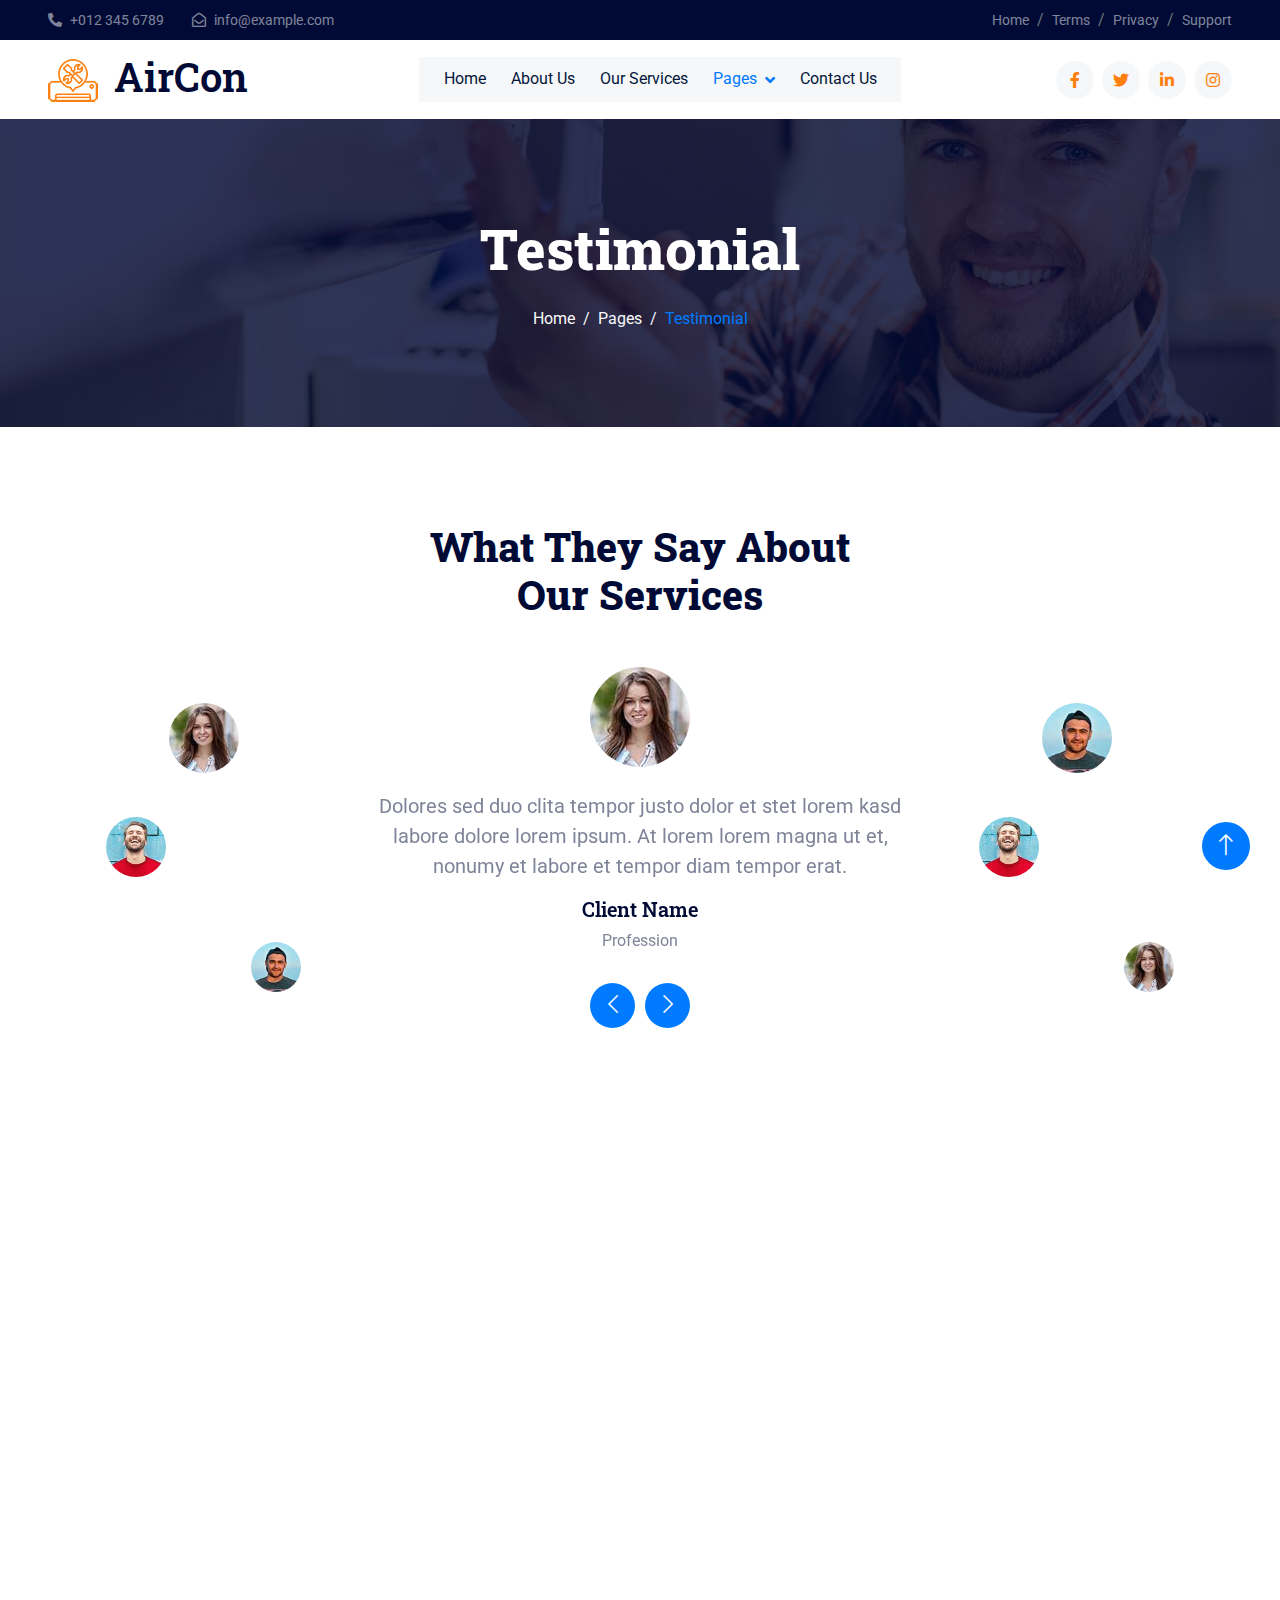
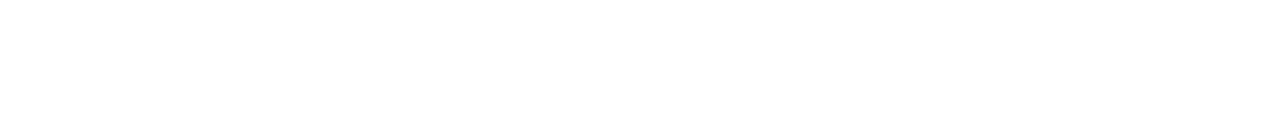
<file: testimonial.html>
<!DOCTYPE html>
<html lang="en">

<head>
    <meta charset="utf-8">
    <title>AirCon - AC Repair Website Template</title>
    <meta content="width=device-width, initial-scale=1.0" name="viewport">
    <meta content="" name="keywords">
    <meta content="" name="description">

    <!-- Favicon -->
    <link href="img/favicon.ico" rel="icon">

    <!-- Google Web Fonts -->
    <link rel="preconnect" href="https://fonts.googleapis.com">
    <link rel="preconnect" href="https://fonts.gstatic.com" crossorigin>
    <link href="https://fonts.googleapis.com/css2?family=Roboto+Slab:wght@400;600;800&family=Roboto:wght@400;500;700&display=swap" rel="stylesheet"> 

    <!-- Icon Font Stylesheet -->
    <link href="https://cdnjs.cloudflare.com/ajax/libs/font-awesome/5.10.0/css/all.min.css" rel="stylesheet">
    <link href="https://cdn.jsdelivr.net/npm/bootstrap-icons@1.4.1/font/bootstrap-icons.css" rel="stylesheet">

    <!-- Libraries Stylesheet -->
    <link href="lib/animate/animate.min.css" rel="stylesheet">
    <link href="lib/owlcarousel/assets/owl.carousel.min.css" rel="stylesheet">

    <!-- Customized Bootstrap Stylesheet -->
    <link href="css/bootstrap.min.css" rel="stylesheet">

    <!-- Template Stylesheet -->
    <link href="css/style.css" rel="stylesheet">
</head>

<body>
    <!-- Spinner Start -->
    <div id="spinner" class="show bg-white position-fixed translate-middle w-100 vh-100 top-50 start-50 d-flex align-items-center justify-content-center">
        <div class="spinner-grow text-primary" role="status"></div>
    </div>
    <!-- Spinner End -->


    <!-- Topbar Start -->
    <div class="container-fluid bg-dark text-white-50 py-2 px-0 d-none d-lg-block">
        <div class="row gx-0 align-items-center">
            <div class="col-lg-7 px-5 text-start">
                <div class="h-100 d-inline-flex align-items-center me-4">
                    <small class="fa fa-phone-alt me-2"></small>
                    <small>+012 345 6789</small>
                </div>
                <div class="h-100 d-inline-flex align-items-center me-4">
                    <small class="far fa-envelope-open me-2"></small>
                    <small>info@example.com</small>
                </div>
            </div>
            <div class="col-lg-5 px-5 text-end">
                <ol class="breadcrumb justify-content-end mb-0">
                    <li class="breadcrumb-item"><a class="text-white-50 small" href="#">Home</a></li>
                    <li class="breadcrumb-item"><a class="text-white-50 small" href="#">Terms</a></li>
                    <li class="breadcrumb-item"><a class="text-white-50 small" href="#">Privacy</a></li>
                    <li class="breadcrumb-item"><a class="text-white-50 small" href="#">Support</a></li>
                </ol>
            </div>
        </div>
    </div>
    <!-- Topbar End -->


    <!-- Navbar Start -->
    <nav class="navbar navbar-expand-lg bg-white navbar-light sticky-top px-4 px-lg-5">
        <a href="index.html" class="navbar-brand d-flex align-items-center">
            <h1 class="m-0"><img class="img-fluid me-3" src="img/icon/icon-02-primary.png" alt="">AirCon</h1>
        </a>
        <button type="button" class="navbar-toggler" data-bs-toggle="collapse" data-bs-target="#navbarCollapse">
            <span class="navbar-toggler-icon"></span>
        </button>
        <div class="collapse navbar-collapse" id="navbarCollapse">
            <div class="navbar-nav mx-auto bg-light pe-4 py-3 py-lg-0">
                <a href="index.html" class="nav-item nav-link">Home</a>
                <a href="about.html" class="nav-item nav-link">About Us</a>
                <a href="service.html" class="nav-item nav-link">Our Services</a>
                <div class="nav-item dropdown">
                    <a href="#" class="nav-link dropdown-toggle active" data-bs-toggle="dropdown">Pages</a>
                    <div class="dropdown-menu bg-light border-0 m-0">
                        <a href="feature.html" class="dropdown-item">Features</a>
                        <a href="quote.html" class="dropdown-item">Free Quote</a>
                        <a href="team.html" class="dropdown-item">Our Team</a>
                        <a href="testimonial.html" class="dropdown-item active">Testimonial</a>
                        <a href="404.html" class="dropdown-item">404 Page</a>
                    </div>
                </div>
                <a href="contact.html" class="nav-item nav-link">Contact Us</a>
            </div>
            <div class="h-100 d-lg-inline-flex align-items-center d-none">
                <a class="btn btn-square rounded-circle bg-light text-primary me-2" href=""><i class="fab fa-facebook-f"></i></a>
                <a class="btn btn-square rounded-circle bg-light text-primary me-2" href=""><i class="fab fa-twitter"></i></a>
                <a class="btn btn-square rounded-circle bg-light text-primary me-2" href=""><i class="fab fa-linkedin-in"></i></a>
                <a class="btn btn-square rounded-circle bg-light text-primary me-0" href=""><i class="fab fa-instagram"></i></a>
            </div>
        </div>
    </nav>
    <!-- Navbar End -->


    <!-- Page Header Start -->
    <div class="container-fluid page-header py-5 mb-5 wow fadeIn" data-wow-delay="0.1s">
        <div class="container text-center py-5">
            <h1 class="display-4 text-white animated slideInDown mb-4">Testimonial</h1>
            <nav aria-label="breadcrumb animated slideInDown">
                <ol class="breadcrumb justify-content-center mb-0">
                    <li class="breadcrumb-item"><a href="#">Home</a></li>
                    <li class="breadcrumb-item"><a href="#">Pages</a></li>
                    <li class="breadcrumb-item active" aria-current="page">Testimonial</li>
                </ol>
            </nav>
        </div>
    </div>
    <!-- Page Header End -->


    <!-- Testimonial Start -->
    <div class="container-xxl py-5">
        <div class="container">
            <div class="text-center mx-auto wow fadeInUp" data-wow-delay="0.1s" style="max-width: 500px;">
                <h1 class="display-6 mb-5">What They Say About Our Services</h1>
            </div>
            <div class="row g-5">
                <div class="col-lg-3 d-none d-lg-block">
                    <div class="testimonial-left h-100">
                        <img class="img-fluid animated pulse infinite" src="img/testimonial-1.jpg" alt="">
                        <img class="img-fluid animated pulse infinite" src="img/testimonial-2.jpg" alt="">
                        <img class="img-fluid animated pulse infinite" src="img/testimonial-3.jpg" alt="">
                    </div>
                </div>
                <div class="col-lg-6 wow fadeIn" data-wow-delay="0.5s">
                    <div class="owl-carousel testimonial-carousel">
                        <div class="testimonial-item text-center">
                            <img class="img-fluid mx-auto mb-4" src="img/testimonial-1.jpg" alt="">
                            <p class="fs-5">Dolores sed duo clita tempor justo dolor et stet lorem kasd labore dolore lorem ipsum. At lorem lorem magna ut et, nonumy et labore et tempor diam tempor erat.</p>
                            <h5>Client Name</h5>
                            <span>Profession</span>
                        </div>
                        <div class="testimonial-item text-center">
                            <img class="img-fluid mx-auto mb-4" src="img/testimonial-2.jpg" alt="">
                            <p class="fs-5">Dolores sed duo clita tempor justo dolor et stet lorem kasd labore dolore lorem ipsum. At lorem lorem magna ut et, nonumy et labore et tempor diam tempor erat.</p>
                            <h5>Client Name</h5>
                            <span>Profession</span>
                        </div>
                        <div class="testimonial-item text-center">
                            <img class="img-fluid mx-auto mb-4" src="img/testimonial-3.jpg" alt="">
                            <p class="fs-5">Dolores sed duo clita tempor justo dolor et stet lorem kasd labore dolore lorem ipsum. At lorem lorem magna ut et, nonumy et labore et tempor diam tempor erat.</p>
                            <h5>Client Name</h5>
                            <span>Profession</span>
                        </div>
                    </div>
                </div>
                <div class="col-lg-3 d-none d-lg-block">
                    <div class="testimonial-right h-100">
                        <img class="img-fluid animated pulse infinite" src="img/testimonial-1.jpg" alt="">
                        <img class="img-fluid animated pulse infinite" src="img/testimonial-2.jpg" alt="">
                        <img class="img-fluid animated pulse infinite" src="img/testimonial-3.jpg" alt="">
                    </div>
                </div>
            </div>
        </div>
    </div>
    <!-- Testimonial End -->
        

    <!-- Footer Start -->
    <div class="container-fluid bg-dark footer mt-5 pt-5 wow fadeIn" data-wow-delay="0.1s">
        <div class="container py-5">
            <div class="row g-5">
                <div class="col-md-6">
                    <h1 class="text-white mb-4"><img class="img-fluid me-3" src="img/icon/icon-02-light.png" alt="">AirCon</h1>
                    <span>Diam dolor diam ipsum sit. Aliqu diam amet diam et eos. Clita erat ipsum et lorem et sit, sed stet lorem sit clita. Diam dolor diam ipsum sit. Aliqu diam amet diam et eos. Clita erat ipsum et lorem et sit.</span>
                </div>
                <div class="col-md-6">
                    <h5 class="text-light mb-4">Newsletter</h5>
                    <p>Clita erat ipsum et lorem et sit, sed stet lorem sit clita.</p>
                    <div class="position-relative">
                        <input class="form-control bg-transparent w-100 py-3 ps-4 pe-5" type="text" placeholder="Your email">
                        <button type="button" class="btn btn-primary py-2 px-3 position-absolute top-0 end-0 mt-2 me-2">SignUp</button>
                    </div>
                </div>
                <div class="col-lg-3 col-md-6">
                    <h5 class="text-light mb-4">Get In Touch</h5>
                    <p><i class="fa fa-map-marker-alt me-3"></i>123 Street, New York, USA</p>
                    <p><i class="fa fa-phone-alt me-3"></i>+012 345 67890</p>
                    <p><i class="fa fa-envelope me-3"></i>info@example.com</p>
                </div>
                <div class="col-lg-3 col-md-6">
                    <h5 class="text-light mb-4">Our Services</h5>
                    <a class="btn btn-link" href="">AC Installation</a>
                    <a class="btn btn-link" href="">Cooling Services</a>
                    <a class="btn btn-link" href="">Heating Services</a>
                    <a class="btn btn-link" href="">Annual Inspections</a>
                </div>
                <div class="col-lg-3 col-md-6">
                    <h5 class="text-light mb-4">Quick Links</h5>
                    <a class="btn btn-link" href="">About Us</a>
                    <a class="btn btn-link" href="">Contact Us</a>
                    <a class="btn btn-link" href="">Our Services</a>
                    <a class="btn btn-link" href="">Terms & Condition</a>
                </div>
                <div class="col-lg-3 col-md-6">
                    <h5 class="text-light mb-4">Follow Us</h5>
                    <div class="d-flex">
                        <a class="btn btn-square rounded-circle me-1" href=""><i class="fab fa-twitter"></i></a>
                        <a class="btn btn-square rounded-circle me-1" href=""><i class="fab fa-facebook-f"></i></a>
                        <a class="btn btn-square rounded-circle me-1" href=""><i class="fab fa-youtube"></i></a>
                        <a class="btn btn-square rounded-circle me-1" href=""><i class="fab fa-linkedin-in"></i></a>
                    </div>
                </div>
            </div>
        </div>
        <div class="container-fluid copyright">
            <div class="container">
                <div class="row">
                    <div class="col-md-6 text-center text-md-start mb-3 mb-md-0">
                        &copy; <a href="#">Your Site Name</a>, All Right Reserved.
                    </div>
                    <div class="col-md-6 text-center text-md-end">
                        <!--/*** This template is free as long as you keep the footer author’s credit link/attribution link/backlink. If you'd like to use the template without the footer author’s credit link/attribution link/backlink, you can purchase the Credit Removal License from "https://htmlcodex.com/credit-removal". Thank you for your support. ***/-->
                        Designed By <a href="https://htmlcodex.com">HTML Codex</a>  Distributed by <a href="https://themewagon.com">ThemeWagon</a>
                    </div>
                </div>
            </div>
        </div>
    </div>
    <!-- Footer End -->


    <!-- Back to Top -->
    <a href="#" class="btn btn-lg btn-primary btn-lg-square rounded-circle back-to-top"><i class="bi bi-arrow-up"></i></a>


    <!-- JavaScript Libraries -->
    <script src="https://code.jquery.com/jquery-3.4.1.min.js"></script>
    <script src="https://cdn.jsdelivr.net/npm/bootstrap@5.0.0/dist/js/bootstrap.bundle.min.js"></script>
    <script src="lib/wow/wow.min.js"></script>
    <script src="lib/easing/easing.min.js"></script>
    <script src="lib/waypoints/waypoints.min.js"></script>
    <script src="lib/owlcarousel/owl.carousel.min.js"></script>
    <script src="lib/counterup/counterup.min.js"></script>
    <script src="lib/parallax/parallax.min.js"></script>

    <!-- Template Javascript -->
    <script src="js/main.js"></script>
</body>

</html>
</file>
<file: css/style.css>
/********** Template CSS **********/
:root {
  --primary: #007bff;
  --secondary: #0056b3;
  --light: #f8f9fa;
  --dark: #343a40;
}

.back-to-top {
  /* Posición fija en la esquina inferior derecha */
  position: fixed;
  right: 30px;
  bottom: 30px;
  z-index: 99; /* Asegura que esté por encima de otros elementos */

  /* Estilo del botón */
  width: 40px;
  height: 40px;
  background-color: #007bff; /* Color del botón azul */
  color: #ffffff; /* Color del texto blanco */
  border: none;
  border-radius: 50%; /* Botón redondeado */
  cursor: pointer; /* Cursor de tipo puntero */

  /* Estilo del ícono */
  font-size: 24px; /* Tamaño del ícono */
  line-height: 40px; /* Centrado vertical del ícono */
  text-align: center; /* Centrado horizontal del ícono */
}

.back-to-top:hover {
  background-color: #0056b3; /* Color de fondo más oscuro al pasar el mouse */
}

.back-to-top:focus {
  outline: none; /* Elimina el contorno al enfocar el botón */
}

/*** Spinner ***/
#spinner {
  opacity: 0;
  visibility: hidden;
  transition: opacity 0.5s ease-out, visibility 0s linear 0.5s;
  z-index: 99999;
}

#spinner.show {
  transition: opacity 0.5s ease-out, visibility 0s linear 0s;
  visibility: visible;
  opacity: 1;
}

/*** Button ***/
.btn {
  transition: 0.5s;
}

.btn.btn-primary,
.btn.btn-outline-primary:hover,
.btn.btn-secondary,
.btn.btn-outline-secondary:hover {
  color: #ffffff;
}

.btn.btn-primary:hover {
  background: var(--secondary);
  border-color: var(--secondary);
}

.btn.btn-secondary:hover {
  background: var(--primary);
  border-color: var(--primary);
}

.btn-square {
  width: 38px;
  height: 38px;
}

.btn-sm-square {
  width: 32px;
  height: 32px;
}

.btn-lg-square {
  width: 48px;
  height: 48px;
}

.btn-square,
.btn-sm-square,
.btn-lg-square {
  padding: 0;
  display: flex;
  align-items: center;
  justify-content: center;
  font-weight: normal;
}

/*** Navbar ***/
.navbar.sticky-top {
  top: -100px;
  transition: 0.5s;
}

.navbar .navbar-brand img {
  max-height: 60px;
}

.navbar .navbar-nav .nav-link {
  margin-left: 25px;
  padding: 10px 0;
  color: #03173d;
  font-weight: 400;
  outline: none;
}

.navbar .navbar-nav .nav-link:hover,
.navbar .navbar-nav .nav-link.active {
  color: var(--primary);
}

.navbar .dropdown-toggle::after {
  border: none;
  content: "\f107";
  font-family: "Font Awesome 5 Free";
  font-weight: 900;
  vertical-align: middle;
  margin-left: 8px;
}

@media (max-width: 991.98px) {
  .navbar .navbar-brand img {
    max-height: 45px;
  }

  .navbar .navbar-nav {
    margin-top: 20px;
    margin-bottom: 15px;
  }

  .navbar .nav-item .dropdown-menu {
    padding-left: 30px;
  }
}

@media (min-width: 992px) {
  .navbar .nav-item .dropdown-menu {
    display: block;
    border: none;
    margin-top: 0;
    top: 150%;
    right: 0;
    opacity: 0;
    visibility: hidden;
    transition: 0.5s;
  }

  .navbar .nav-item:hover .dropdown-menu {
    top: 100%;
    visibility: visible;
    transition: 0.5s;
    opacity: 1;
  }
}

/*** Header ***/
.carousel-caption {
  top: 0;
  left: 0;
  right: 0;
  bottom: 0;
  display: flex;
  align-items: center;
  justify-content: center;
  text-align: center;
  background: rgba(1, 10, 53, 0.8);
  z-index: 1;
}

.carousel-control-prev,
.carousel-control-next {
  width: 15%;
}

.carousel-control-prev-icon,
.carousel-control-next-icon {
  width: 3rem;
  height: 3rem;
  background-color: var(--dark);
  border: 12px solid var(--dark);
  border-radius: 3rem;
}

@media (max-width: 768px) {
  #header-carousel .carousel-item {
    position: relative;
    min-height: 450px;
  }

  #header-carousel .carousel-item img {
    position: absolute;
    width: 100%;
    height: 100%;
    object-fit: cover;
  }
}

.page-header {
  background: linear-gradient(rgba(1, 10, 53, 0.8), rgba(1, 10, 53, 0.8)),
    url(../img/carousel-1.jpg) center center no-repeat;
  background-size: cover;
}

.page-header .breadcrumb-item a,
.page-header .breadcrumb-item + .breadcrumb-item::before {
  color: var(--light);
}

.page-header .breadcrumb-item a:hover,
.page-header .breadcrumb-item.active {
  color: var(--primary);
}

/*** Facts ***/
.facts {
  background: rgba(1, 10, 53, 0.8);
}

/*** Quote ***/
@media (min-width: 992px) {
  .container.quote {
    max-width: 100% !important;
  }

  .container.quote .quote-text {
    padding-left: calc(((100% - 960px) / 2) + 0.75rem);
  }

  .container.quote .quote-form {
    padding-right: calc(((100% - 960px) / 2) + 0.75rem);
  }
}

@media (min-width: 1200px) {
  .container.quote .quote-text {
    padding-left: calc(((100% - 1140px) / 2) + 0.75rem);
  }

  .container.quote .quote-form {
    padding-right: calc(((100% - 1140px) / 2) + 0.75rem);
  }
}

@media (min-width: 1400px) {
  .container.quote .quote-text {
    padding-left: calc(((100% - 1320px) / 2) + 0.75rem);
  }

  .container.quote .quote-form {
    padding-right: calc(((100% - 1320px) / 2) + 0.75rem);
  }
}

.container.quote .quote-text {
  background: rgba(1, 10, 53, 0.8);
}

.container.quote .quote-form {
  background: rgba(255, 255, 255, 0.8);
}

.container.quote .quote-text .h-100,
.container.quote .quote-form .h-100 {
  padding: 6rem 0;
  display: flex;
  flex-direction: column;
  justify-content: center;
}

/*** Service ***/
.service-item .service-icon {
  width: 90px;
  height: 90px;
  display: flex;
  align-items: center;
  justify-content: center;
}

.service-item .service-icon img {
  max-width: 60px;
  max-height: 60px;
}

/*** Team ***/
.team-item .team-img::before,
.team-item .team-img::after {
  position: absolute;
  content: "";
  width: 0;
  height: 100%;
  top: 0;
  left: 0;
  background: rgba(1, 10, 53, 0.8);
  transition: 0.5s;
}

.team-item .team-img::after {
  left: auto;
  right: 0;
}

.team-item:hover .team-img::before,
.team-item:hover .team-img::after {
  width: 50%;
}

.team-item .team-img .team-social {
  position: absolute;
  width: 100%;
  height: 100%;
  top: 0;
  left: 0;
  display: flex;
  align-items: center;
  justify-content: center;
  transition: 0.5s;
  z-index: 3;
  opacity: 0;
}

.team-item:hover .team-img .team-social {
  transition-delay: 0.3s;
  opacity: 1;
}

/*** Testimonial ***/
.animated.pulse {
  animation-duration: 1.5s;
}

.testimonial-left,
.testimonial-right {
  position: relative;
}

.testimonial-left img,
.testimonial-right img {
  position: absolute;
  border-radius: 70px;
}

.testimonial-left img:nth-child(1),
.testimonial-right img:nth-child(3) {
  width: 70px;
  height: 70px;
  top: 10%;
  left: 50%;
  transform: translateX(-50%);
}

.testimonial-left img:nth-child(2),
.testimonial-right img:nth-child(2) {
  width: 60px;
  height: 60px;
  top: 50%;
  left: 10%;
  transform: translateY(-50%);
}

.testimonial-left img:nth-child(3),
.testimonial-right img:nth-child(1) {
  width: 50px;
  height: 50px;
  bottom: 10%;
  right: 10%;
}

.testimonial-carousel .owl-item img {
  width: 100px;
  height: 100px;
  border-radius: 100px;
}

.testimonial-carousel .owl-nav {
  margin-top: 30px;
  display: flex;
  justify-content: center;
}

.testimonial-carousel .owl-nav .owl-prev,
.testimonial-carousel .owl-nav .owl-next {
  margin: 0 5px;
  width: 45px;
  height: 45px;
  display: flex;
  align-items: center;
  justify-content: center;
  color: #ffffff;
  background: var(--primary);
  border-radius: 45px;
  font-size: 22px;
  transition: 0.5s;
}

.testimonial-carousel .owl-nav .owl-prev:hover,
.testimonial-carousel .owl-nav .owl-next:hover {
  background: var(--secondary);
}

/*** Footer ***/
.footer {
  color: #7f8499;
}

.footer .btn.btn-link {
  display: block;
  margin-bottom: 5px;
  padding: 0;
  text-align: left;
  color: #7f8499;
  font-weight: normal;
  text-transform: capitalize;
  transition: 0.3s;
}

.footer .btn.btn-link::before {
  position: relative;
  content: "\f105";
  font-family: "Font Awesome 5 Free";
  font-weight: 900;
  color: #7f8499;
  margin-right: 10px;
}

.footer .btn.btn-link:hover {
  color: var(--primary);
  letter-spacing: 1px;
  box-shadow: none;
}

.footer .btn.btn-square {
  color: #7f8499;
  border: 1px solid #7f8499;
}

.footer .btn.btn-square:hover {
  color: var(--light);
  border-color: var(--primary);
}

.footer .copyright {
  padding: 25px 0;
  border-top: 1px solid rgba(256, 256, 256, 0.1);
}

.footer .copyright a {
  color: var(--primary);
}

.footer .copyright a:hover {
  color: #ffffff;
}
</file>
